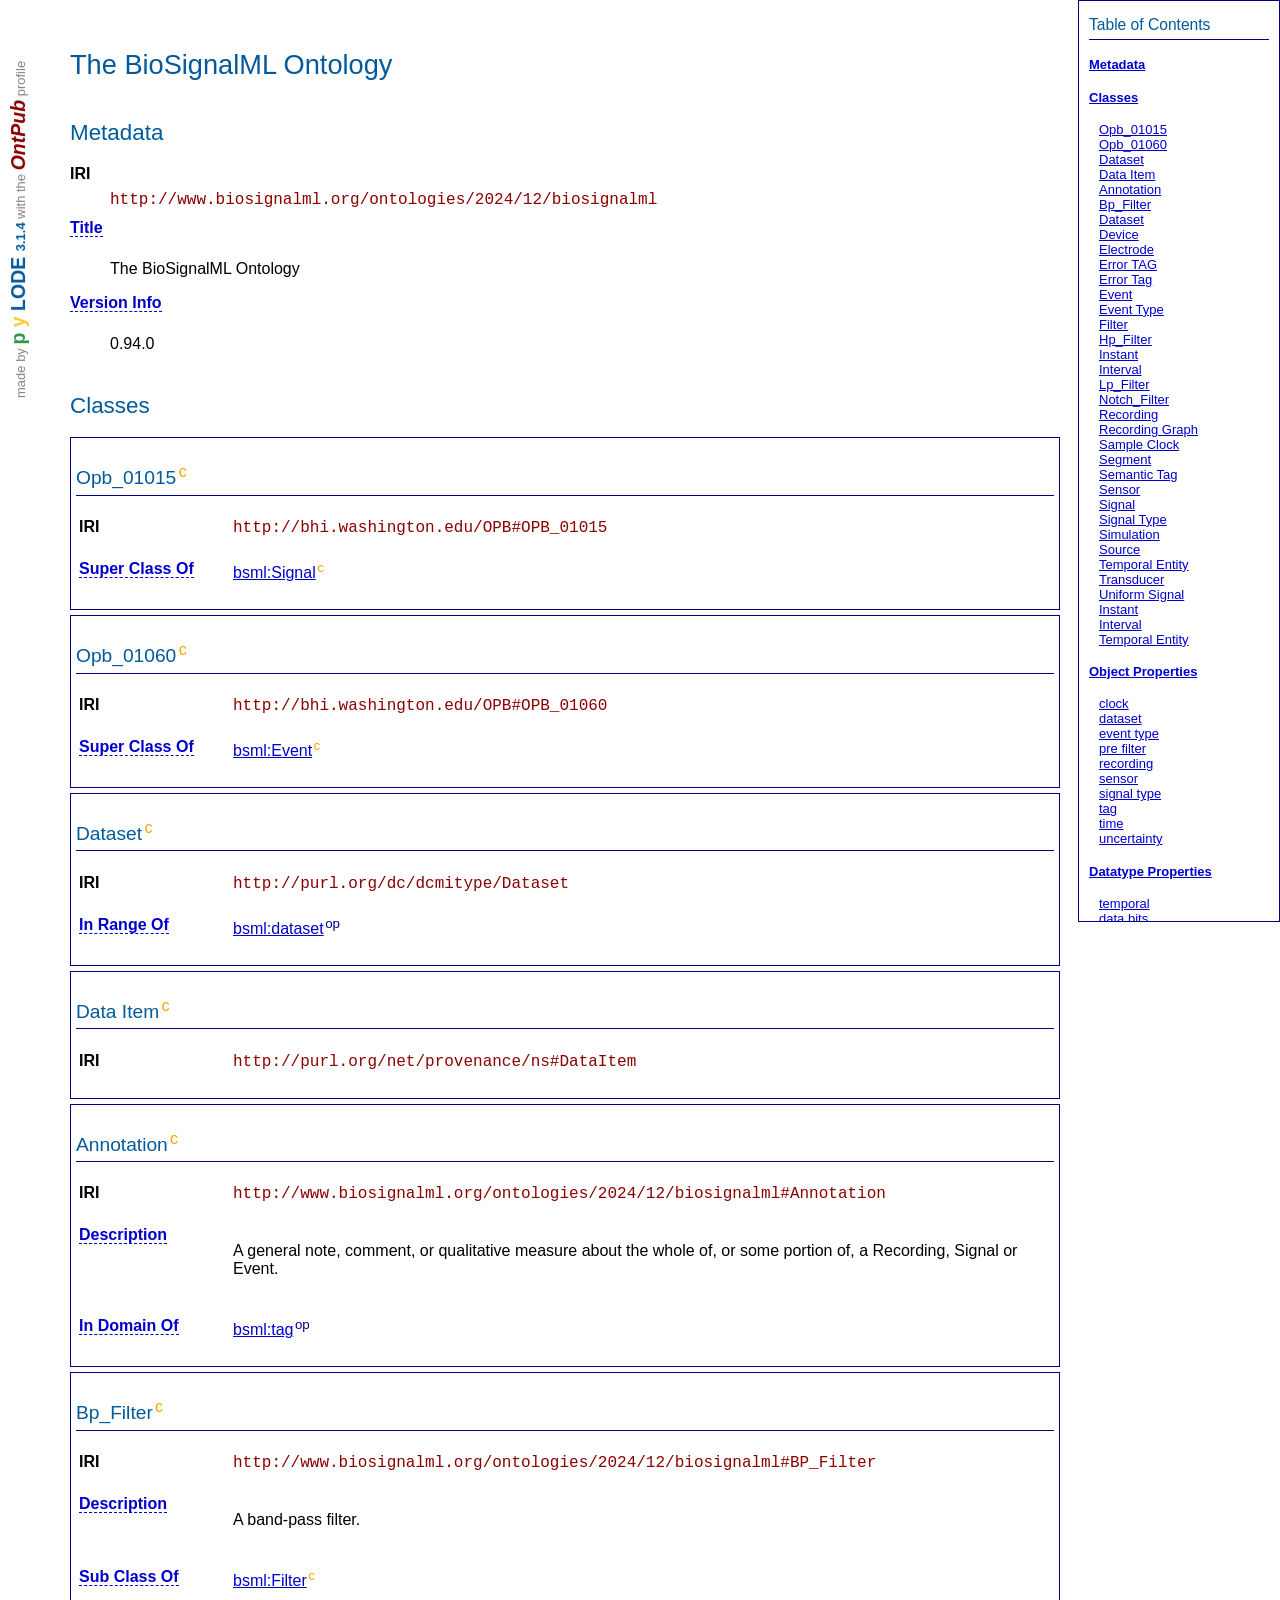
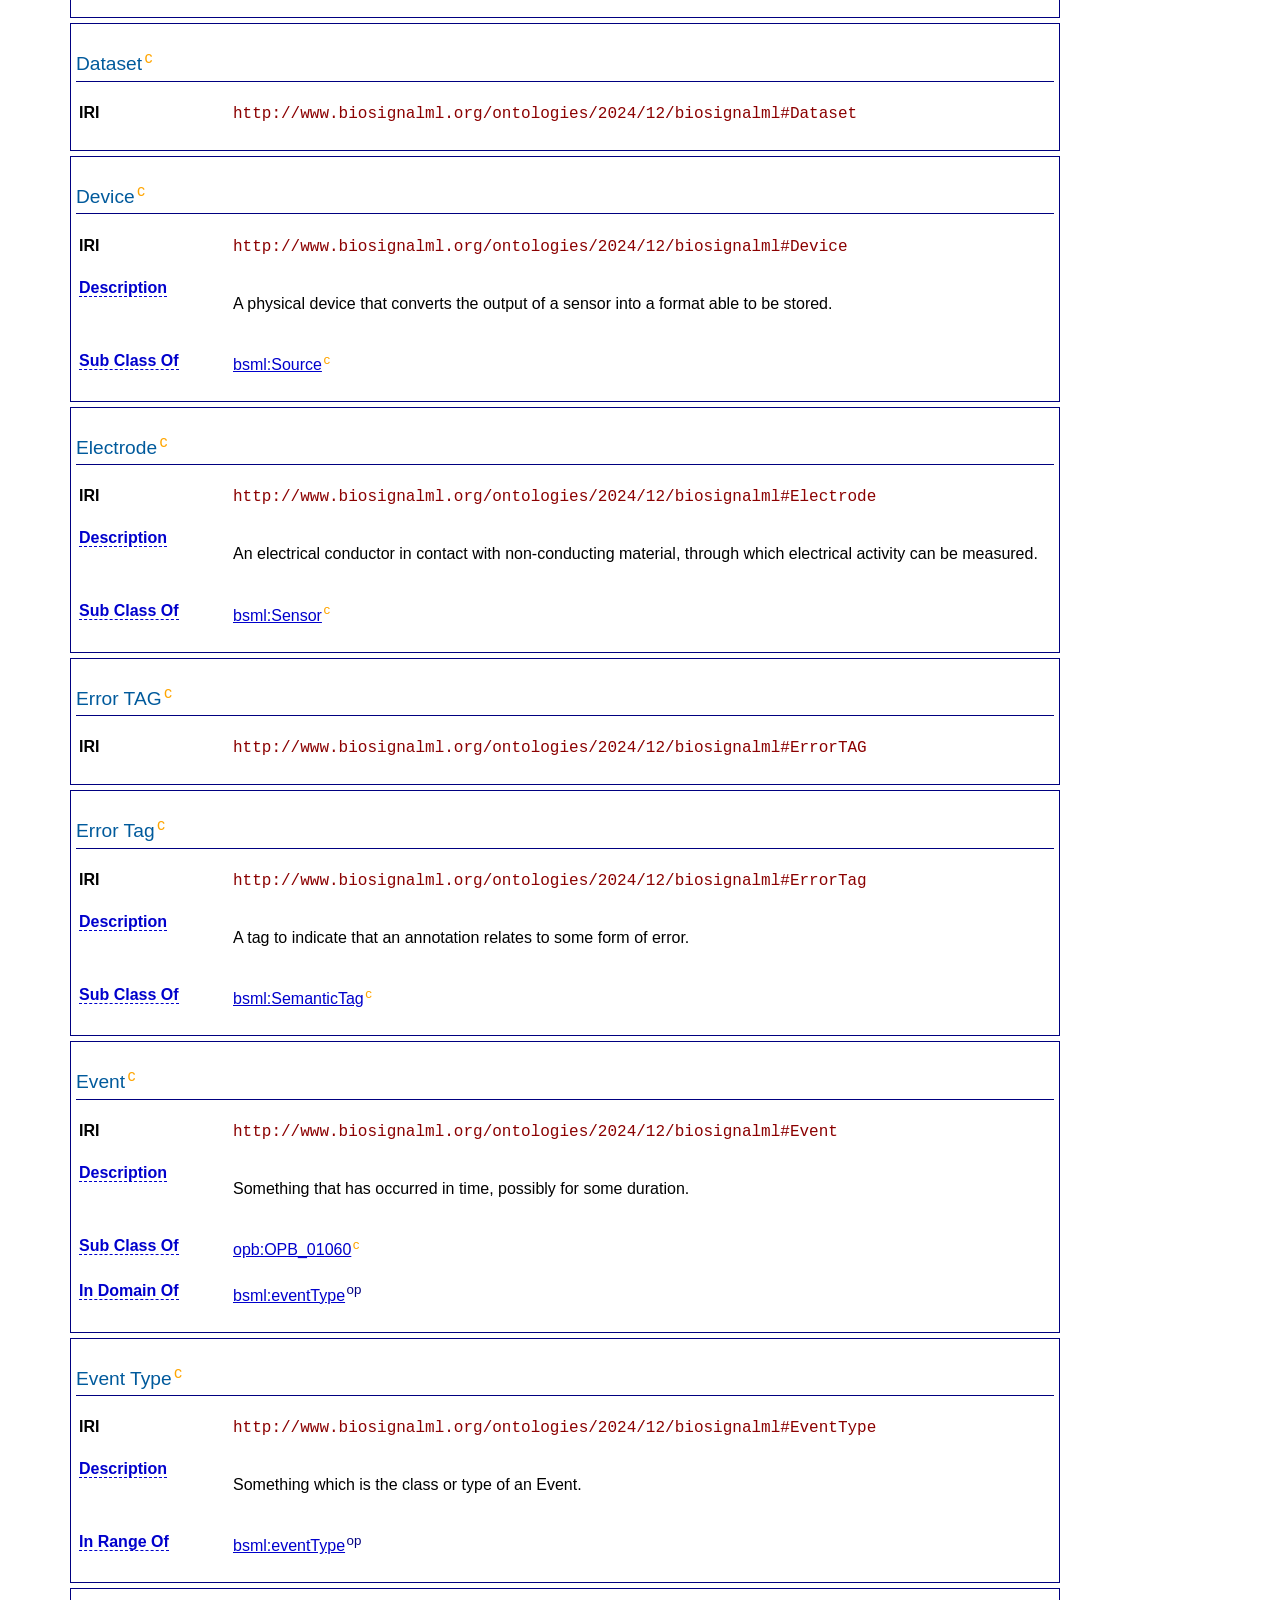
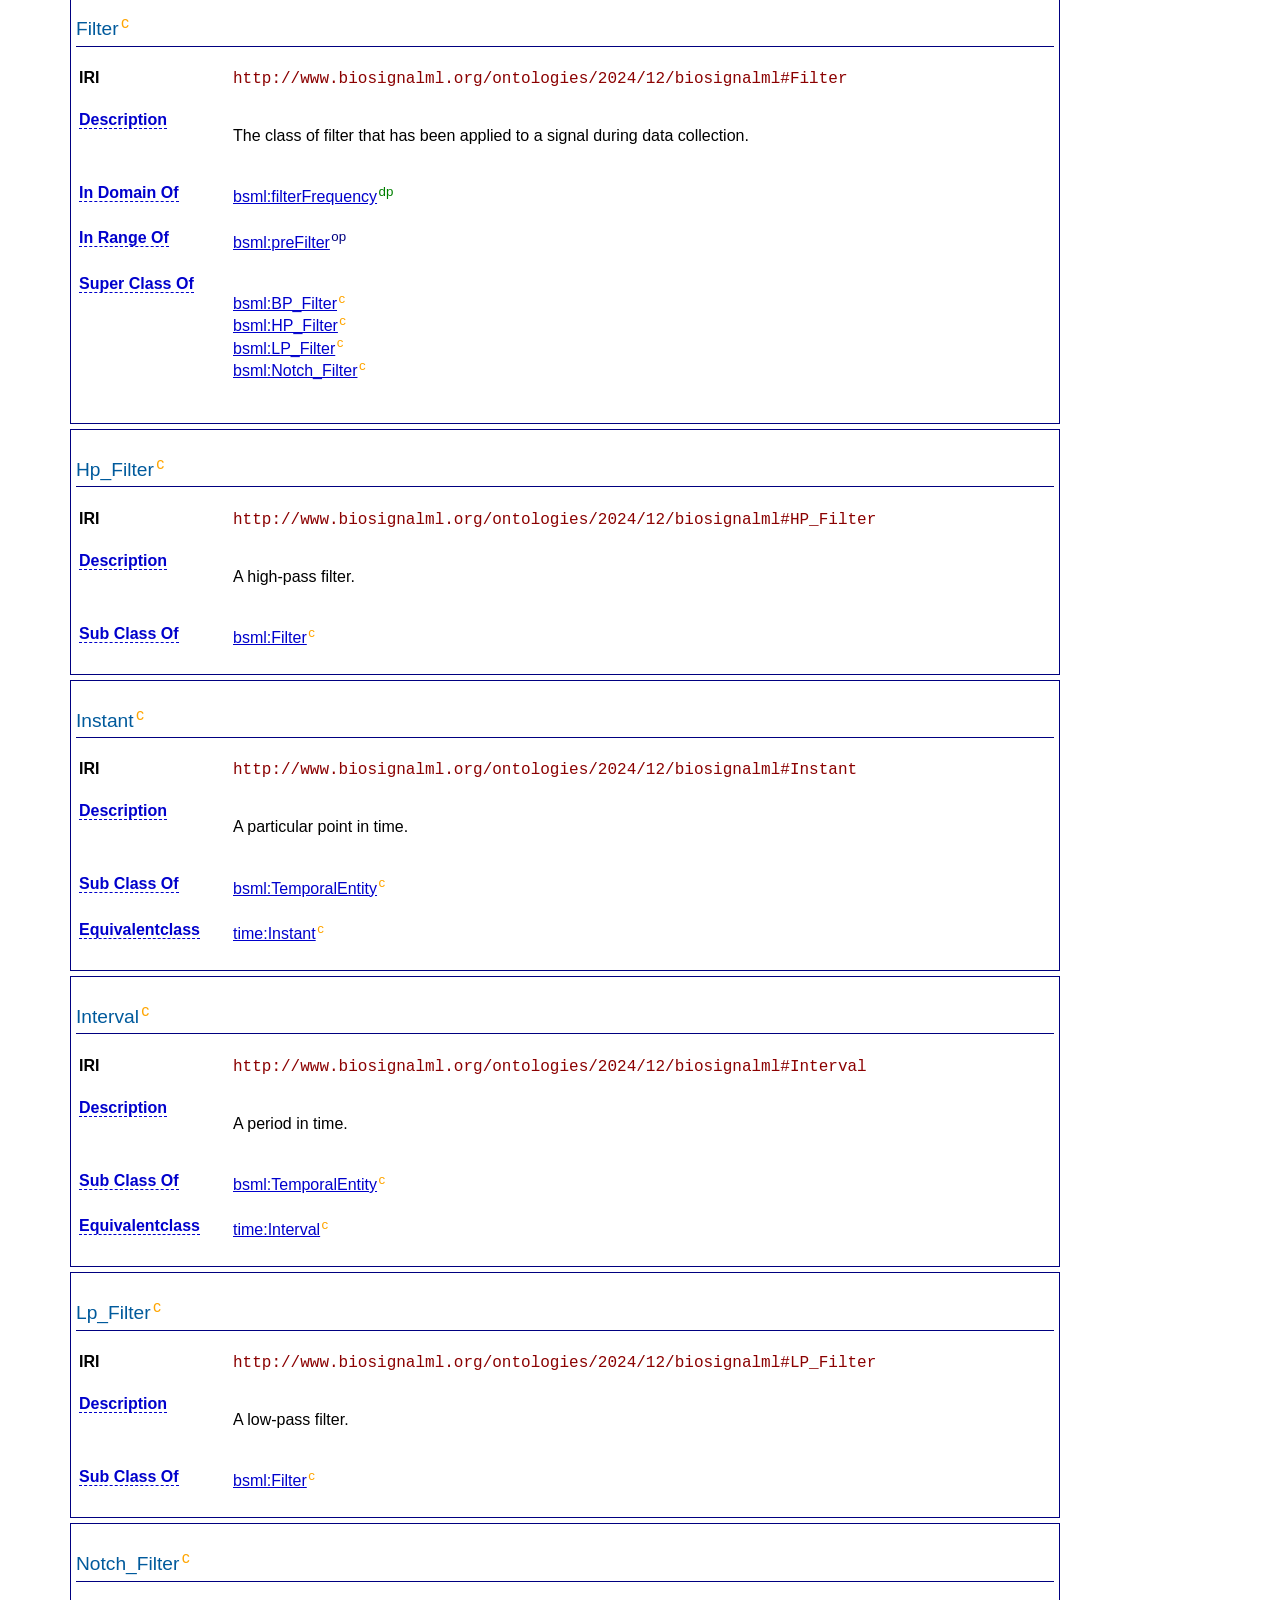
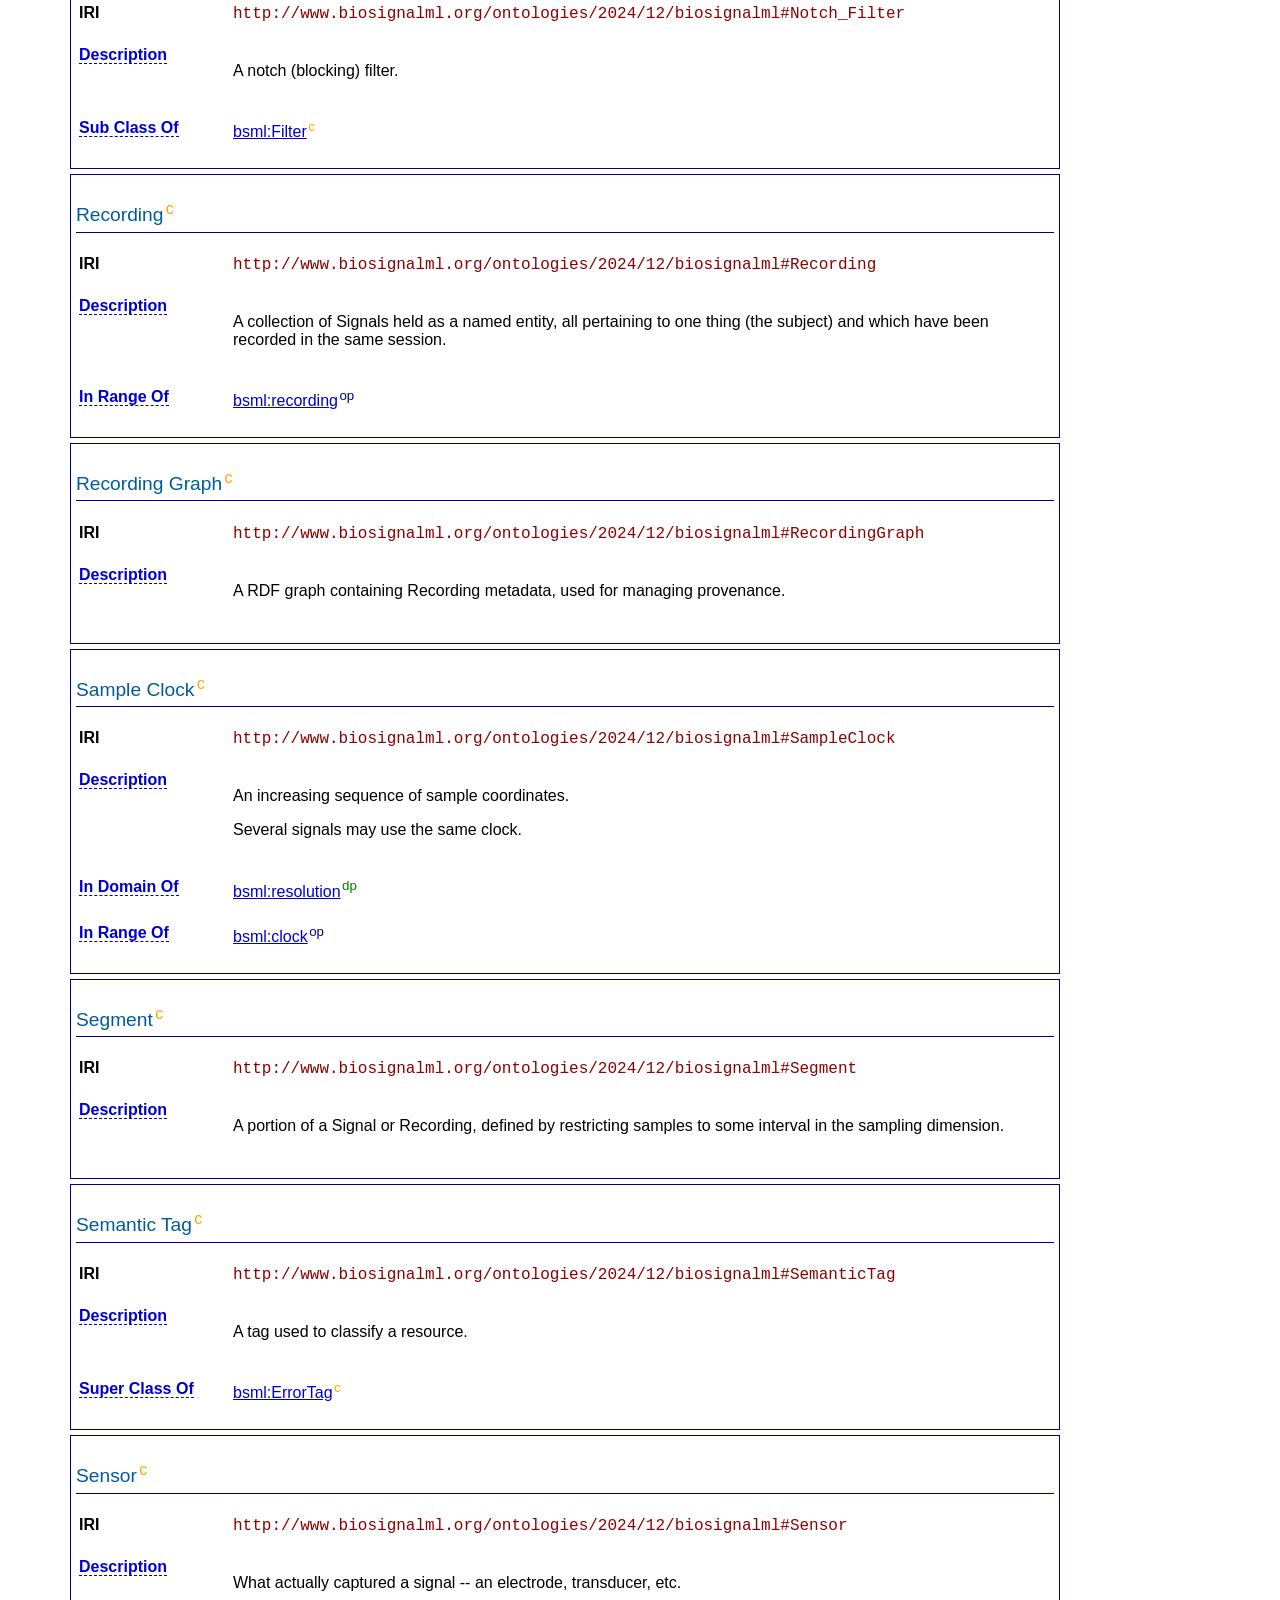
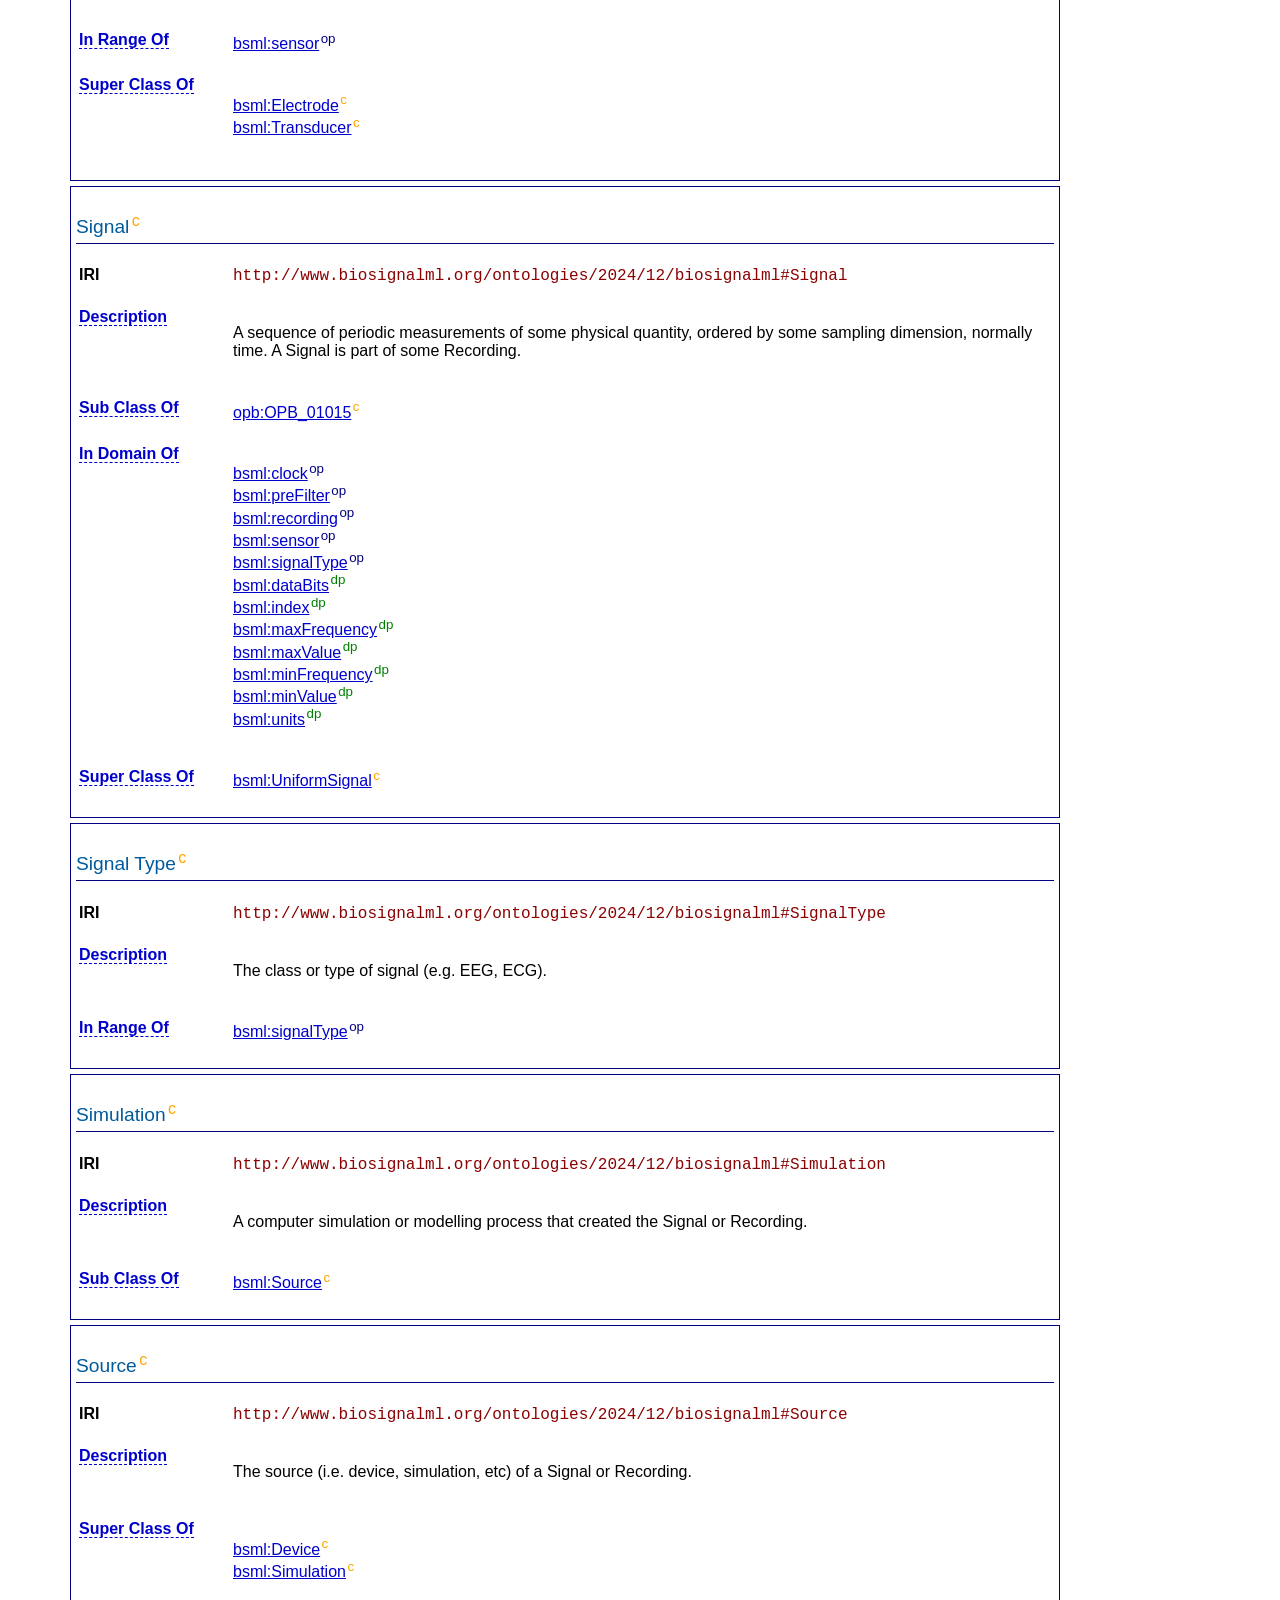
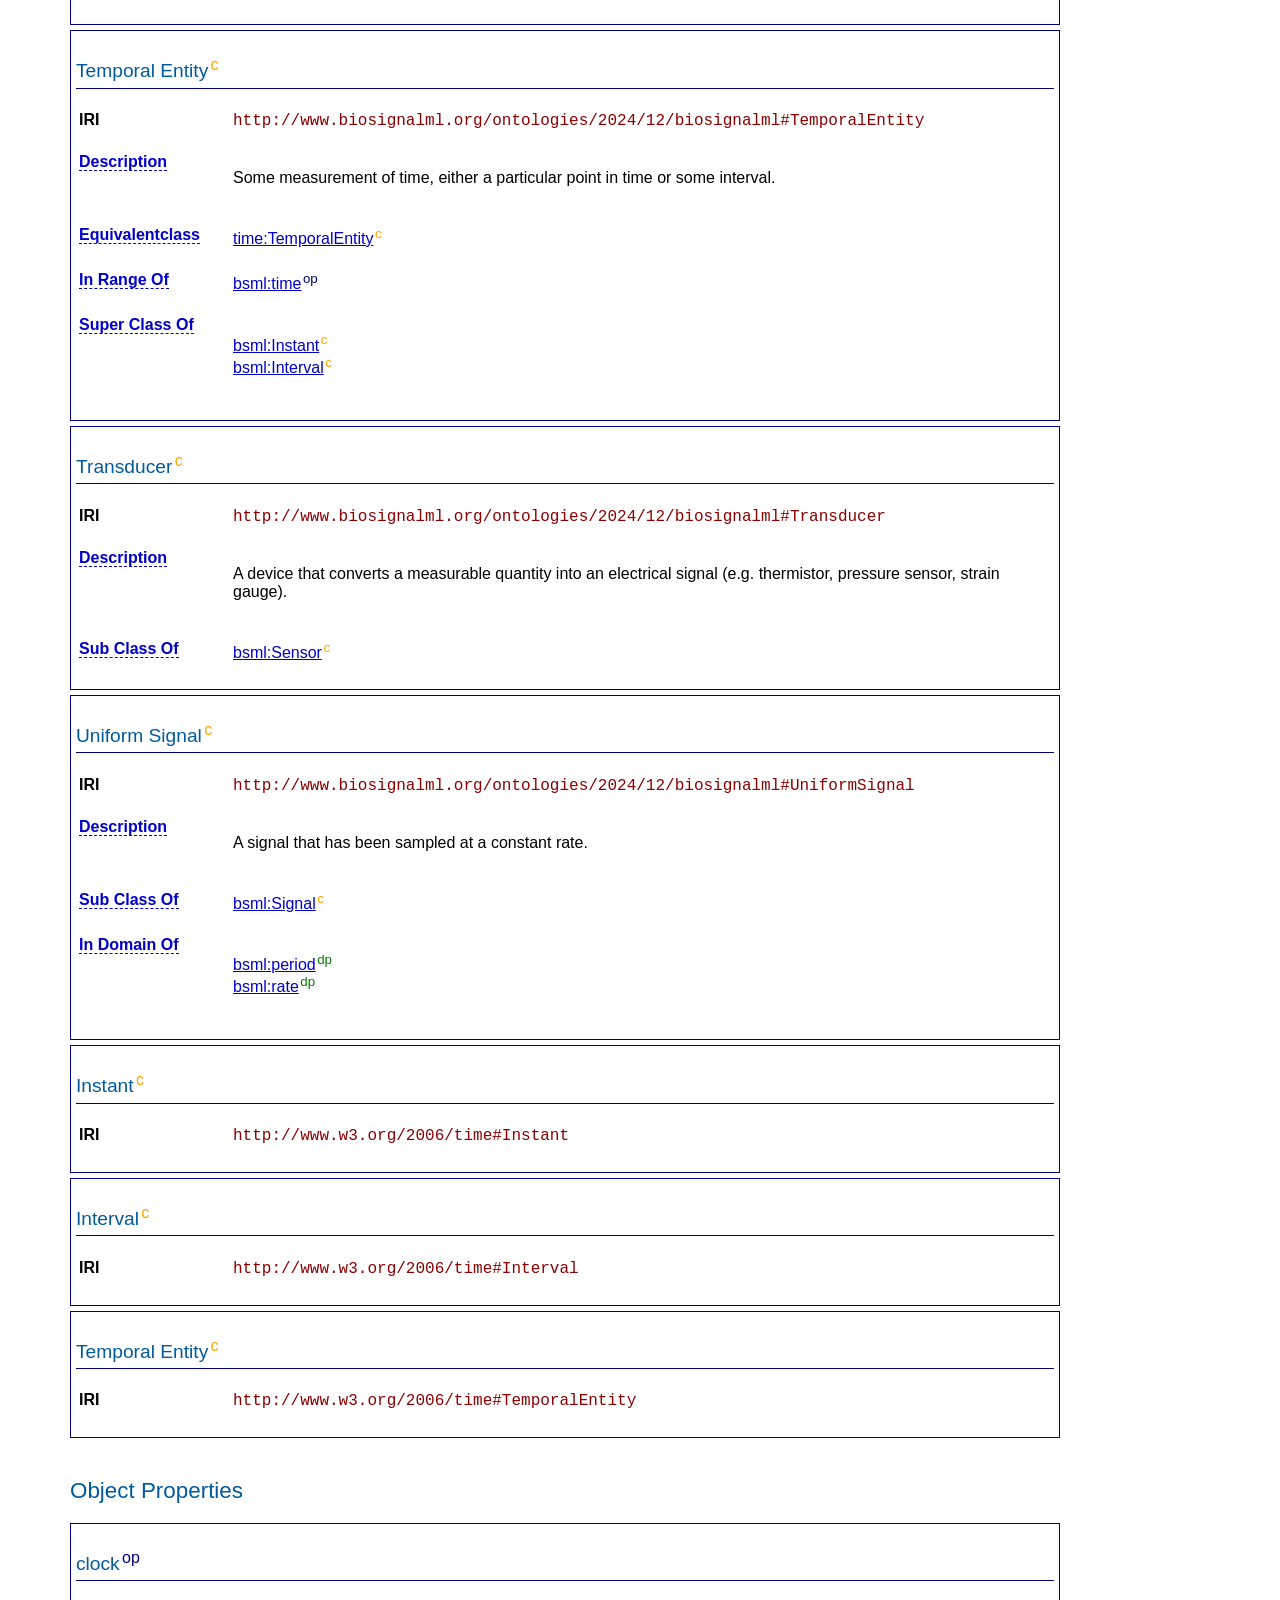
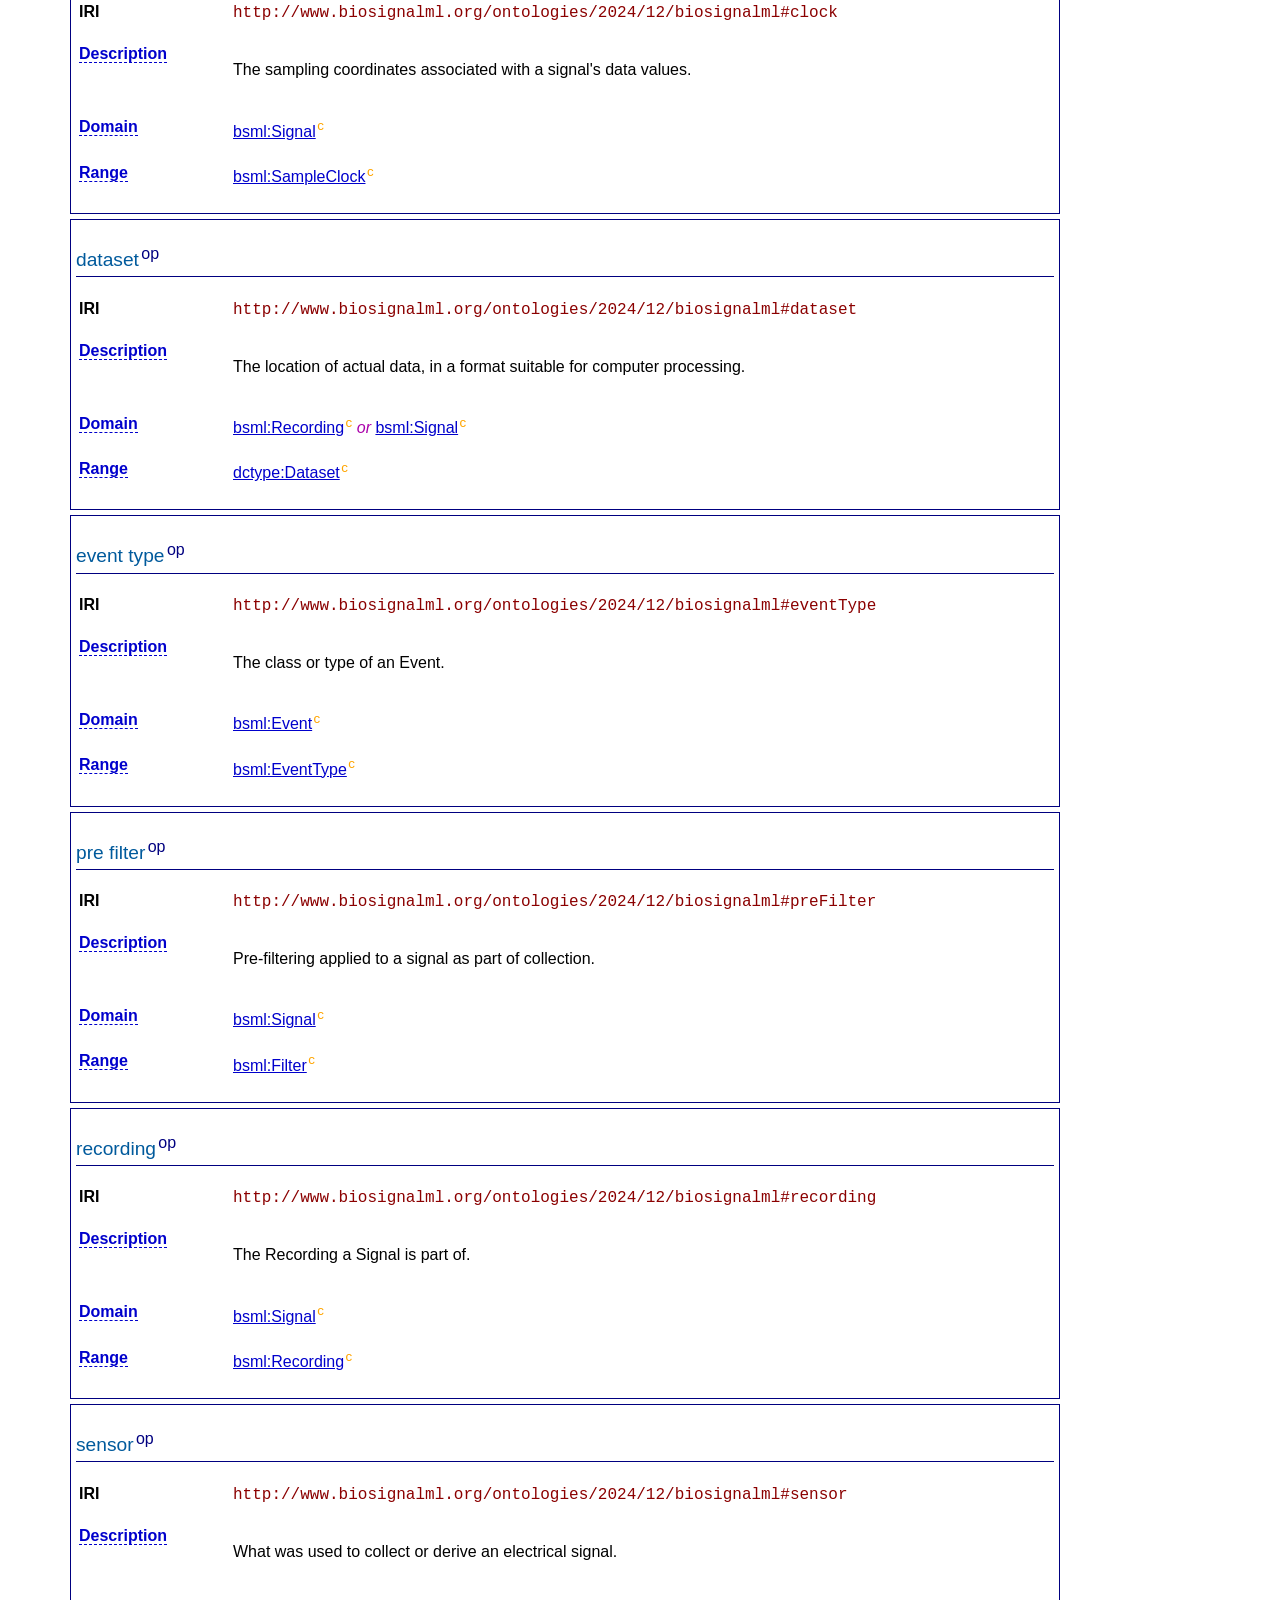
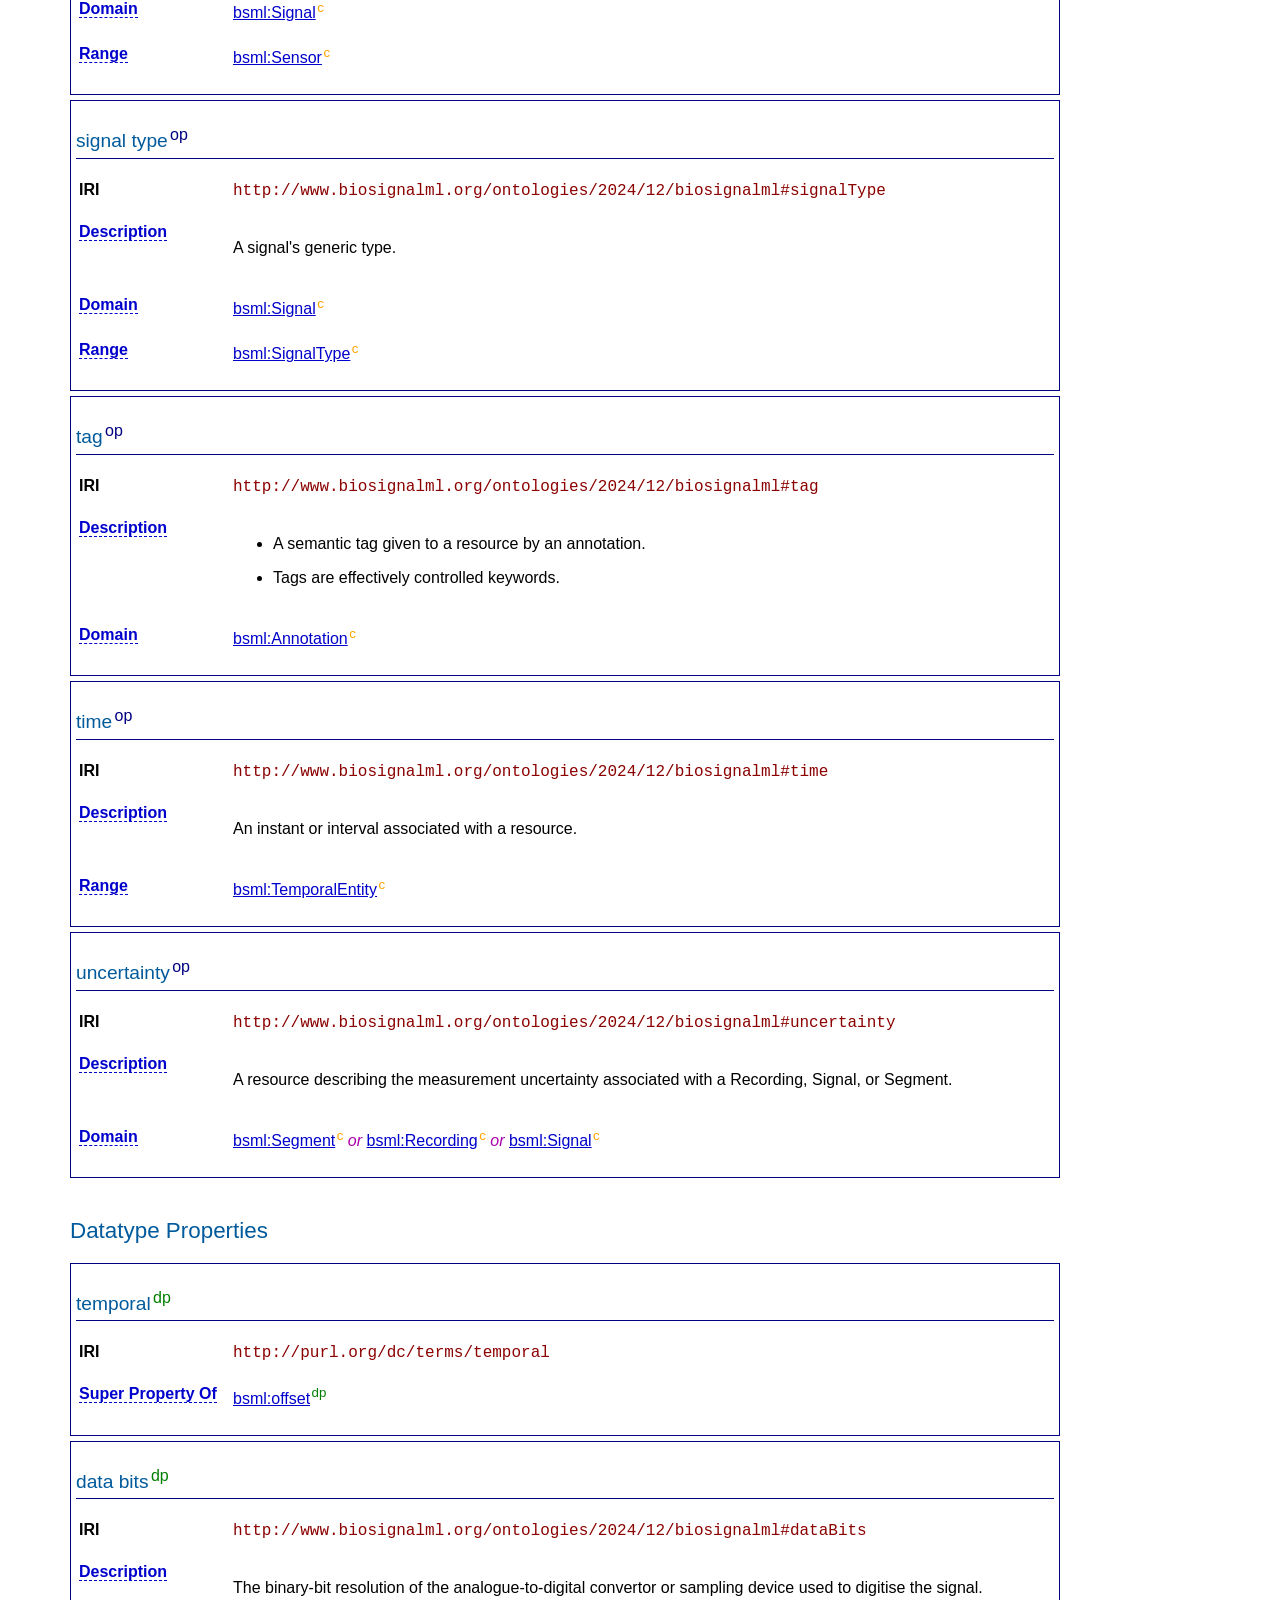
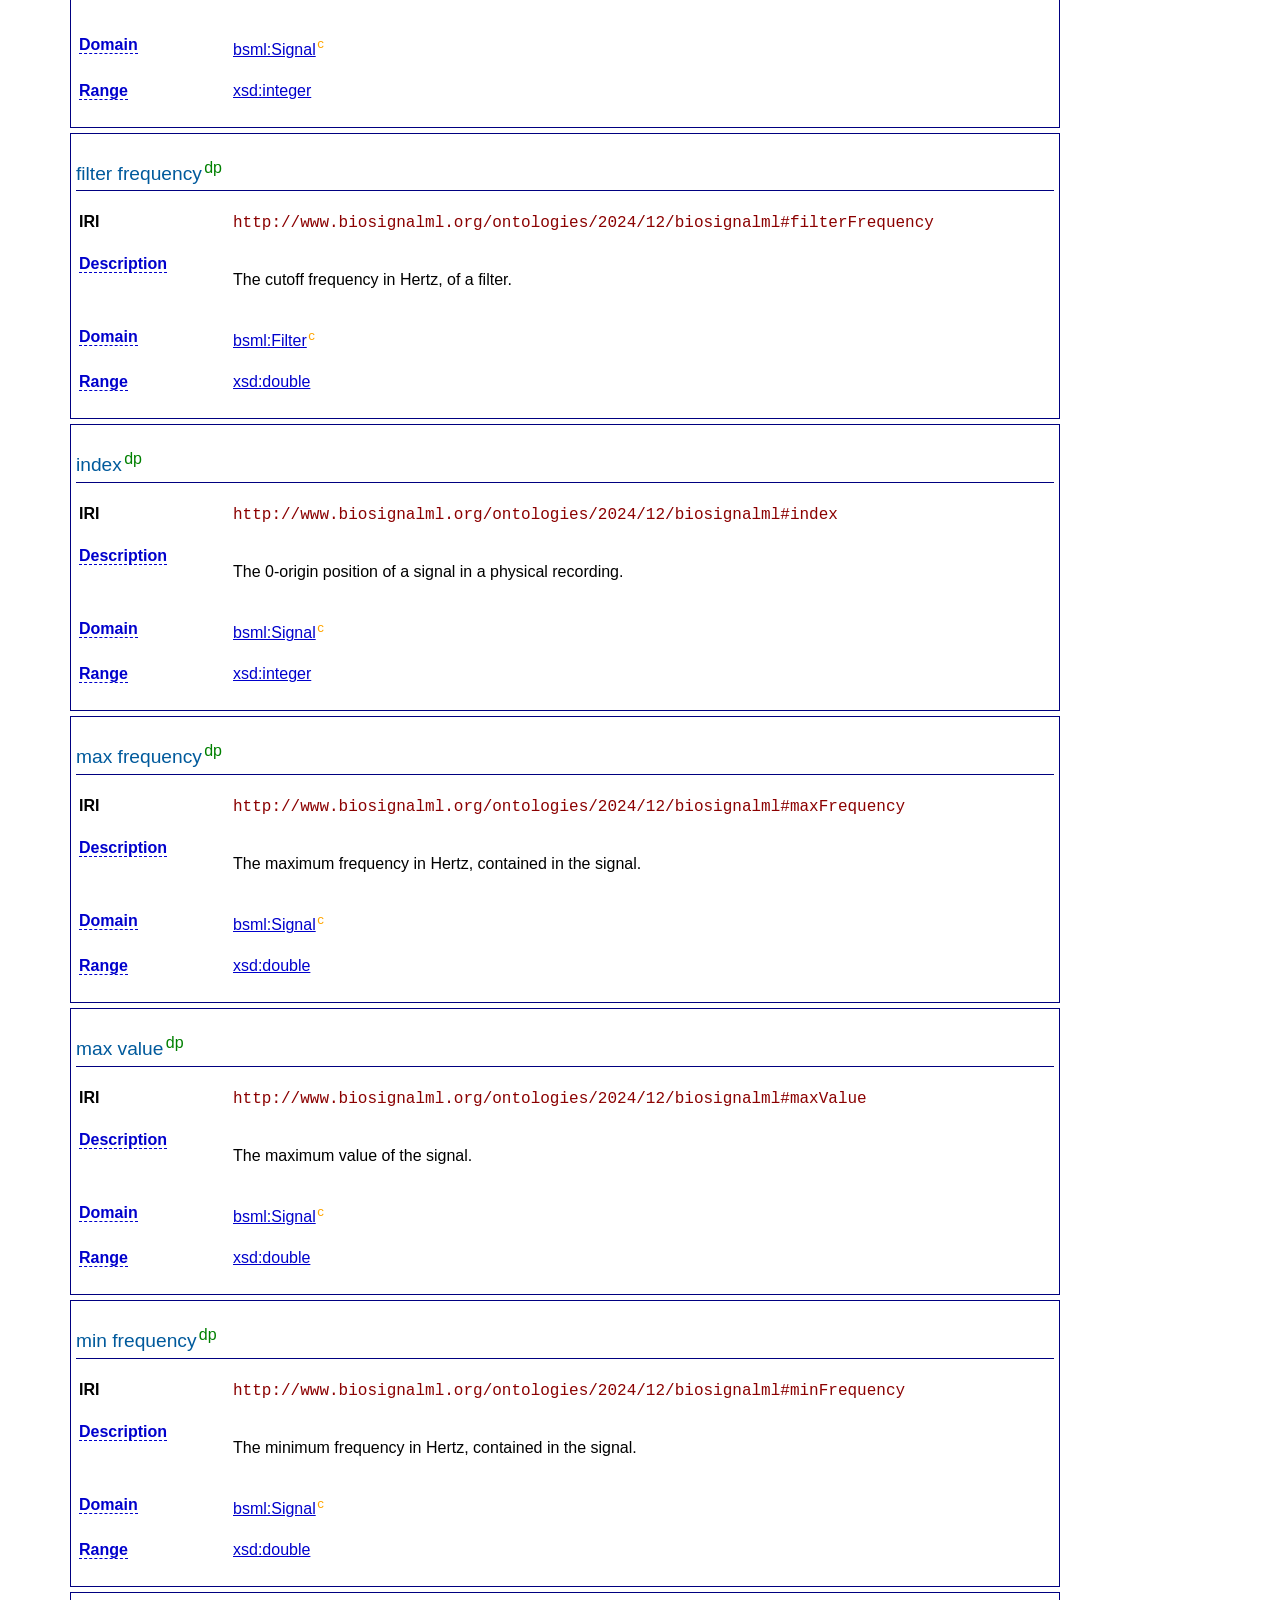
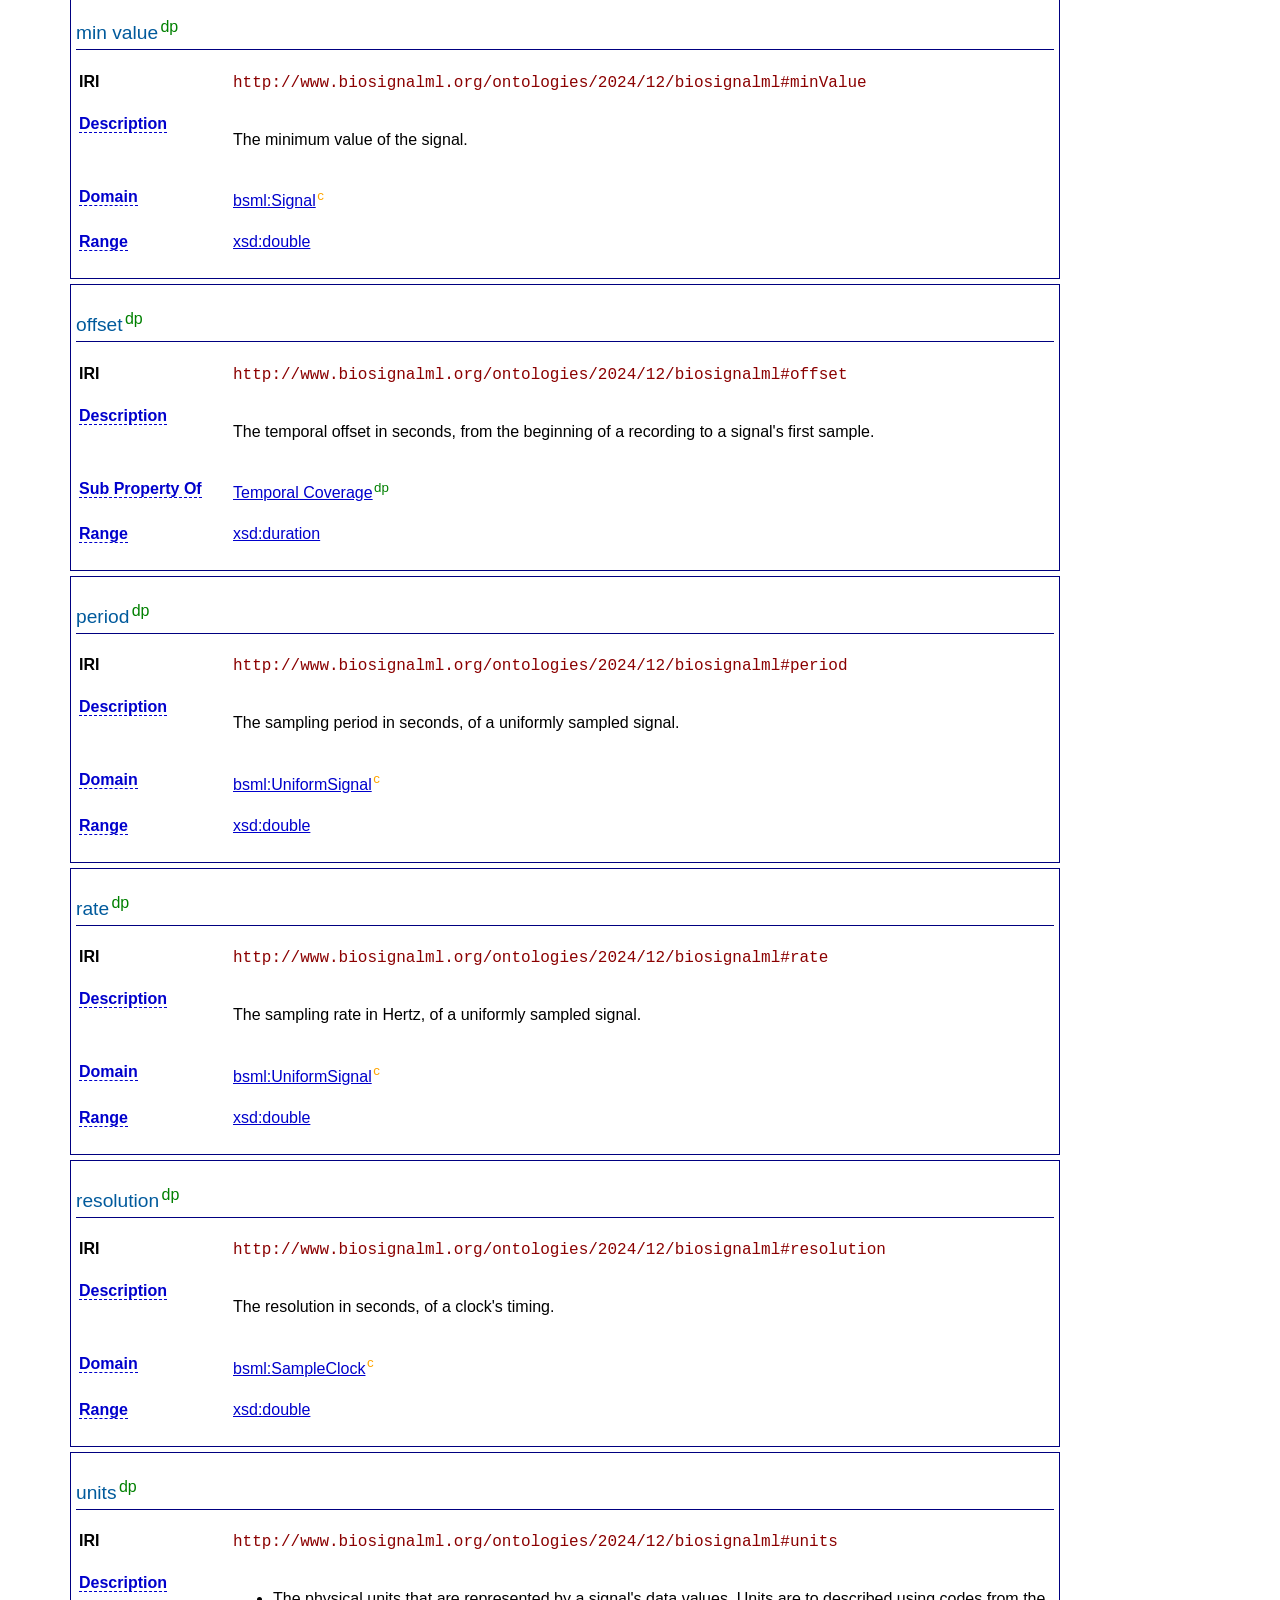
<file: docs/index.html>
<!DOCTYPE html>
<html>
  <head>
    <title>The BioSignalML Ontology</title>
    <style>
        #pylode {
            position: fixed;
            top: 205px;
            left: -150px;
            font-size: small;
            transform: rotate(-90deg);
            color: grey;
        }
        #pylode a {
            font-size: 1.5em;
            font-weight: bold;
            text-decoration: none;
            color: #005A9C;
        }
        #pylode a:hover {
            color: #333;
        }
        #pylode #p {
            color: #329545;
        }
        #pylode #y {
            color: #f9cb33;
        }
        #pylode #version {
            font-size: 1.0em;
        }

        #profile {
            font-style: italic;
            font-size: 1.25em;
            color: darkred!important;
        }

        .cardinality {
            font-style: italic;
            color: #aa00aa;
        }

        dl {
            /*border: 1px solid navy;*/
            /*padding:5px;*/
        }

        dt {
            font-weight: bold;
            padding: 0;
        }

        dd {
            margin-bottom: 10px;
            padding-top: 7px;
        }

        #metadata ul,
        #classes ul {
            list-style-type: none;
        }

        #metadata ul li,
        #classes ul li {
            margin-left: -40px;
        }

        ul.hlist {
            list-style-type: none;
            border: 1px solid navy;
            padding:5px;
            background-color: #F4FFFF;
        }

        ul.hierarchy {
            border: 1px solid navy;
            padding: 5px 25px 5px 25px;
            background-color: #F4FFFF;
        }


        ul.hlist li {
            display: inline;
            margin-right: 10px;
        }

        .entity {
            border: 1px solid navy;
            margin:5px 0 5px 0;
            padding: 5px;
        }

        .entity th {
            width: 150px;
            vertical-align: top;
        }

        .entity th,
        .entity td {
            padding-bottom: 20px;
        }

        .entity table th {
            text-align: left;
        }

        section#overview img {
            max-width: 1000px;
        }

        h1, h2, h3, h4, h5, h6 {
            text-align: left
        }
        h1, h2, h3 {
            color: #005A9C; background: white
        }
        h1 {
            font: 170% sans-serif;
            line-height: 110%;
        }
        h2 {
            font: 140% sans-serif;
            margin-top:40px;
        }
        h3 {
            font: 120% sans-serif;
            margin-top: 20px;
            padding-bottom: 5px;
            border-bottom: 1px solid navy;
        }
        h4 { font: bold 100% sans-serif }
        h5 { font: italic 100% sans-serif }
        h6 { font: small-caps 100% sans-serif }

        body {
            padding: 2em 70px 2em 70px;
            margin: 0;
            font-family: sans-serif;
            color: black;
            background: white;
            background-position: top left;
            background-attachment: fixed;
            background-repeat: no-repeat;
            text-align: left;
        }

        section {
            max-width: 1500px;
        }

        .figure {
            margin-bottom: 20px;
        }

        :link { color: #00C; background: transparent }
        :visited { color: #609; background: transparent }
        a:active { color: #C00; background: transparent }

        .sup-c,
        .sup-op,
        .sup-fp,
        .sup-dp,
        .sup-ap,
        .sup-p,
        .sup-ni,
        .sup-con,
        .sup-col {
            cursor:help;
        }

        .sup-c {
            color:orange;
        }

        .sup-op {
            color:navy;
        }

        .sup-fp {
            color:lightskyblue;
        }

        .sup-dp {
            color:green;
        }

        .sup-ap {
            color:darkred;
        }

        .sup-p {
            color:black;
        }

        .sup-ni {
            color:brown;
        }

        .sup-con {
            color:orange;
        }

        .sup-col {
            color:darkred;
        }

        sup {
            margin-left: -3px;
        }
        code {
            font-size: large;
            color: darkred;
        }

        /* less prominent links for properties */
        .proplink {
            color: #336;
            text-decoration: none;
        }

#toc {
    position: fixed;
    top: 0;
    right: 0;
    z-index: 2;
    height: 100%;
    overflow-y: auto;
    padding: 10px;
    border: solid 1px navy;
    font-size: small;
    width: 180px;
}
#toc h3 {
    margin-top: 5px;
}

#toc ul {
    list-style: none;
    padding-left: 0;
}

#toc .first > li {
    margin-top: 5px;
}

#toc .second,
#toc .third {
    padding-left: 10px;
}

#content {
    width: calc(100% - 150px);
}

.hover_property {
    cursor: help;
    text-decoration: none;
    border-bottom: dashed 1px;
}

.setclass {
    list-style-type: none;
}

code{
    word-wrap: break-word;
  }
table {
    table-layout: fixed;
    width: 100%;
}
td {
    word-wrap: break-word;
}
#legend table.entity {
    width: 25%;
}
	</style>
    <link href="[data-uri]" rel="icon" sizes="16x16" type="image/png">
    <link href="[data-uri]" rel="icon" sizes="32x32" type="image/png">
    <meta content="text/html; charset=utf-8" http-equiv="Content-Type">
    <script id="schema.org" type="application/ld+json">
[
  {
    "@id": "http://www.biosignalml.org/ontologies/2024/12/biosignalml",
    "@type": [
      "https://schema.org/DefinedTermSet"
    ],
    "https://schema.org/name": [
      {
        "@value": "The BioSignalML Ontology"
      }
    ]
  }
]
	</script>
  </head>
  <body>
    <div id="content">
      <div class="section" id="metadata">
        <h1>The BioSignalML Ontology</h1>
        <h2>Metadata</h2>
        <dl>
          <div>
            <dt>
              <strong>IRI</strong>
            </dt>
            <dd>
              <code>http://www.biosignalml.org/ontologies/2024/12/biosignalml</code>
            </dd>
          </div>
          <div>
            <dt>
              <a class="hover_property" href="http://purl.org/dc/terms/title" title="A name given to the resource. Defined in DCMI Metadata Terms">Title</a>
            </dt>
            <dd><p>The BioSignalML Ontology</p></dd>
          </div>
          <div>
            <dt>
              <a class="hover_property" href="http://www.w3.org/2002/07/owl#versionInfo" title="The annotation property that provides version information for an ontology or another OWL construct. Defined in The OWL 2 Schema vocabulary (OWL 2)">Version Info</a>
            </dt>
            <dd><p>0.94.0</p></dd>
          </div>
        </dl>
      </div>
      <div class="section" id="classes">
        <h2>Classes</h2>
        <div class="property entity" id="OPB_01015">
          <h3>Opb_01015
            <sup class="sup-c" title="OWL/RDFS Class">c</sup>
          </h3>
          <table>
            <tr>
              <th>IRI</th>
              <td>
                <code>http://bhi.washington.edu/OPB#OPB_01015</code>
              </td>
            </tr>
            <tr>
              <th>
                <a class="hover_property" href="https://w3id.org/profile/ontdoc/superClassOf" title="Inverse of RDFS' subClassOf. Defined in Ontology Documentation Profile">Super Class Of</a>
              </th>
              <td>
                <span>
                  <a href="#Signal">bsml:Signal</a>
                  <sup class="sup-c" title="OWL/RDFS Class">c</sup>
                </span>
              </td>
            </tr>
          </table>
        </div>
        <div class="property entity" id="OPB_01060">
          <h3>Opb_01060
            <sup class="sup-c" title="OWL/RDFS Class">c</sup>
          </h3>
          <table>
            <tr>
              <th>IRI</th>
              <td>
                <code>http://bhi.washington.edu/OPB#OPB_01060</code>
              </td>
            </tr>
            <tr>
              <th>
                <a class="hover_property" href="https://w3id.org/profile/ontdoc/superClassOf" title="Inverse of RDFS' subClassOf. Defined in Ontology Documentation Profile">Super Class Of</a>
              </th>
              <td>
                <span>
                  <a href="#Event">bsml:Event</a>
                  <sup class="sup-c" title="OWL/RDFS Class">c</sup>
                </span>
              </td>
            </tr>
          </table>
        </div>
        <div class="property entity" id="Dataset">
          <h3>Dataset
            <sup class="sup-c" title="OWL/RDFS Class">c</sup>
          </h3>
          <table>
            <tr>
              <th>IRI</th>
              <td>
                <code>http://purl.org/dc/dcmitype/Dataset</code>
              </td>
            </tr>
            <tr>
              <th>
                <a class="hover_property" href="https://w3id.org/profile/ontdoc/inRangeOf" title="Inverse of rdfs:range. Defined in Ontology Documentation Profile">In Range Of</a>
              </th>
              <td>
                <span>
                  <a href="#dataset">bsml:dataset</a>
                  <sup class="sup-op" title="OWL Object Property">op</sup>
                </span>
              </td>
            </tr>
          </table>
        </div>
        <div class="property entity" id="DataItem">
          <h3>Data Item
            <sup class="sup-c" title="OWL/RDFS Class">c</sup>
          </h3>
          <table>
            <tr>
              <th>IRI</th>
              <td>
                <code>http://purl.org/net/provenance/ns#DataItem</code>
              </td>
            </tr>
          </table>
        </div>
        <div class="property entity" id="Annotation">
          <h3>Annotation
            <sup class="sup-c" title="OWL/RDFS Class">c</sup>
          </h3>
          <table>
            <tr>
              <th>IRI</th>
              <td>
                <code>http://www.biosignalml.org/ontologies/2024/12/biosignalml#Annotation</code>
              </td>
            </tr>
            <tr>
              <th>
                <a class="hover_property" href="http://purl.org/dc/terms/description" title="An account of the resource. Defined in DCMI Metadata Terms">Description</a>
              </th>
              <td><p>A general note, comment, or qualitative measure about the whole of, or some portion of, a Recording, Signal or Event.</p></td>
            </tr>
            <tr>
              <th>
                <a class="hover_property" href="https://w3id.org/profile/ontdoc/inDomainOf" title="Inverse of rdfs:domain. Defined in Ontology Documentation Profile">In Domain Of</a>
              </th>
              <td>
                <span>
                  <a href="#tag">bsml:tag</a>
                  <sup class="sup-op" title="OWL Object Property">op</sup>
                </span>
              </td>
            </tr>
          </table>
        </div>
        <div class="property entity" id="BP_Filter">
          <h3>Bp_Filter
            <sup class="sup-c" title="OWL/RDFS Class">c</sup>
          </h3>
          <table>
            <tr>
              <th>IRI</th>
              <td>
                <code>http://www.biosignalml.org/ontologies/2024/12/biosignalml#BP_Filter</code>
              </td>
            </tr>
            <tr>
              <th>
                <a class="hover_property" href="http://purl.org/dc/terms/description" title="An account of the resource. Defined in DCMI Metadata Terms">Description</a>
              </th>
              <td><p>A band-pass filter.</p></td>
            </tr>
            <tr>
              <th>
                <a class="hover_property" href="http://www.w3.org/2000/01/rdf-schema#subClassOf" title="The subject is a subclass of a class. Defined in The RDF Schema vocabulary (RDFS)">Sub Class Of</a>
              </th>
              <td>
                <span>
                  <a href="#Filter">bsml:Filter</a>
                  <sup class="sup-c" title="OWL/RDFS Class">c</sup>
                </span>
              </td>
            </tr>
          </table>
        </div>
        <div class="property entity" id="Dataset1">
          <h3>Dataset
            <sup class="sup-c" title="OWL/RDFS Class">c</sup>
          </h3>
          <table>
            <tr>
              <th>IRI</th>
              <td>
                <code>http://www.biosignalml.org/ontologies/2024/12/biosignalml#Dataset</code>
              </td>
            </tr>
          </table>
        </div>
        <div class="property entity" id="Device">
          <h3>Device
            <sup class="sup-c" title="OWL/RDFS Class">c</sup>
          </h3>
          <table>
            <tr>
              <th>IRI</th>
              <td>
                <code>http://www.biosignalml.org/ontologies/2024/12/biosignalml#Device</code>
              </td>
            </tr>
            <tr>
              <th>
                <a class="hover_property" href="http://purl.org/dc/terms/description" title="An account of the resource. Defined in DCMI Metadata Terms">Description</a>
              </th>
              <td><p>A physical device that converts the output of a sensor into a format able to be stored.</p></td>
            </tr>
            <tr>
              <th>
                <a class="hover_property" href="http://www.w3.org/2000/01/rdf-schema#subClassOf" title="The subject is a subclass of a class. Defined in The RDF Schema vocabulary (RDFS)">Sub Class Of</a>
              </th>
              <td>
                <span>
                  <a href="#Source">bsml:Source</a>
                  <sup class="sup-c" title="OWL/RDFS Class">c</sup>
                </span>
              </td>
            </tr>
          </table>
        </div>
        <div class="property entity" id="Electrode">
          <h3>Electrode
            <sup class="sup-c" title="OWL/RDFS Class">c</sup>
          </h3>
          <table>
            <tr>
              <th>IRI</th>
              <td>
                <code>http://www.biosignalml.org/ontologies/2024/12/biosignalml#Electrode</code>
              </td>
            </tr>
            <tr>
              <th>
                <a class="hover_property" href="http://purl.org/dc/terms/description" title="An account of the resource. Defined in DCMI Metadata Terms">Description</a>
              </th>
              <td><p>An electrical conductor in contact with non-conducting material, through which electrical activity can be measured.</p></td>
            </tr>
            <tr>
              <th>
                <a class="hover_property" href="http://www.w3.org/2000/01/rdf-schema#subClassOf" title="The subject is a subclass of a class. Defined in The RDF Schema vocabulary (RDFS)">Sub Class Of</a>
              </th>
              <td>
                <span>
                  <a href="#Sensor">bsml:Sensor</a>
                  <sup class="sup-c" title="OWL/RDFS Class">c</sup>
                </span>
              </td>
            </tr>
          </table>
        </div>
        <div class="property entity" id="ErrorTAG">
          <h3>Error TAG
            <sup class="sup-c" title="OWL/RDFS Class">c</sup>
          </h3>
          <table>
            <tr>
              <th>IRI</th>
              <td>
                <code>http://www.biosignalml.org/ontologies/2024/12/biosignalml#ErrorTAG</code>
              </td>
            </tr>
          </table>
        </div>
        <div class="property entity" id="ErrorTag">
          <h3>Error Tag
            <sup class="sup-c" title="OWL/RDFS Class">c</sup>
          </h3>
          <table>
            <tr>
              <th>IRI</th>
              <td>
                <code>http://www.biosignalml.org/ontologies/2024/12/biosignalml#ErrorTag</code>
              </td>
            </tr>
            <tr>
              <th>
                <a class="hover_property" href="http://purl.org/dc/terms/description" title="An account of the resource. Defined in DCMI Metadata Terms">Description</a>
              </th>
              <td><p>A tag to indicate that an annotation relates to some form of error.</p></td>
            </tr>
            <tr>
              <th>
                <a class="hover_property" href="http://www.w3.org/2000/01/rdf-schema#subClassOf" title="The subject is a subclass of a class. Defined in The RDF Schema vocabulary (RDFS)">Sub Class Of</a>
              </th>
              <td>
                <span>
                  <a href="#SemanticTag">bsml:SemanticTag</a>
                  <sup class="sup-c" title="OWL/RDFS Class">c</sup>
                </span>
              </td>
            </tr>
          </table>
        </div>
        <div class="property entity" id="Event">
          <h3>Event
            <sup class="sup-c" title="OWL/RDFS Class">c</sup>
          </h3>
          <table>
            <tr>
              <th>IRI</th>
              <td>
                <code>http://www.biosignalml.org/ontologies/2024/12/biosignalml#Event</code>
              </td>
            </tr>
            <tr>
              <th>
                <a class="hover_property" href="http://purl.org/dc/terms/description" title="An account of the resource. Defined in DCMI Metadata Terms">Description</a>
              </th>
              <td><p>Something that has occurred in time, possibly for some duration.</p></td>
            </tr>
            <tr>
              <th>
                <a class="hover_property" href="http://www.w3.org/2000/01/rdf-schema#subClassOf" title="The subject is a subclass of a class. Defined in The RDF Schema vocabulary (RDFS)">Sub Class Of</a>
              </th>
              <td>
                <span>
                  <a href="http://bhi.washington.edu/OPB#OPB_01060">opb:OPB_01060</a>
                  <sup class="sup-c" title="OWL/RDFS Class">c</sup>
                </span>
              </td>
            </tr>
            <tr>
              <th>
                <a class="hover_property" href="https://w3id.org/profile/ontdoc/inDomainOf" title="Inverse of rdfs:domain. Defined in Ontology Documentation Profile">In Domain Of</a>
              </th>
              <td>
                <span>
                  <a href="#eventType">bsml:eventType</a>
                  <sup class="sup-op" title="OWL Object Property">op</sup>
                </span>
              </td>
            </tr>
          </table>
        </div>
        <div class="property entity" id="EventType">
          <h3>Event Type
            <sup class="sup-c" title="OWL/RDFS Class">c</sup>
          </h3>
          <table>
            <tr>
              <th>IRI</th>
              <td>
                <code>http://www.biosignalml.org/ontologies/2024/12/biosignalml#EventType</code>
              </td>
            </tr>
            <tr>
              <th>
                <a class="hover_property" href="http://purl.org/dc/terms/description" title="An account of the resource. Defined in DCMI Metadata Terms">Description</a>
              </th>
              <td><p>Something which is the class or type of an Event.</p></td>
            </tr>
            <tr>
              <th>
                <a class="hover_property" href="https://w3id.org/profile/ontdoc/inRangeOf" title="Inverse of rdfs:range. Defined in Ontology Documentation Profile">In Range Of</a>
              </th>
              <td>
                <span>
                  <a href="#eventType">bsml:eventType</a>
                  <sup class="sup-op" title="OWL Object Property">op</sup>
                </span>
              </td>
            </tr>
          </table>
        </div>
        <div class="property entity" id="Filter">
          <h3>Filter
            <sup class="sup-c" title="OWL/RDFS Class">c</sup>
          </h3>
          <table>
            <tr>
              <th>IRI</th>
              <td>
                <code>http://www.biosignalml.org/ontologies/2024/12/biosignalml#Filter</code>
              </td>
            </tr>
            <tr>
              <th>
                <a class="hover_property" href="http://purl.org/dc/terms/description" title="An account of the resource. Defined in DCMI Metadata Terms">Description</a>
              </th>
              <td><p>The class of filter that has been applied to a signal during data collection.</p></td>
            </tr>
            <tr>
              <th>
                <a class="hover_property" href="https://w3id.org/profile/ontdoc/inDomainOf" title="Inverse of rdfs:domain. Defined in Ontology Documentation Profile">In Domain Of</a>
              </th>
              <td>
                <span>
                  <a href="#filterFrequency">bsml:filterFrequency</a>
                  <sup class="sup-dp" title="OWL Datatype Property">dp</sup>
                </span>
              </td>
            </tr>
            <tr>
              <th>
                <a class="hover_property" href="https://w3id.org/profile/ontdoc/inRangeOf" title="Inverse of rdfs:range. Defined in Ontology Documentation Profile">In Range Of</a>
              </th>
              <td>
                <span>
                  <a href="#preFilter">bsml:preFilter</a>
                  <sup class="sup-op" title="OWL Object Property">op</sup>
                </span>
              </td>
            </tr>
            <tr>
              <th>
                <a class="hover_property" href="https://w3id.org/profile/ontdoc/superClassOf" title="Inverse of RDFS' subClassOf. Defined in Ontology Documentation Profile">Super Class Of</a>
              </th>
              <td>
                <ul>
                  <li>
                    <span>
                      <a href="#BP_Filter">bsml:BP_Filter</a>
                      <sup class="sup-c" title="OWL/RDFS Class">c</sup>
                    </span>
                  </li>
                  <li>
                    <span>
                      <a href="#HP_Filter">bsml:HP_Filter</a>
                      <sup class="sup-c" title="OWL/RDFS Class">c</sup>
                    </span>
                  </li>
                  <li>
                    <span>
                      <a href="#LP_Filter">bsml:LP_Filter</a>
                      <sup class="sup-c" title="OWL/RDFS Class">c</sup>
                    </span>
                  </li>
                  <li>
                    <span>
                      <a href="#Notch_Filter">bsml:Notch_Filter</a>
                      <sup class="sup-c" title="OWL/RDFS Class">c</sup>
                    </span>
                  </li>
                </ul>
              </td>
            </tr>
          </table>
        </div>
        <div class="property entity" id="HP_Filter">
          <h3>Hp_Filter
            <sup class="sup-c" title="OWL/RDFS Class">c</sup>
          </h3>
          <table>
            <tr>
              <th>IRI</th>
              <td>
                <code>http://www.biosignalml.org/ontologies/2024/12/biosignalml#HP_Filter</code>
              </td>
            </tr>
            <tr>
              <th>
                <a class="hover_property" href="http://purl.org/dc/terms/description" title="An account of the resource. Defined in DCMI Metadata Terms">Description</a>
              </th>
              <td><p>A high-pass filter.</p></td>
            </tr>
            <tr>
              <th>
                <a class="hover_property" href="http://www.w3.org/2000/01/rdf-schema#subClassOf" title="The subject is a subclass of a class. Defined in The RDF Schema vocabulary (RDFS)">Sub Class Of</a>
              </th>
              <td>
                <span>
                  <a href="#Filter">bsml:Filter</a>
                  <sup class="sup-c" title="OWL/RDFS Class">c</sup>
                </span>
              </td>
            </tr>
          </table>
        </div>
        <div class="property entity" id="Instant">
          <h3>Instant
            <sup class="sup-c" title="OWL/RDFS Class">c</sup>
          </h3>
          <table>
            <tr>
              <th>IRI</th>
              <td>
                <code>http://www.biosignalml.org/ontologies/2024/12/biosignalml#Instant</code>
              </td>
            </tr>
            <tr>
              <th>
                <a class="hover_property" href="http://purl.org/dc/terms/description" title="An account of the resource. Defined in DCMI Metadata Terms">Description</a>
              </th>
              <td><p>A particular point in time.</p></td>
            </tr>
            <tr>
              <th>
                <a class="hover_property" href="http://www.w3.org/2000/01/rdf-schema#subClassOf" title="The subject is a subclass of a class. Defined in The RDF Schema vocabulary (RDFS)">Sub Class Of</a>
              </th>
              <td>
                <span>
                  <a href="#TemporalEntity">bsml:TemporalEntity</a>
                  <sup class="sup-c" title="OWL/RDFS Class">c</sup>
                </span>
              </td>
            </tr>
            <tr>
              <th>
                <a class="hover_property" href="http://www.w3.org/2002/07/owl#equivalentClass" title="The property that determines that two given classes are equivalent, and that is used to specify datatype definitions. Defined in The OWL 2 Schema vocabulary (OWL 2)">Equivalentclass</a>
              </th>
              <td>
                <span>
                  <a href="http://www.w3.org/2006/time#Instant">time:Instant</a>
                  <sup class="sup-c" title="OWL/RDFS Class">c</sup>
                </span>
              </td>
            </tr>
          </table>
        </div>
        <div class="property entity" id="Interval">
          <h3>Interval
            <sup class="sup-c" title="OWL/RDFS Class">c</sup>
          </h3>
          <table>
            <tr>
              <th>IRI</th>
              <td>
                <code>http://www.biosignalml.org/ontologies/2024/12/biosignalml#Interval</code>
              </td>
            </tr>
            <tr>
              <th>
                <a class="hover_property" href="http://purl.org/dc/terms/description" title="An account of the resource. Defined in DCMI Metadata Terms">Description</a>
              </th>
              <td><p>A period in time.</p></td>
            </tr>
            <tr>
              <th>
                <a class="hover_property" href="http://www.w3.org/2000/01/rdf-schema#subClassOf" title="The subject is a subclass of a class. Defined in The RDF Schema vocabulary (RDFS)">Sub Class Of</a>
              </th>
              <td>
                <span>
                  <a href="#TemporalEntity">bsml:TemporalEntity</a>
                  <sup class="sup-c" title="OWL/RDFS Class">c</sup>
                </span>
              </td>
            </tr>
            <tr>
              <th>
                <a class="hover_property" href="http://www.w3.org/2002/07/owl#equivalentClass" title="The property that determines that two given classes are equivalent, and that is used to specify datatype definitions. Defined in The OWL 2 Schema vocabulary (OWL 2)">Equivalentclass</a>
              </th>
              <td>
                <span>
                  <a href="http://www.w3.org/2006/time#Interval">time:Interval</a>
                  <sup class="sup-c" title="OWL/RDFS Class">c</sup>
                </span>
              </td>
            </tr>
          </table>
        </div>
        <div class="property entity" id="LP_Filter">
          <h3>Lp_Filter
            <sup class="sup-c" title="OWL/RDFS Class">c</sup>
          </h3>
          <table>
            <tr>
              <th>IRI</th>
              <td>
                <code>http://www.biosignalml.org/ontologies/2024/12/biosignalml#LP_Filter</code>
              </td>
            </tr>
            <tr>
              <th>
                <a class="hover_property" href="http://purl.org/dc/terms/description" title="An account of the resource. Defined in DCMI Metadata Terms">Description</a>
              </th>
              <td><p>A low-pass filter.</p></td>
            </tr>
            <tr>
              <th>
                <a class="hover_property" href="http://www.w3.org/2000/01/rdf-schema#subClassOf" title="The subject is a subclass of a class. Defined in The RDF Schema vocabulary (RDFS)">Sub Class Of</a>
              </th>
              <td>
                <span>
                  <a href="#Filter">bsml:Filter</a>
                  <sup class="sup-c" title="OWL/RDFS Class">c</sup>
                </span>
              </td>
            </tr>
          </table>
        </div>
        <div class="property entity" id="Notch_Filter">
          <h3>Notch_Filter
            <sup class="sup-c" title="OWL/RDFS Class">c</sup>
          </h3>
          <table>
            <tr>
              <th>IRI</th>
              <td>
                <code>http://www.biosignalml.org/ontologies/2024/12/biosignalml#Notch_Filter</code>
              </td>
            </tr>
            <tr>
              <th>
                <a class="hover_property" href="http://purl.org/dc/terms/description" title="An account of the resource. Defined in DCMI Metadata Terms">Description</a>
              </th>
              <td><p>A notch (blocking) filter.</p></td>
            </tr>
            <tr>
              <th>
                <a class="hover_property" href="http://www.w3.org/2000/01/rdf-schema#subClassOf" title="The subject is a subclass of a class. Defined in The RDF Schema vocabulary (RDFS)">Sub Class Of</a>
              </th>
              <td>
                <span>
                  <a href="#Filter">bsml:Filter</a>
                  <sup class="sup-c" title="OWL/RDFS Class">c</sup>
                </span>
              </td>
            </tr>
          </table>
        </div>
        <div class="property entity" id="Recording">
          <h3>Recording
            <sup class="sup-c" title="OWL/RDFS Class">c</sup>
          </h3>
          <table>
            <tr>
              <th>IRI</th>
              <td>
                <code>http://www.biosignalml.org/ontologies/2024/12/biosignalml#Recording</code>
              </td>
            </tr>
            <tr>
              <th>
                <a class="hover_property" href="http://purl.org/dc/terms/description" title="An account of the resource. Defined in DCMI Metadata Terms">Description</a>
              </th>
              <td><p>A collection of Signals held as a named entity, all pertaining to one thing (the subject) and which have been recorded in the same session.</p></td>
            </tr>
            <tr>
              <th>
                <a class="hover_property" href="https://w3id.org/profile/ontdoc/inRangeOf" title="Inverse of rdfs:range. Defined in Ontology Documentation Profile">In Range Of</a>
              </th>
              <td>
                <span>
                  <a href="#recording">bsml:recording</a>
                  <sup class="sup-op" title="OWL Object Property">op</sup>
                </span>
              </td>
            </tr>
          </table>
        </div>
        <div class="property entity" id="RecordingGraph">
          <h3>Recording Graph
            <sup class="sup-c" title="OWL/RDFS Class">c</sup>
          </h3>
          <table>
            <tr>
              <th>IRI</th>
              <td>
                <code>http://www.biosignalml.org/ontologies/2024/12/biosignalml#RecordingGraph</code>
              </td>
            </tr>
            <tr>
              <th>
                <a class="hover_property" href="http://purl.org/dc/terms/description" title="An account of the resource. Defined in DCMI Metadata Terms">Description</a>
              </th>
              <td><p>A RDF graph containing Recording metadata, used for managing provenance.</p></td>
            </tr>
          </table>
        </div>
        <div class="property entity" id="SampleClock">
          <h3>Sample Clock
            <sup class="sup-c" title="OWL/RDFS Class">c</sup>
          </h3>
          <table>
            <tr>
              <th>IRI</th>
              <td>
                <code>http://www.biosignalml.org/ontologies/2024/12/biosignalml#SampleClock</code>
              </td>
            </tr>
            <tr>
              <th>
                <a class="hover_property" href="http://purl.org/dc/terms/description" title="An account of the resource. Defined in DCMI Metadata Terms">Description</a>
              </th>
              <td>
                <ul>
                  <li><p>An increasing sequence of sample coordinates.</p></li>
                  <li><p>Several signals may use the same clock.</p></li>
                </ul>
              </td>
            </tr>
            <tr>
              <th>
                <a class="hover_property" href="https://w3id.org/profile/ontdoc/inDomainOf" title="Inverse of rdfs:domain. Defined in Ontology Documentation Profile">In Domain Of</a>
              </th>
              <td>
                <span>
                  <a href="#resolution">bsml:resolution</a>
                  <sup class="sup-dp" title="OWL Datatype Property">dp</sup>
                </span>
              </td>
            </tr>
            <tr>
              <th>
                <a class="hover_property" href="https://w3id.org/profile/ontdoc/inRangeOf" title="Inverse of rdfs:range. Defined in Ontology Documentation Profile">In Range Of</a>
              </th>
              <td>
                <span>
                  <a href="#clock">bsml:clock</a>
                  <sup class="sup-op" title="OWL Object Property">op</sup>
                </span>
              </td>
            </tr>
          </table>
        </div>
        <div class="property entity" id="Segment">
          <h3>Segment
            <sup class="sup-c" title="OWL/RDFS Class">c</sup>
          </h3>
          <table>
            <tr>
              <th>IRI</th>
              <td>
                <code>http://www.biosignalml.org/ontologies/2024/12/biosignalml#Segment</code>
              </td>
            </tr>
            <tr>
              <th>
                <a class="hover_property" href="http://purl.org/dc/terms/description" title="An account of the resource. Defined in DCMI Metadata Terms">Description</a>
              </th>
              <td><p>A portion of a Signal or Recording, defined by restricting samples to some interval in the sampling dimension.</p></td>
            </tr>
          </table>
        </div>
        <div class="property entity" id="SemanticTag">
          <h3>Semantic Tag
            <sup class="sup-c" title="OWL/RDFS Class">c</sup>
          </h3>
          <table>
            <tr>
              <th>IRI</th>
              <td>
                <code>http://www.biosignalml.org/ontologies/2024/12/biosignalml#SemanticTag</code>
              </td>
            </tr>
            <tr>
              <th>
                <a class="hover_property" href="http://purl.org/dc/terms/description" title="An account of the resource. Defined in DCMI Metadata Terms">Description</a>
              </th>
              <td><p>A tag used to classify a resource.</p></td>
            </tr>
            <tr>
              <th>
                <a class="hover_property" href="https://w3id.org/profile/ontdoc/superClassOf" title="Inverse of RDFS' subClassOf. Defined in Ontology Documentation Profile">Super Class Of</a>
              </th>
              <td>
                <span>
                  <a href="#ErrorTag">bsml:ErrorTag</a>
                  <sup class="sup-c" title="OWL/RDFS Class">c</sup>
                </span>
              </td>
            </tr>
          </table>
        </div>
        <div class="property entity" id="Sensor">
          <h3>Sensor
            <sup class="sup-c" title="OWL/RDFS Class">c</sup>
          </h3>
          <table>
            <tr>
              <th>IRI</th>
              <td>
                <code>http://www.biosignalml.org/ontologies/2024/12/biosignalml#Sensor</code>
              </td>
            </tr>
            <tr>
              <th>
                <a class="hover_property" href="http://purl.org/dc/terms/description" title="An account of the resource. Defined in DCMI Metadata Terms">Description</a>
              </th>
              <td><p>What actually captured a signal -- an electrode, transducer, etc.</p></td>
            </tr>
            <tr>
              <th>
                <a class="hover_property" href="https://w3id.org/profile/ontdoc/inRangeOf" title="Inverse of rdfs:range. Defined in Ontology Documentation Profile">In Range Of</a>
              </th>
              <td>
                <span>
                  <a href="#sensor">bsml:sensor</a>
                  <sup class="sup-op" title="OWL Object Property">op</sup>
                </span>
              </td>
            </tr>
            <tr>
              <th>
                <a class="hover_property" href="https://w3id.org/profile/ontdoc/superClassOf" title="Inverse of RDFS' subClassOf. Defined in Ontology Documentation Profile">Super Class Of</a>
              </th>
              <td>
                <ul>
                  <li>
                    <span>
                      <a href="#Electrode">bsml:Electrode</a>
                      <sup class="sup-c" title="OWL/RDFS Class">c</sup>
                    </span>
                  </li>
                  <li>
                    <span>
                      <a href="#Transducer">bsml:Transducer</a>
                      <sup class="sup-c" title="OWL/RDFS Class">c</sup>
                    </span>
                  </li>
                </ul>
              </td>
            </tr>
          </table>
        </div>
        <div class="property entity" id="Signal">
          <h3>Signal
            <sup class="sup-c" title="OWL/RDFS Class">c</sup>
          </h3>
          <table>
            <tr>
              <th>IRI</th>
              <td>
                <code>http://www.biosignalml.org/ontologies/2024/12/biosignalml#Signal</code>
              </td>
            </tr>
            <tr>
              <th>
                <a class="hover_property" href="http://purl.org/dc/terms/description" title="An account of the resource. Defined in DCMI Metadata Terms">Description</a>
              </th>
              <td><p>A sequence of periodic measurements of some physical quantity, ordered by some sampling dimension, normally time. A Signal is part of some Recording.</p></td>
            </tr>
            <tr>
              <th>
                <a class="hover_property" href="http://www.w3.org/2000/01/rdf-schema#subClassOf" title="The subject is a subclass of a class. Defined in The RDF Schema vocabulary (RDFS)">Sub Class Of</a>
              </th>
              <td>
                <span>
                  <a href="http://bhi.washington.edu/OPB#OPB_01015">opb:OPB_01015</a>
                  <sup class="sup-c" title="OWL/RDFS Class">c</sup>
                </span>
              </td>
            </tr>
            <tr>
              <th>
                <a class="hover_property" href="https://w3id.org/profile/ontdoc/inDomainOf" title="Inverse of rdfs:domain. Defined in Ontology Documentation Profile">In Domain Of</a>
              </th>
              <td>
                <ul>
                  <li>
                    <span>
                      <a href="#clock">bsml:clock</a>
                      <sup class="sup-op" title="OWL Object Property">op</sup>
                    </span>
                  </li>
                  <li>
                    <span>
                      <a href="#preFilter">bsml:preFilter</a>
                      <sup class="sup-op" title="OWL Object Property">op</sup>
                    </span>
                  </li>
                  <li>
                    <span>
                      <a href="#recording">bsml:recording</a>
                      <sup class="sup-op" title="OWL Object Property">op</sup>
                    </span>
                  </li>
                  <li>
                    <span>
                      <a href="#sensor">bsml:sensor</a>
                      <sup class="sup-op" title="OWL Object Property">op</sup>
                    </span>
                  </li>
                  <li>
                    <span>
                      <a href="#signalType">bsml:signalType</a>
                      <sup class="sup-op" title="OWL Object Property">op</sup>
                    </span>
                  </li>
                  <li>
                    <span>
                      <a href="#dataBits">bsml:dataBits</a>
                      <sup class="sup-dp" title="OWL Datatype Property">dp</sup>
                    </span>
                  </li>
                  <li>
                    <span>
                      <a href="#index">bsml:index</a>
                      <sup class="sup-dp" title="OWL Datatype Property">dp</sup>
                    </span>
                  </li>
                  <li>
                    <span>
                      <a href="#maxFrequency">bsml:maxFrequency</a>
                      <sup class="sup-dp" title="OWL Datatype Property">dp</sup>
                    </span>
                  </li>
                  <li>
                    <span>
                      <a href="#maxValue">bsml:maxValue</a>
                      <sup class="sup-dp" title="OWL Datatype Property">dp</sup>
                    </span>
                  </li>
                  <li>
                    <span>
                      <a href="#minFrequency">bsml:minFrequency</a>
                      <sup class="sup-dp" title="OWL Datatype Property">dp</sup>
                    </span>
                  </li>
                  <li>
                    <span>
                      <a href="#minValue">bsml:minValue</a>
                      <sup class="sup-dp" title="OWL Datatype Property">dp</sup>
                    </span>
                  </li>
                  <li>
                    <span>
                      <a href="#units">bsml:units</a>
                      <sup class="sup-dp" title="OWL Datatype Property">dp</sup>
                    </span>
                  </li>
                </ul>
              </td>
            </tr>
            <tr>
              <th>
                <a class="hover_property" href="https://w3id.org/profile/ontdoc/superClassOf" title="Inverse of RDFS' subClassOf. Defined in Ontology Documentation Profile">Super Class Of</a>
              </th>
              <td>
                <span>
                  <a href="#UniformSignal">bsml:UniformSignal</a>
                  <sup class="sup-c" title="OWL/RDFS Class">c</sup>
                </span>
              </td>
            </tr>
          </table>
        </div>
        <div class="property entity" id="SignalType">
          <h3>Signal Type
            <sup class="sup-c" title="OWL/RDFS Class">c</sup>
          </h3>
          <table>
            <tr>
              <th>IRI</th>
              <td>
                <code>http://www.biosignalml.org/ontologies/2024/12/biosignalml#SignalType</code>
              </td>
            </tr>
            <tr>
              <th>
                <a class="hover_property" href="http://purl.org/dc/terms/description" title="An account of the resource. Defined in DCMI Metadata Terms">Description</a>
              </th>
              <td><p>The class or type of signal (e.g. EEG, ECG).</p></td>
            </tr>
            <tr>
              <th>
                <a class="hover_property" href="https://w3id.org/profile/ontdoc/inRangeOf" title="Inverse of rdfs:range. Defined in Ontology Documentation Profile">In Range Of</a>
              </th>
              <td>
                <span>
                  <a href="#signalType">bsml:signalType</a>
                  <sup class="sup-op" title="OWL Object Property">op</sup>
                </span>
              </td>
            </tr>
          </table>
        </div>
        <div class="property entity" id="Simulation">
          <h3>Simulation
            <sup class="sup-c" title="OWL/RDFS Class">c</sup>
          </h3>
          <table>
            <tr>
              <th>IRI</th>
              <td>
                <code>http://www.biosignalml.org/ontologies/2024/12/biosignalml#Simulation</code>
              </td>
            </tr>
            <tr>
              <th>
                <a class="hover_property" href="http://purl.org/dc/terms/description" title="An account of the resource. Defined in DCMI Metadata Terms">Description</a>
              </th>
              <td><p>A computer simulation or modelling process that created the Signal or Recording.</p></td>
            </tr>
            <tr>
              <th>
                <a class="hover_property" href="http://www.w3.org/2000/01/rdf-schema#subClassOf" title="The subject is a subclass of a class. Defined in The RDF Schema vocabulary (RDFS)">Sub Class Of</a>
              </th>
              <td>
                <span>
                  <a href="#Source">bsml:Source</a>
                  <sup class="sup-c" title="OWL/RDFS Class">c</sup>
                </span>
              </td>
            </tr>
          </table>
        </div>
        <div class="property entity" id="Source">
          <h3>Source
            <sup class="sup-c" title="OWL/RDFS Class">c</sup>
          </h3>
          <table>
            <tr>
              <th>IRI</th>
              <td>
                <code>http://www.biosignalml.org/ontologies/2024/12/biosignalml#Source</code>
              </td>
            </tr>
            <tr>
              <th>
                <a class="hover_property" href="http://purl.org/dc/terms/description" title="An account of the resource. Defined in DCMI Metadata Terms">Description</a>
              </th>
              <td><p>The source (i.e. device, simulation, etc) of a Signal or Recording.</p></td>
            </tr>
            <tr>
              <th>
                <a class="hover_property" href="https://w3id.org/profile/ontdoc/superClassOf" title="Inverse of RDFS' subClassOf. Defined in Ontology Documentation Profile">Super Class Of</a>
              </th>
              <td>
                <ul>
                  <li>
                    <span>
                      <a href="#Device">bsml:Device</a>
                      <sup class="sup-c" title="OWL/RDFS Class">c</sup>
                    </span>
                  </li>
                  <li>
                    <span>
                      <a href="#Simulation">bsml:Simulation</a>
                      <sup class="sup-c" title="OWL/RDFS Class">c</sup>
                    </span>
                  </li>
                </ul>
              </td>
            </tr>
          </table>
        </div>
        <div class="property entity" id="TemporalEntity">
          <h3>Temporal Entity
            <sup class="sup-c" title="OWL/RDFS Class">c</sup>
          </h3>
          <table>
            <tr>
              <th>IRI</th>
              <td>
                <code>http://www.biosignalml.org/ontologies/2024/12/biosignalml#TemporalEntity</code>
              </td>
            </tr>
            <tr>
              <th>
                <a class="hover_property" href="http://purl.org/dc/terms/description" title="An account of the resource. Defined in DCMI Metadata Terms">Description</a>
              </th>
              <td><p>Some measurement of time, either a particular point in time or some interval.</p></td>
            </tr>
            <tr>
              <th>
                <a class="hover_property" href="http://www.w3.org/2002/07/owl#equivalentClass" title="The property that determines that two given classes are equivalent, and that is used to specify datatype definitions. Defined in The OWL 2 Schema vocabulary (OWL 2)">Equivalentclass</a>
              </th>
              <td>
                <span>
                  <a href="http://www.w3.org/2006/time#TemporalEntity">time:TemporalEntity</a>
                  <sup class="sup-c" title="OWL/RDFS Class">c</sup>
                </span>
              </td>
            </tr>
            <tr>
              <th>
                <a class="hover_property" href="https://w3id.org/profile/ontdoc/inRangeOf" title="Inverse of rdfs:range. Defined in Ontology Documentation Profile">In Range Of</a>
              </th>
              <td>
                <span>
                  <a href="#time">bsml:time</a>
                  <sup class="sup-op" title="OWL Object Property">op</sup>
                </span>
              </td>
            </tr>
            <tr>
              <th>
                <a class="hover_property" href="https://w3id.org/profile/ontdoc/superClassOf" title="Inverse of RDFS' subClassOf. Defined in Ontology Documentation Profile">Super Class Of</a>
              </th>
              <td>
                <ul>
                  <li>
                    <span>
                      <a href="#Instant">bsml:Instant</a>
                      <sup class="sup-c" title="OWL/RDFS Class">c</sup>
                    </span>
                  </li>
                  <li>
                    <span>
                      <a href="#Interval">bsml:Interval</a>
                      <sup class="sup-c" title="OWL/RDFS Class">c</sup>
                    </span>
                  </li>
                </ul>
              </td>
            </tr>
          </table>
        </div>
        <div class="property entity" id="Transducer">
          <h3>Transducer
            <sup class="sup-c" title="OWL/RDFS Class">c</sup>
          </h3>
          <table>
            <tr>
              <th>IRI</th>
              <td>
                <code>http://www.biosignalml.org/ontologies/2024/12/biosignalml#Transducer</code>
              </td>
            </tr>
            <tr>
              <th>
                <a class="hover_property" href="http://purl.org/dc/terms/description" title="An account of the resource. Defined in DCMI Metadata Terms">Description</a>
              </th>
              <td><p>A device that converts a measurable quantity into an electrical signal (e.g. thermistor, pressure sensor, strain gauge).</p></td>
            </tr>
            <tr>
              <th>
                <a class="hover_property" href="http://www.w3.org/2000/01/rdf-schema#subClassOf" title="The subject is a subclass of a class. Defined in The RDF Schema vocabulary (RDFS)">Sub Class Of</a>
              </th>
              <td>
                <span>
                  <a href="#Sensor">bsml:Sensor</a>
                  <sup class="sup-c" title="OWL/RDFS Class">c</sup>
                </span>
              </td>
            </tr>
          </table>
        </div>
        <div class="property entity" id="UniformSignal">
          <h3>Uniform Signal
            <sup class="sup-c" title="OWL/RDFS Class">c</sup>
          </h3>
          <table>
            <tr>
              <th>IRI</th>
              <td>
                <code>http://www.biosignalml.org/ontologies/2024/12/biosignalml#UniformSignal</code>
              </td>
            </tr>
            <tr>
              <th>
                <a class="hover_property" href="http://purl.org/dc/terms/description" title="An account of the resource. Defined in DCMI Metadata Terms">Description</a>
              </th>
              <td><p>A signal that has been sampled at a constant rate.</p></td>
            </tr>
            <tr>
              <th>
                <a class="hover_property" href="http://www.w3.org/2000/01/rdf-schema#subClassOf" title="The subject is a subclass of a class. Defined in The RDF Schema vocabulary (RDFS)">Sub Class Of</a>
              </th>
              <td>
                <span>
                  <a href="#Signal">bsml:Signal</a>
                  <sup class="sup-c" title="OWL/RDFS Class">c</sup>
                </span>
              </td>
            </tr>
            <tr>
              <th>
                <a class="hover_property" href="https://w3id.org/profile/ontdoc/inDomainOf" title="Inverse of rdfs:domain. Defined in Ontology Documentation Profile">In Domain Of</a>
              </th>
              <td>
                <ul>
                  <li>
                    <span>
                      <a href="#period">bsml:period</a>
                      <sup class="sup-dp" title="OWL Datatype Property">dp</sup>
                    </span>
                  </li>
                  <li>
                    <span>
                      <a href="#rate">bsml:rate</a>
                      <sup class="sup-dp" title="OWL Datatype Property">dp</sup>
                    </span>
                  </li>
                </ul>
              </td>
            </tr>
          </table>
        </div>
        <div class="property entity" id="Instant1">
          <h3>Instant
            <sup class="sup-c" title="OWL/RDFS Class">c</sup>
          </h3>
          <table>
            <tr>
              <th>IRI</th>
              <td>
                <code>http://www.w3.org/2006/time#Instant</code>
              </td>
            </tr>
          </table>
        </div>
        <div class="property entity" id="Interval1">
          <h3>Interval
            <sup class="sup-c" title="OWL/RDFS Class">c</sup>
          </h3>
          <table>
            <tr>
              <th>IRI</th>
              <td>
                <code>http://www.w3.org/2006/time#Interval</code>
              </td>
            </tr>
          </table>
        </div>
        <div class="property entity" id="TemporalEntity1">
          <h3>Temporal Entity
            <sup class="sup-c" title="OWL/RDFS Class">c</sup>
          </h3>
          <table>
            <tr>
              <th>IRI</th>
              <td>
                <code>http://www.w3.org/2006/time#TemporalEntity</code>
              </td>
            </tr>
          </table>
        </div>
      </div>
      <div class="section" id="objectproperties">
        <h2>Object Properties</h2>
        <div class="property entity" id="clock">
          <h3>clock
            <sup class="sup-op" title="OWL Object Property">op</sup>
          </h3>
          <table>
            <tr>
              <th>IRI</th>
              <td>
                <code>http://www.biosignalml.org/ontologies/2024/12/biosignalml#clock</code>
              </td>
            </tr>
            <tr>
              <th>
                <a class="hover_property" href="http://purl.org/dc/terms/description" title="An account of the resource. Defined in DCMI Metadata Terms">Description</a>
              </th>
              <td><p>The sampling coordinates associated with a signal's data values.</p></td>
            </tr>
            <tr>
              <th>
                <a class="hover_property" href="http://www.w3.org/2000/01/rdf-schema#domain" title="A domain of the subject property. Defined in The RDF Schema vocabulary (RDFS)">Domain</a>
              </th>
              <td>
                <span>
                  <a href="#Signal">bsml:Signal</a>
                  <sup class="sup-c" title="OWL/RDFS Class">c</sup>
                </span>
              </td>
            </tr>
            <tr>
              <th>
                <a class="hover_property" href="http://www.w3.org/2000/01/rdf-schema#range" title="A range of the subject property. Defined in The RDF Schema vocabulary (RDFS)">Range</a>
              </th>
              <td>
                <span>
                  <a href="#SampleClock">bsml:SampleClock</a>
                  <sup class="sup-c" title="OWL/RDFS Class">c</sup>
                </span>
              </td>
            </tr>
          </table>
        </div>
        <div class="property entity" id="dataset">
          <h3>dataset
            <sup class="sup-op" title="OWL Object Property">op</sup>
          </h3>
          <table>
            <tr>
              <th>IRI</th>
              <td>
                <code>http://www.biosignalml.org/ontologies/2024/12/biosignalml#dataset</code>
              </td>
            </tr>
            <tr>
              <th>
                <a class="hover_property" href="http://purl.org/dc/terms/description" title="An account of the resource. Defined in DCMI Metadata Terms">Description</a>
              </th>
              <td><p>The location of actual data, in a format suitable for computer processing.</p></td>
            </tr>
            <tr>
              <th>
                <a class="hover_property" href="http://www.w3.org/2000/01/rdf-schema#domain" title="A domain of the subject property. Defined in The RDF Schema vocabulary (RDFS)">Domain</a>
              </th>
              <td>
                <span>
                  <a href="#Recording">bsml:Recording</a>
                  <sup class="sup-c" title="OWL/RDFS Class">c</sup>
                </span>
                <span class="cardinality">or</span>
                <span>
                  <a href="#Signal">bsml:Signal</a>
                  <sup class="sup-c" title="OWL/RDFS Class">c</sup>
                </span>
              </td>
            </tr>
            <tr>
              <th>
                <a class="hover_property" href="http://www.w3.org/2000/01/rdf-schema#range" title="A range of the subject property. Defined in The RDF Schema vocabulary (RDFS)">Range</a>
              </th>
              <td>
                <span>
                  <a href="http://purl.org/dc/dcmitype/Dataset">dctype:Dataset</a>
                  <sup class="sup-c" title="OWL/RDFS Class">c</sup>
                </span>
              </td>
            </tr>
          </table>
        </div>
        <div class="property entity" id="eventType">
          <h3>event type
            <sup class="sup-op" title="OWL Object Property">op</sup>
          </h3>
          <table>
            <tr>
              <th>IRI</th>
              <td>
                <code>http://www.biosignalml.org/ontologies/2024/12/biosignalml#eventType</code>
              </td>
            </tr>
            <tr>
              <th>
                <a class="hover_property" href="http://purl.org/dc/terms/description" title="An account of the resource. Defined in DCMI Metadata Terms">Description</a>
              </th>
              <td><p>The class or type of an Event.</p></td>
            </tr>
            <tr>
              <th>
                <a class="hover_property" href="http://www.w3.org/2000/01/rdf-schema#domain" title="A domain of the subject property. Defined in The RDF Schema vocabulary (RDFS)">Domain</a>
              </th>
              <td>
                <span>
                  <a href="#Event">bsml:Event</a>
                  <sup class="sup-c" title="OWL/RDFS Class">c</sup>
                </span>
              </td>
            </tr>
            <tr>
              <th>
                <a class="hover_property" href="http://www.w3.org/2000/01/rdf-schema#range" title="A range of the subject property. Defined in The RDF Schema vocabulary (RDFS)">Range</a>
              </th>
              <td>
                <span>
                  <a href="#EventType">bsml:EventType</a>
                  <sup class="sup-c" title="OWL/RDFS Class">c</sup>
                </span>
              </td>
            </tr>
          </table>
        </div>
        <div class="property entity" id="preFilter">
          <h3>pre filter
            <sup class="sup-op" title="OWL Object Property">op</sup>
          </h3>
          <table>
            <tr>
              <th>IRI</th>
              <td>
                <code>http://www.biosignalml.org/ontologies/2024/12/biosignalml#preFilter</code>
              </td>
            </tr>
            <tr>
              <th>
                <a class="hover_property" href="http://purl.org/dc/terms/description" title="An account of the resource. Defined in DCMI Metadata Terms">Description</a>
              </th>
              <td><p>Pre-filtering applied to a signal as part of collection.</p></td>
            </tr>
            <tr>
              <th>
                <a class="hover_property" href="http://www.w3.org/2000/01/rdf-schema#domain" title="A domain of the subject property. Defined in The RDF Schema vocabulary (RDFS)">Domain</a>
              </th>
              <td>
                <span>
                  <a href="#Signal">bsml:Signal</a>
                  <sup class="sup-c" title="OWL/RDFS Class">c</sup>
                </span>
              </td>
            </tr>
            <tr>
              <th>
                <a class="hover_property" href="http://www.w3.org/2000/01/rdf-schema#range" title="A range of the subject property. Defined in The RDF Schema vocabulary (RDFS)">Range</a>
              </th>
              <td>
                <span>
                  <a href="#Filter">bsml:Filter</a>
                  <sup class="sup-c" title="OWL/RDFS Class">c</sup>
                </span>
              </td>
            </tr>
          </table>
        </div>
        <div class="property entity" id="recording">
          <h3>recording
            <sup class="sup-op" title="OWL Object Property">op</sup>
          </h3>
          <table>
            <tr>
              <th>IRI</th>
              <td>
                <code>http://www.biosignalml.org/ontologies/2024/12/biosignalml#recording</code>
              </td>
            </tr>
            <tr>
              <th>
                <a class="hover_property" href="http://purl.org/dc/terms/description" title="An account of the resource. Defined in DCMI Metadata Terms">Description</a>
              </th>
              <td><p>The Recording a Signal is part of.</p></td>
            </tr>
            <tr>
              <th>
                <a class="hover_property" href="http://www.w3.org/2000/01/rdf-schema#domain" title="A domain of the subject property. Defined in The RDF Schema vocabulary (RDFS)">Domain</a>
              </th>
              <td>
                <span>
                  <a href="#Signal">bsml:Signal</a>
                  <sup class="sup-c" title="OWL/RDFS Class">c</sup>
                </span>
              </td>
            </tr>
            <tr>
              <th>
                <a class="hover_property" href="http://www.w3.org/2000/01/rdf-schema#range" title="A range of the subject property. Defined in The RDF Schema vocabulary (RDFS)">Range</a>
              </th>
              <td>
                <span>
                  <a href="#Recording">bsml:Recording</a>
                  <sup class="sup-c" title="OWL/RDFS Class">c</sup>
                </span>
              </td>
            </tr>
          </table>
        </div>
        <div class="property entity" id="sensor">
          <h3>sensor
            <sup class="sup-op" title="OWL Object Property">op</sup>
          </h3>
          <table>
            <tr>
              <th>IRI</th>
              <td>
                <code>http://www.biosignalml.org/ontologies/2024/12/biosignalml#sensor</code>
              </td>
            </tr>
            <tr>
              <th>
                <a class="hover_property" href="http://purl.org/dc/terms/description" title="An account of the resource. Defined in DCMI Metadata Terms">Description</a>
              </th>
              <td><p>What was used to collect or derive an electrical signal.</p></td>
            </tr>
            <tr>
              <th>
                <a class="hover_property" href="http://www.w3.org/2000/01/rdf-schema#domain" title="A domain of the subject property. Defined in The RDF Schema vocabulary (RDFS)">Domain</a>
              </th>
              <td>
                <span>
                  <a href="#Signal">bsml:Signal</a>
                  <sup class="sup-c" title="OWL/RDFS Class">c</sup>
                </span>
              </td>
            </tr>
            <tr>
              <th>
                <a class="hover_property" href="http://www.w3.org/2000/01/rdf-schema#range" title="A range of the subject property. Defined in The RDF Schema vocabulary (RDFS)">Range</a>
              </th>
              <td>
                <span>
                  <a href="#Sensor">bsml:Sensor</a>
                  <sup class="sup-c" title="OWL/RDFS Class">c</sup>
                </span>
              </td>
            </tr>
          </table>
        </div>
        <div class="property entity" id="signalType">
          <h3>signal type
            <sup class="sup-op" title="OWL Object Property">op</sup>
          </h3>
          <table>
            <tr>
              <th>IRI</th>
              <td>
                <code>http://www.biosignalml.org/ontologies/2024/12/biosignalml#signalType</code>
              </td>
            </tr>
            <tr>
              <th>
                <a class="hover_property" href="http://purl.org/dc/terms/description" title="An account of the resource. Defined in DCMI Metadata Terms">Description</a>
              </th>
              <td><p>A signal's generic type.</p></td>
            </tr>
            <tr>
              <th>
                <a class="hover_property" href="http://www.w3.org/2000/01/rdf-schema#domain" title="A domain of the subject property. Defined in The RDF Schema vocabulary (RDFS)">Domain</a>
              </th>
              <td>
                <span>
                  <a href="#Signal">bsml:Signal</a>
                  <sup class="sup-c" title="OWL/RDFS Class">c</sup>
                </span>
              </td>
            </tr>
            <tr>
              <th>
                <a class="hover_property" href="http://www.w3.org/2000/01/rdf-schema#range" title="A range of the subject property. Defined in The RDF Schema vocabulary (RDFS)">Range</a>
              </th>
              <td>
                <span>
                  <a href="#SignalType">bsml:SignalType</a>
                  <sup class="sup-c" title="OWL/RDFS Class">c</sup>
                </span>
              </td>
            </tr>
          </table>
        </div>
        <div class="property entity" id="tag">
          <h3>tag
            <sup class="sup-op" title="OWL Object Property">op</sup>
          </h3>
          <table>
            <tr>
              <th>IRI</th>
              <td>
                <code>http://www.biosignalml.org/ontologies/2024/12/biosignalml#tag</code>
              </td>
            </tr>
            <tr>
              <th>
                <a class="hover_property" href="http://purl.org/dc/terms/description" title="An account of the resource. Defined in DCMI Metadata Terms">Description</a>
              </th>
              <td>
                <ul>
                  <li><p>A semantic tag given to a resource by an annotation.</p></li>
                  <li><p>Tags are effectively controlled keywords.</p></li>
                </ul>
              </td>
            </tr>
            <tr>
              <th>
                <a class="hover_property" href="http://www.w3.org/2000/01/rdf-schema#domain" title="A domain of the subject property. Defined in The RDF Schema vocabulary (RDFS)">Domain</a>
              </th>
              <td>
                <span>
                  <a href="#Annotation">bsml:Annotation</a>
                  <sup class="sup-c" title="OWL/RDFS Class">c</sup>
                </span>
              </td>
            </tr>
          </table>
        </div>
        <div class="property entity" id="time">
          <h3>time
            <sup class="sup-op" title="OWL Object Property">op</sup>
          </h3>
          <table>
            <tr>
              <th>IRI</th>
              <td>
                <code>http://www.biosignalml.org/ontologies/2024/12/biosignalml#time</code>
              </td>
            </tr>
            <tr>
              <th>
                <a class="hover_property" href="http://purl.org/dc/terms/description" title="An account of the resource. Defined in DCMI Metadata Terms">Description</a>
              </th>
              <td><p>An instant or interval associated with a resource.</p></td>
            </tr>
            <tr>
              <th>
                <a class="hover_property" href="http://www.w3.org/2000/01/rdf-schema#range" title="A range of the subject property. Defined in The RDF Schema vocabulary (RDFS)">Range</a>
              </th>
              <td>
                <span>
                  <a href="#TemporalEntity">bsml:TemporalEntity</a>
                  <sup class="sup-c" title="OWL/RDFS Class">c</sup>
                </span>
              </td>
            </tr>
          </table>
        </div>
        <div class="property entity" id="uncertainty">
          <h3>uncertainty
            <sup class="sup-op" title="OWL Object Property">op</sup>
          </h3>
          <table>
            <tr>
              <th>IRI</th>
              <td>
                <code>http://www.biosignalml.org/ontologies/2024/12/biosignalml#uncertainty</code>
              </td>
            </tr>
            <tr>
              <th>
                <a class="hover_property" href="http://purl.org/dc/terms/description" title="An account of the resource. Defined in DCMI Metadata Terms">Description</a>
              </th>
              <td><p>A resource describing the measurement uncertainty associated with a Recording, Signal, or Segment.</p></td>
            </tr>
            <tr>
              <th>
                <a class="hover_property" href="http://www.w3.org/2000/01/rdf-schema#domain" title="A domain of the subject property. Defined in The RDF Schema vocabulary (RDFS)">Domain</a>
              </th>
              <td>
                <span>
                  <a href="#Segment">bsml:Segment</a>
                  <sup class="sup-c" title="OWL/RDFS Class">c</sup>
                </span>
                <span class="cardinality">or</span>
                <span>
                  <a href="#Recording">bsml:Recording</a>
                  <sup class="sup-c" title="OWL/RDFS Class">c</sup>
                </span>
                <span class="cardinality">or</span>
                <span>
                  <a href="#Signal">bsml:Signal</a>
                  <sup class="sup-c" title="OWL/RDFS Class">c</sup>
                </span>
              </td>
            </tr>
          </table>
        </div>
      </div>
      <div class="section" id="datatypeproperties">
        <h2>Datatype Properties</h2>
        <div class="property entity" id="temporal">
          <h3>temporal
            <sup class="sup-dp" title="OWL Datatype Property">dp</sup>
          </h3>
          <table>
            <tr>
              <th>IRI</th>
              <td>
                <code>http://purl.org/dc/terms/temporal</code>
              </td>
            </tr>
            <tr>
              <th>
                <a class="hover_property" href="https://w3id.org/profile/ontdoc/superPropertyOf" title="Inverse of RDFS' subPropertyOf. Defined in Ontology Documentation Profile">Super Property Of</a>
              </th>
              <td>
                <span>
                  <a href="#offset">bsml:offset</a>
                  <sup class="sup-dp" title="OWL Datatype Property">dp</sup>
                </span>
              </td>
            </tr>
          </table>
        </div>
        <div class="property entity" id="dataBits">
          <h3>data bits
            <sup class="sup-dp" title="OWL Datatype Property">dp</sup>
          </h3>
          <table>
            <tr>
              <th>IRI</th>
              <td>
                <code>http://www.biosignalml.org/ontologies/2024/12/biosignalml#dataBits</code>
              </td>
            </tr>
            <tr>
              <th>
                <a class="hover_property" href="http://purl.org/dc/terms/description" title="An account of the resource. Defined in DCMI Metadata Terms">Description</a>
              </th>
              <td><p>The binary-bit resolution of the analogue-to-digital convertor or sampling device used to digitise the signal.</p></td>
            </tr>
            <tr>
              <th>
                <a class="hover_property" href="http://www.w3.org/2000/01/rdf-schema#domain" title="A domain of the subject property. Defined in The RDF Schema vocabulary (RDFS)">Domain</a>
              </th>
              <td>
                <span>
                  <a href="#Signal">bsml:Signal</a>
                  <sup class="sup-c" title="OWL/RDFS Class">c</sup>
                </span>
              </td>
            </tr>
            <tr>
              <th>
                <a class="hover_property" href="http://www.w3.org/2000/01/rdf-schema#range" title="A range of the subject property. Defined in The RDF Schema vocabulary (RDFS)">Range</a>
              </th>
              <td>
                <a href="http://www.w3.org/2001/XMLSchema#integer">xsd:integer</a>
              </td>
            </tr>
          </table>
        </div>
        <div class="property entity" id="filterFrequency">
          <h3>filter frequency
            <sup class="sup-dp" title="OWL Datatype Property">dp</sup>
          </h3>
          <table>
            <tr>
              <th>IRI</th>
              <td>
                <code>http://www.biosignalml.org/ontologies/2024/12/biosignalml#filterFrequency</code>
              </td>
            </tr>
            <tr>
              <th>
                <a class="hover_property" href="http://purl.org/dc/terms/description" title="An account of the resource. Defined in DCMI Metadata Terms">Description</a>
              </th>
              <td><p>The cutoff frequency in Hertz, of a filter.</p></td>
            </tr>
            <tr>
              <th>
                <a class="hover_property" href="http://www.w3.org/2000/01/rdf-schema#domain" title="A domain of the subject property. Defined in The RDF Schema vocabulary (RDFS)">Domain</a>
              </th>
              <td>
                <span>
                  <a href="#Filter">bsml:Filter</a>
                  <sup class="sup-c" title="OWL/RDFS Class">c</sup>
                </span>
              </td>
            </tr>
            <tr>
              <th>
                <a class="hover_property" href="http://www.w3.org/2000/01/rdf-schema#range" title="A range of the subject property. Defined in The RDF Schema vocabulary (RDFS)">Range</a>
              </th>
              <td>
                <a href="http://www.w3.org/2001/XMLSchema#double">xsd:double</a>
              </td>
            </tr>
          </table>
        </div>
        <div class="property entity" id="index">
          <h3>index
            <sup class="sup-dp" title="OWL Datatype Property">dp</sup>
          </h3>
          <table>
            <tr>
              <th>IRI</th>
              <td>
                <code>http://www.biosignalml.org/ontologies/2024/12/biosignalml#index</code>
              </td>
            </tr>
            <tr>
              <th>
                <a class="hover_property" href="http://purl.org/dc/terms/description" title="An account of the resource. Defined in DCMI Metadata Terms">Description</a>
              </th>
              <td><p>The 0-origin position of a signal in a physical recording.</p></td>
            </tr>
            <tr>
              <th>
                <a class="hover_property" href="http://www.w3.org/2000/01/rdf-schema#domain" title="A domain of the subject property. Defined in The RDF Schema vocabulary (RDFS)">Domain</a>
              </th>
              <td>
                <span>
                  <a href="#Signal">bsml:Signal</a>
                  <sup class="sup-c" title="OWL/RDFS Class">c</sup>
                </span>
              </td>
            </tr>
            <tr>
              <th>
                <a class="hover_property" href="http://www.w3.org/2000/01/rdf-schema#range" title="A range of the subject property. Defined in The RDF Schema vocabulary (RDFS)">Range</a>
              </th>
              <td>
                <a href="http://www.w3.org/2001/XMLSchema#integer">xsd:integer</a>
              </td>
            </tr>
          </table>
        </div>
        <div class="property entity" id="maxFrequency">
          <h3>max frequency
            <sup class="sup-dp" title="OWL Datatype Property">dp</sup>
          </h3>
          <table>
            <tr>
              <th>IRI</th>
              <td>
                <code>http://www.biosignalml.org/ontologies/2024/12/biosignalml#maxFrequency</code>
              </td>
            </tr>
            <tr>
              <th>
                <a class="hover_property" href="http://purl.org/dc/terms/description" title="An account of the resource. Defined in DCMI Metadata Terms">Description</a>
              </th>
              <td><p>The maximum frequency in Hertz, contained in the signal.</p></td>
            </tr>
            <tr>
              <th>
                <a class="hover_property" href="http://www.w3.org/2000/01/rdf-schema#domain" title="A domain of the subject property. Defined in The RDF Schema vocabulary (RDFS)">Domain</a>
              </th>
              <td>
                <span>
                  <a href="#Signal">bsml:Signal</a>
                  <sup class="sup-c" title="OWL/RDFS Class">c</sup>
                </span>
              </td>
            </tr>
            <tr>
              <th>
                <a class="hover_property" href="http://www.w3.org/2000/01/rdf-schema#range" title="A range of the subject property. Defined in The RDF Schema vocabulary (RDFS)">Range</a>
              </th>
              <td>
                <a href="http://www.w3.org/2001/XMLSchema#double">xsd:double</a>
              </td>
            </tr>
          </table>
        </div>
        <div class="property entity" id="maxValue">
          <h3>max value
            <sup class="sup-dp" title="OWL Datatype Property">dp</sup>
          </h3>
          <table>
            <tr>
              <th>IRI</th>
              <td>
                <code>http://www.biosignalml.org/ontologies/2024/12/biosignalml#maxValue</code>
              </td>
            </tr>
            <tr>
              <th>
                <a class="hover_property" href="http://purl.org/dc/terms/description" title="An account of the resource. Defined in DCMI Metadata Terms">Description</a>
              </th>
              <td><p>The maximum value of the signal.</p></td>
            </tr>
            <tr>
              <th>
                <a class="hover_property" href="http://www.w3.org/2000/01/rdf-schema#domain" title="A domain of the subject property. Defined in The RDF Schema vocabulary (RDFS)">Domain</a>
              </th>
              <td>
                <span>
                  <a href="#Signal">bsml:Signal</a>
                  <sup class="sup-c" title="OWL/RDFS Class">c</sup>
                </span>
              </td>
            </tr>
            <tr>
              <th>
                <a class="hover_property" href="http://www.w3.org/2000/01/rdf-schema#range" title="A range of the subject property. Defined in The RDF Schema vocabulary (RDFS)">Range</a>
              </th>
              <td>
                <a href="http://www.w3.org/2001/XMLSchema#double">xsd:double</a>
              </td>
            </tr>
          </table>
        </div>
        <div class="property entity" id="minFrequency">
          <h3>min frequency
            <sup class="sup-dp" title="OWL Datatype Property">dp</sup>
          </h3>
          <table>
            <tr>
              <th>IRI</th>
              <td>
                <code>http://www.biosignalml.org/ontologies/2024/12/biosignalml#minFrequency</code>
              </td>
            </tr>
            <tr>
              <th>
                <a class="hover_property" href="http://purl.org/dc/terms/description" title="An account of the resource. Defined in DCMI Metadata Terms">Description</a>
              </th>
              <td><p>The minimum frequency in Hertz, contained in the signal.</p></td>
            </tr>
            <tr>
              <th>
                <a class="hover_property" href="http://www.w3.org/2000/01/rdf-schema#domain" title="A domain of the subject property. Defined in The RDF Schema vocabulary (RDFS)">Domain</a>
              </th>
              <td>
                <span>
                  <a href="#Signal">bsml:Signal</a>
                  <sup class="sup-c" title="OWL/RDFS Class">c</sup>
                </span>
              </td>
            </tr>
            <tr>
              <th>
                <a class="hover_property" href="http://www.w3.org/2000/01/rdf-schema#range" title="A range of the subject property. Defined in The RDF Schema vocabulary (RDFS)">Range</a>
              </th>
              <td>
                <a href="http://www.w3.org/2001/XMLSchema#double">xsd:double</a>
              </td>
            </tr>
          </table>
        </div>
        <div class="property entity" id="minValue">
          <h3>min value
            <sup class="sup-dp" title="OWL Datatype Property">dp</sup>
          </h3>
          <table>
            <tr>
              <th>IRI</th>
              <td>
                <code>http://www.biosignalml.org/ontologies/2024/12/biosignalml#minValue</code>
              </td>
            </tr>
            <tr>
              <th>
                <a class="hover_property" href="http://purl.org/dc/terms/description" title="An account of the resource. Defined in DCMI Metadata Terms">Description</a>
              </th>
              <td><p>The minimum value of the signal.</p></td>
            </tr>
            <tr>
              <th>
                <a class="hover_property" href="http://www.w3.org/2000/01/rdf-schema#domain" title="A domain of the subject property. Defined in The RDF Schema vocabulary (RDFS)">Domain</a>
              </th>
              <td>
                <span>
                  <a href="#Signal">bsml:Signal</a>
                  <sup class="sup-c" title="OWL/RDFS Class">c</sup>
                </span>
              </td>
            </tr>
            <tr>
              <th>
                <a class="hover_property" href="http://www.w3.org/2000/01/rdf-schema#range" title="A range of the subject property. Defined in The RDF Schema vocabulary (RDFS)">Range</a>
              </th>
              <td>
                <a href="http://www.w3.org/2001/XMLSchema#double">xsd:double</a>
              </td>
            </tr>
          </table>
        </div>
        <div class="property entity" id="offset">
          <h3>offset
            <sup class="sup-dp" title="OWL Datatype Property">dp</sup>
          </h3>
          <table>
            <tr>
              <th>IRI</th>
              <td>
                <code>http://www.biosignalml.org/ontologies/2024/12/biosignalml#offset</code>
              </td>
            </tr>
            <tr>
              <th>
                <a class="hover_property" href="http://purl.org/dc/terms/description" title="An account of the resource. Defined in DCMI Metadata Terms">Description</a>
              </th>
              <td><p>The temporal offset in seconds, from the beginning of a recording to a signal's first sample.</p></td>
            </tr>
            <tr>
              <th>
                <a class="hover_property" href="http://www.w3.org/2000/01/rdf-schema#subPropertyOf" title="The subject is a subproperty of a property. Defined in The RDF Schema vocabulary (RDFS)">Sub Property Of</a>
              </th>
              <td>
                <span>
                  <a href="http://purl.org/dc/terms/temporal">Temporal Coverage</a>
                  <sup class="sup-dp" title="OWL Datatype Property">dp</sup>
                </span>
              </td>
            </tr>
            <tr>
              <th>
                <a class="hover_property" href="http://www.w3.org/2000/01/rdf-schema#range" title="A range of the subject property. Defined in The RDF Schema vocabulary (RDFS)">Range</a>
              </th>
              <td>
                <a href="http://www.w3.org/2001/XMLSchema#duration">xsd:duration</a>
              </td>
            </tr>
          </table>
        </div>
        <div class="property entity" id="period">
          <h3>period
            <sup class="sup-dp" title="OWL Datatype Property">dp</sup>
          </h3>
          <table>
            <tr>
              <th>IRI</th>
              <td>
                <code>http://www.biosignalml.org/ontologies/2024/12/biosignalml#period</code>
              </td>
            </tr>
            <tr>
              <th>
                <a class="hover_property" href="http://purl.org/dc/terms/description" title="An account of the resource. Defined in DCMI Metadata Terms">Description</a>
              </th>
              <td><p>The sampling period in seconds, of a uniformly sampled signal.</p></td>
            </tr>
            <tr>
              <th>
                <a class="hover_property" href="http://www.w3.org/2000/01/rdf-schema#domain" title="A domain of the subject property. Defined in The RDF Schema vocabulary (RDFS)">Domain</a>
              </th>
              <td>
                <span>
                  <a href="#UniformSignal">bsml:UniformSignal</a>
                  <sup class="sup-c" title="OWL/RDFS Class">c</sup>
                </span>
              </td>
            </tr>
            <tr>
              <th>
                <a class="hover_property" href="http://www.w3.org/2000/01/rdf-schema#range" title="A range of the subject property. Defined in The RDF Schema vocabulary (RDFS)">Range</a>
              </th>
              <td>
                <a href="http://www.w3.org/2001/XMLSchema#double">xsd:double</a>
              </td>
            </tr>
          </table>
        </div>
        <div class="property entity" id="rate">
          <h3>rate
            <sup class="sup-dp" title="OWL Datatype Property">dp</sup>
          </h3>
          <table>
            <tr>
              <th>IRI</th>
              <td>
                <code>http://www.biosignalml.org/ontologies/2024/12/biosignalml#rate</code>
              </td>
            </tr>
            <tr>
              <th>
                <a class="hover_property" href="http://purl.org/dc/terms/description" title="An account of the resource. Defined in DCMI Metadata Terms">Description</a>
              </th>
              <td><p>The sampling rate in Hertz, of a uniformly sampled signal.</p></td>
            </tr>
            <tr>
              <th>
                <a class="hover_property" href="http://www.w3.org/2000/01/rdf-schema#domain" title="A domain of the subject property. Defined in The RDF Schema vocabulary (RDFS)">Domain</a>
              </th>
              <td>
                <span>
                  <a href="#UniformSignal">bsml:UniformSignal</a>
                  <sup class="sup-c" title="OWL/RDFS Class">c</sup>
                </span>
              </td>
            </tr>
            <tr>
              <th>
                <a class="hover_property" href="http://www.w3.org/2000/01/rdf-schema#range" title="A range of the subject property. Defined in The RDF Schema vocabulary (RDFS)">Range</a>
              </th>
              <td>
                <a href="http://www.w3.org/2001/XMLSchema#double">xsd:double</a>
              </td>
            </tr>
          </table>
        </div>
        <div class="property entity" id="resolution">
          <h3>resolution
            <sup class="sup-dp" title="OWL Datatype Property">dp</sup>
          </h3>
          <table>
            <tr>
              <th>IRI</th>
              <td>
                <code>http://www.biosignalml.org/ontologies/2024/12/biosignalml#resolution</code>
              </td>
            </tr>
            <tr>
              <th>
                <a class="hover_property" href="http://purl.org/dc/terms/description" title="An account of the resource. Defined in DCMI Metadata Terms">Description</a>
              </th>
              <td><p>The resolution in seconds, of a clock's timing.</p></td>
            </tr>
            <tr>
              <th>
                <a class="hover_property" href="http://www.w3.org/2000/01/rdf-schema#domain" title="A domain of the subject property. Defined in The RDF Schema vocabulary (RDFS)">Domain</a>
              </th>
              <td>
                <span>
                  <a href="#SampleClock">bsml:SampleClock</a>
                  <sup class="sup-c" title="OWL/RDFS Class">c</sup>
                </span>
              </td>
            </tr>
            <tr>
              <th>
                <a class="hover_property" href="http://www.w3.org/2000/01/rdf-schema#range" title="A range of the subject property. Defined in The RDF Schema vocabulary (RDFS)">Range</a>
              </th>
              <td>
                <a href="http://www.w3.org/2001/XMLSchema#double">xsd:double</a>
              </td>
            </tr>
          </table>
        </div>
        <div class="property entity" id="units">
          <h3>units
            <sup class="sup-dp" title="OWL Datatype Property">dp</sup>
          </h3>
          <table>
            <tr>
              <th>IRI</th>
              <td>
                <code>http://www.biosignalml.org/ontologies/2024/12/biosignalml#units</code>
              </td>
            </tr>
            <tr>
              <th>
                <a class="hover_property" href="http://purl.org/dc/terms/description" title="An account of the resource. Defined in DCMI Metadata Terms">Description</a>
              </th>
              <td>
                <ul>
                  <li><p>The physical units that are represented by a signal's data values. Units are to described using codes from the Unified Code for Units of Measurement (UCUM) code system.</p></li>
                  <li><p>Specification of units allows for consistency checking and automatic conversion.</p></li>
                </ul>
              </td>
            </tr>
            <tr>
              <th>
                <a class="hover_property" href="http://www.w3.org/2000/01/rdf-schema#domain" title="A domain of the subject property. Defined in The RDF Schema vocabulary (RDFS)">Domain</a>
              </th>
              <td>
                <span>
                  <a href="#Signal">bsml:Signal</a>
                  <sup class="sup-c" title="OWL/RDFS Class">c</sup>
                </span>
              </td>
            </tr>
            <tr>
              <th>
                <a class="hover_property" href="http://www.w3.org/2000/01/rdf-schema#range" title="A range of the subject property. Defined in The RDF Schema vocabulary (RDFS)">Range</a>
              </th>
              <td>
                <ul>
                  <li>
                    <a href="http://www.w3.org/2001/XMLSchema#string">xsd:string</a>
                  </li>
                  <li>
                    <a href="https://w3id.org/cdt/ucumunit">cdt:ucumunit</a>
                  </li>
                </ul>
              </td>
            </tr>
          </table>
        </div>
      </div>
      <div class="section" id="annotationproperties">
        <h2>Annotation Properties</h2>
        <div class="property entity" id="description">
          <h3>description
            <sup class="sup-ap" title="OWL Annotation Property">ap</sup>
          </h3>
          <table>
            <tr>
              <th>IRI</th>
              <td>
                <code>http://purl.org/dc/terms/description</code>
              </td>
            </tr>
          </table>
        </div>
        <div class="property entity" id="subject">
          <h3>subject
            <sup class="sup-ap" title="OWL Annotation Property">ap</sup>
          </h3>
          <table>
            <tr>
              <th>IRI</th>
              <td>
                <code>http://purl.org/dc/terms/subject</code>
              </td>
            </tr>
          </table>
        </div>
        <div class="property entity" id="title">
          <h3>title
            <sup class="sup-ap" title="OWL Annotation Property">ap</sup>
          </h3>
          <table>
            <tr>
              <th>IRI</th>
              <td>
                <code>http://purl.org/dc/terms/title</code>
              </td>
            </tr>
          </table>
        </div>
      </div>
      <div class="section" id="functionalproperties">
        <h2>Functional Properties</h2>
        <div class="property entity" id="clock">
          <h3>clock
            <sup class="sup-fp" title="OWL Functional Property">fp</sup>
          </h3>
          <table>
            <tr>
              <th>IRI</th>
              <td>
                <code>http://www.biosignalml.org/ontologies/2024/12/biosignalml#clock</code>
              </td>
            </tr>
            <tr>
              <th>
                <a class="hover_property" href="http://purl.org/dc/terms/description" title="An account of the resource. Defined in DCMI Metadata Terms">Description</a>
              </th>
              <td><p>The sampling coordinates associated with a signal's data values.</p></td>
            </tr>
            <tr>
              <th>
                <a class="hover_property" href="http://www.w3.org/2000/01/rdf-schema#domain" title="A domain of the subject property. Defined in The RDF Schema vocabulary (RDFS)">Domain</a>
              </th>
              <td>
                <span>
                  <a href="#Signal">bsml:Signal</a>
                  <sup class="sup-c" title="OWL/RDFS Class">c</sup>
                </span>
              </td>
            </tr>
            <tr>
              <th>
                <a class="hover_property" href="http://www.w3.org/2000/01/rdf-schema#range" title="A range of the subject property. Defined in The RDF Schema vocabulary (RDFS)">Range</a>
              </th>
              <td>
                <span>
                  <a href="#SampleClock">bsml:SampleClock</a>
                  <sup class="sup-c" title="OWL/RDFS Class">c</sup>
                </span>
              </td>
            </tr>
          </table>
        </div>
        <div class="property entity" id="dataset">
          <h3>dataset
            <sup class="sup-fp" title="OWL Functional Property">fp</sup>
          </h3>
          <table>
            <tr>
              <th>IRI</th>
              <td>
                <code>http://www.biosignalml.org/ontologies/2024/12/biosignalml#dataset</code>
              </td>
            </tr>
            <tr>
              <th>
                <a class="hover_property" href="http://purl.org/dc/terms/description" title="An account of the resource. Defined in DCMI Metadata Terms">Description</a>
              </th>
              <td><p>The location of actual data, in a format suitable for computer processing.</p></td>
            </tr>
            <tr>
              <th>
                <a class="hover_property" href="http://www.w3.org/2000/01/rdf-schema#domain" title="A domain of the subject property. Defined in The RDF Schema vocabulary (RDFS)">Domain</a>
              </th>
              <td>
                <span>
                  <a href="#Signal">bsml:Signal</a>
                  <sup class="sup-c" title="OWL/RDFS Class">c</sup>
                </span>
                <span class="cardinality">or</span>
                <span>
                  <a href="#Recording">bsml:Recording</a>
                  <sup class="sup-c" title="OWL/RDFS Class">c</sup>
                </span>
              </td>
            </tr>
            <tr>
              <th>
                <a class="hover_property" href="http://www.w3.org/2000/01/rdf-schema#range" title="A range of the subject property. Defined in The RDF Schema vocabulary (RDFS)">Range</a>
              </th>
              <td>
                <span>
                  <a href="http://purl.org/dc/dcmitype/Dataset">dctype:Dataset</a>
                  <sup class="sup-c" title="OWL/RDFS Class">c</sup>
                </span>
              </td>
            </tr>
          </table>
        </div>
        <div class="property entity" id="eventType">
          <h3>event type
            <sup class="sup-fp" title="OWL Functional Property">fp</sup>
          </h3>
          <table>
            <tr>
              <th>IRI</th>
              <td>
                <code>http://www.biosignalml.org/ontologies/2024/12/biosignalml#eventType</code>
              </td>
            </tr>
            <tr>
              <th>
                <a class="hover_property" href="http://purl.org/dc/terms/description" title="An account of the resource. Defined in DCMI Metadata Terms">Description</a>
              </th>
              <td><p>The class or type of an Event.</p></td>
            </tr>
            <tr>
              <th>
                <a class="hover_property" href="http://www.w3.org/2000/01/rdf-schema#domain" title="A domain of the subject property. Defined in The RDF Schema vocabulary (RDFS)">Domain</a>
              </th>
              <td>
                <span>
                  <a href="#Event">bsml:Event</a>
                  <sup class="sup-c" title="OWL/RDFS Class">c</sup>
                </span>
              </td>
            </tr>
            <tr>
              <th>
                <a class="hover_property" href="http://www.w3.org/2000/01/rdf-schema#range" title="A range of the subject property. Defined in The RDF Schema vocabulary (RDFS)">Range</a>
              </th>
              <td>
                <span>
                  <a href="#EventType">bsml:EventType</a>
                  <sup class="sup-c" title="OWL/RDFS Class">c</sup>
                </span>
              </td>
            </tr>
          </table>
        </div>
        <div class="property entity" id="preFilter">
          <h3>pre filter
            <sup class="sup-fp" title="OWL Functional Property">fp</sup>
          </h3>
          <table>
            <tr>
              <th>IRI</th>
              <td>
                <code>http://www.biosignalml.org/ontologies/2024/12/biosignalml#preFilter</code>
              </td>
            </tr>
            <tr>
              <th>
                <a class="hover_property" href="http://purl.org/dc/terms/description" title="An account of the resource. Defined in DCMI Metadata Terms">Description</a>
              </th>
              <td><p>Pre-filtering applied to a signal as part of collection.</p></td>
            </tr>
            <tr>
              <th>
                <a class="hover_property" href="http://www.w3.org/2000/01/rdf-schema#domain" title="A domain of the subject property. Defined in The RDF Schema vocabulary (RDFS)">Domain</a>
              </th>
              <td>
                <span>
                  <a href="#Signal">bsml:Signal</a>
                  <sup class="sup-c" title="OWL/RDFS Class">c</sup>
                </span>
              </td>
            </tr>
            <tr>
              <th>
                <a class="hover_property" href="http://www.w3.org/2000/01/rdf-schema#range" title="A range of the subject property. Defined in The RDF Schema vocabulary (RDFS)">Range</a>
              </th>
              <td>
                <span>
                  <a href="#Filter">bsml:Filter</a>
                  <sup class="sup-c" title="OWL/RDFS Class">c</sup>
                </span>
              </td>
            </tr>
          </table>
        </div>
        <div class="property entity" id="recording">
          <h3>recording
            <sup class="sup-fp" title="OWL Functional Property">fp</sup>
          </h3>
          <table>
            <tr>
              <th>IRI</th>
              <td>
                <code>http://www.biosignalml.org/ontologies/2024/12/biosignalml#recording</code>
              </td>
            </tr>
            <tr>
              <th>
                <a class="hover_property" href="http://purl.org/dc/terms/description" title="An account of the resource. Defined in DCMI Metadata Terms">Description</a>
              </th>
              <td><p>The Recording a Signal is part of.</p></td>
            </tr>
            <tr>
              <th>
                <a class="hover_property" href="http://www.w3.org/2000/01/rdf-schema#domain" title="A domain of the subject property. Defined in The RDF Schema vocabulary (RDFS)">Domain</a>
              </th>
              <td>
                <span>
                  <a href="#Signal">bsml:Signal</a>
                  <sup class="sup-c" title="OWL/RDFS Class">c</sup>
                </span>
              </td>
            </tr>
            <tr>
              <th>
                <a class="hover_property" href="http://www.w3.org/2000/01/rdf-schema#range" title="A range of the subject property. Defined in The RDF Schema vocabulary (RDFS)">Range</a>
              </th>
              <td>
                <span>
                  <a href="#Recording">bsml:Recording</a>
                  <sup class="sup-c" title="OWL/RDFS Class">c</sup>
                </span>
              </td>
            </tr>
          </table>
        </div>
        <div class="property entity" id="signalType">
          <h3>signal type
            <sup class="sup-fp" title="OWL Functional Property">fp</sup>
          </h3>
          <table>
            <tr>
              <th>IRI</th>
              <td>
                <code>http://www.biosignalml.org/ontologies/2024/12/biosignalml#signalType</code>
              </td>
            </tr>
            <tr>
              <th>
                <a class="hover_property" href="http://purl.org/dc/terms/description" title="An account of the resource. Defined in DCMI Metadata Terms">Description</a>
              </th>
              <td><p>A signal's generic type.</p></td>
            </tr>
            <tr>
              <th>
                <a class="hover_property" href="http://www.w3.org/2000/01/rdf-schema#domain" title="A domain of the subject property. Defined in The RDF Schema vocabulary (RDFS)">Domain</a>
              </th>
              <td>
                <span>
                  <a href="#Signal">bsml:Signal</a>
                  <sup class="sup-c" title="OWL/RDFS Class">c</sup>
                </span>
              </td>
            </tr>
            <tr>
              <th>
                <a class="hover_property" href="http://www.w3.org/2000/01/rdf-schema#range" title="A range of the subject property. Defined in The RDF Schema vocabulary (RDFS)">Range</a>
              </th>
              <td>
                <span>
                  <a href="#SignalType">bsml:SignalType</a>
                  <sup class="sup-c" title="OWL/RDFS Class">c</sup>
                </span>
              </td>
            </tr>
          </table>
        </div>
        <div class="property entity" id="time">
          <h3>time
            <sup class="sup-fp" title="OWL Functional Property">fp</sup>
          </h3>
          <table>
            <tr>
              <th>IRI</th>
              <td>
                <code>http://www.biosignalml.org/ontologies/2024/12/biosignalml#time</code>
              </td>
            </tr>
            <tr>
              <th>
                <a class="hover_property" href="http://purl.org/dc/terms/description" title="An account of the resource. Defined in DCMI Metadata Terms">Description</a>
              </th>
              <td><p>An instant or interval associated with a resource.</p></td>
            </tr>
            <tr>
              <th>
                <a class="hover_property" href="http://www.w3.org/2000/01/rdf-schema#range" title="A range of the subject property. Defined in The RDF Schema vocabulary (RDFS)">Range</a>
              </th>
              <td>
                <span>
                  <a href="#TemporalEntity">bsml:TemporalEntity</a>
                  <sup class="sup-c" title="OWL/RDFS Class">c</sup>
                </span>
              </td>
            </tr>
          </table>
        </div>
        <div class="property entity" id="dataBits">
          <h3>data bits
            <sup class="sup-fp" title="OWL Functional Property">fp</sup>
          </h3>
          <table>
            <tr>
              <th>IRI</th>
              <td>
                <code>http://www.biosignalml.org/ontologies/2024/12/biosignalml#dataBits</code>
              </td>
            </tr>
            <tr>
              <th>
                <a class="hover_property" href="http://purl.org/dc/terms/description" title="An account of the resource. Defined in DCMI Metadata Terms">Description</a>
              </th>
              <td><p>The binary-bit resolution of the analogue-to-digital convertor or sampling device used to digitise the signal.</p></td>
            </tr>
            <tr>
              <th>
                <a class="hover_property" href="http://www.w3.org/2000/01/rdf-schema#domain" title="A domain of the subject property. Defined in The RDF Schema vocabulary (RDFS)">Domain</a>
              </th>
              <td>
                <span>
                  <a href="#Signal">bsml:Signal</a>
                  <sup class="sup-c" title="OWL/RDFS Class">c</sup>
                </span>
              </td>
            </tr>
            <tr>
              <th>
                <a class="hover_property" href="http://www.w3.org/2000/01/rdf-schema#range" title="A range of the subject property. Defined in The RDF Schema vocabulary (RDFS)">Range</a>
              </th>
              <td>
                <a href="http://www.w3.org/2001/XMLSchema#integer">xsd:integer</a>
              </td>
            </tr>
          </table>
        </div>
        <div class="property entity" id="filterFrequency">
          <h3>filter frequency
            <sup class="sup-fp" title="OWL Functional Property">fp</sup>
          </h3>
          <table>
            <tr>
              <th>IRI</th>
              <td>
                <code>http://www.biosignalml.org/ontologies/2024/12/biosignalml#filterFrequency</code>
              </td>
            </tr>
            <tr>
              <th>
                <a class="hover_property" href="http://purl.org/dc/terms/description" title="An account of the resource. Defined in DCMI Metadata Terms">Description</a>
              </th>
              <td><p>The cutoff frequency in Hertz, of a filter.</p></td>
            </tr>
            <tr>
              <th>
                <a class="hover_property" href="http://www.w3.org/2000/01/rdf-schema#domain" title="A domain of the subject property. Defined in The RDF Schema vocabulary (RDFS)">Domain</a>
              </th>
              <td>
                <span>
                  <a href="#Filter">bsml:Filter</a>
                  <sup class="sup-c" title="OWL/RDFS Class">c</sup>
                </span>
              </td>
            </tr>
            <tr>
              <th>
                <a class="hover_property" href="http://www.w3.org/2000/01/rdf-schema#range" title="A range of the subject property. Defined in The RDF Schema vocabulary (RDFS)">Range</a>
              </th>
              <td>
                <a href="http://www.w3.org/2001/XMLSchema#double">xsd:double</a>
              </td>
            </tr>
          </table>
        </div>
        <div class="property entity" id="index">
          <h3>index
            <sup class="sup-fp" title="OWL Functional Property">fp</sup>
          </h3>
          <table>
            <tr>
              <th>IRI</th>
              <td>
                <code>http://www.biosignalml.org/ontologies/2024/12/biosignalml#index</code>
              </td>
            </tr>
            <tr>
              <th>
                <a class="hover_property" href="http://purl.org/dc/terms/description" title="An account of the resource. Defined in DCMI Metadata Terms">Description</a>
              </th>
              <td><p>The 0-origin position of a signal in a physical recording.</p></td>
            </tr>
            <tr>
              <th>
                <a class="hover_property" href="http://www.w3.org/2000/01/rdf-schema#domain" title="A domain of the subject property. Defined in The RDF Schema vocabulary (RDFS)">Domain</a>
              </th>
              <td>
                <span>
                  <a href="#Signal">bsml:Signal</a>
                  <sup class="sup-c" title="OWL/RDFS Class">c</sup>
                </span>
              </td>
            </tr>
            <tr>
              <th>
                <a class="hover_property" href="http://www.w3.org/2000/01/rdf-schema#range" title="A range of the subject property. Defined in The RDF Schema vocabulary (RDFS)">Range</a>
              </th>
              <td>
                <a href="http://www.w3.org/2001/XMLSchema#integer">xsd:integer</a>
              </td>
            </tr>
          </table>
        </div>
        <div class="property entity" id="maxFrequency">
          <h3>max frequency
            <sup class="sup-fp" title="OWL Functional Property">fp</sup>
          </h3>
          <table>
            <tr>
              <th>IRI</th>
              <td>
                <code>http://www.biosignalml.org/ontologies/2024/12/biosignalml#maxFrequency</code>
              </td>
            </tr>
            <tr>
              <th>
                <a class="hover_property" href="http://purl.org/dc/terms/description" title="An account of the resource. Defined in DCMI Metadata Terms">Description</a>
              </th>
              <td><p>The maximum frequency in Hertz, contained in the signal.</p></td>
            </tr>
            <tr>
              <th>
                <a class="hover_property" href="http://www.w3.org/2000/01/rdf-schema#domain" title="A domain of the subject property. Defined in The RDF Schema vocabulary (RDFS)">Domain</a>
              </th>
              <td>
                <span>
                  <a href="#Signal">bsml:Signal</a>
                  <sup class="sup-c" title="OWL/RDFS Class">c</sup>
                </span>
              </td>
            </tr>
            <tr>
              <th>
                <a class="hover_property" href="http://www.w3.org/2000/01/rdf-schema#range" title="A range of the subject property. Defined in The RDF Schema vocabulary (RDFS)">Range</a>
              </th>
              <td>
                <a href="http://www.w3.org/2001/XMLSchema#double">xsd:double</a>
              </td>
            </tr>
          </table>
        </div>
        <div class="property entity" id="maxValue">
          <h3>max value
            <sup class="sup-fp" title="OWL Functional Property">fp</sup>
          </h3>
          <table>
            <tr>
              <th>IRI</th>
              <td>
                <code>http://www.biosignalml.org/ontologies/2024/12/biosignalml#maxValue</code>
              </td>
            </tr>
            <tr>
              <th>
                <a class="hover_property" href="http://purl.org/dc/terms/description" title="An account of the resource. Defined in DCMI Metadata Terms">Description</a>
              </th>
              <td><p>The maximum value of the signal.</p></td>
            </tr>
            <tr>
              <th>
                <a class="hover_property" href="http://www.w3.org/2000/01/rdf-schema#domain" title="A domain of the subject property. Defined in The RDF Schema vocabulary (RDFS)">Domain</a>
              </th>
              <td>
                <span>
                  <a href="#Signal">bsml:Signal</a>
                  <sup class="sup-c" title="OWL/RDFS Class">c</sup>
                </span>
              </td>
            </tr>
            <tr>
              <th>
                <a class="hover_property" href="http://www.w3.org/2000/01/rdf-schema#range" title="A range of the subject property. Defined in The RDF Schema vocabulary (RDFS)">Range</a>
              </th>
              <td>
                <a href="http://www.w3.org/2001/XMLSchema#double">xsd:double</a>
              </td>
            </tr>
          </table>
        </div>
        <div class="property entity" id="minFrequency">
          <h3>min frequency
            <sup class="sup-fp" title="OWL Functional Property">fp</sup>
          </h3>
          <table>
            <tr>
              <th>IRI</th>
              <td>
                <code>http://www.biosignalml.org/ontologies/2024/12/biosignalml#minFrequency</code>
              </td>
            </tr>
            <tr>
              <th>
                <a class="hover_property" href="http://purl.org/dc/terms/description" title="An account of the resource. Defined in DCMI Metadata Terms">Description</a>
              </th>
              <td><p>The minimum frequency in Hertz, contained in the signal.</p></td>
            </tr>
            <tr>
              <th>
                <a class="hover_property" href="http://www.w3.org/2000/01/rdf-schema#domain" title="A domain of the subject property. Defined in The RDF Schema vocabulary (RDFS)">Domain</a>
              </th>
              <td>
                <span>
                  <a href="#Signal">bsml:Signal</a>
                  <sup class="sup-c" title="OWL/RDFS Class">c</sup>
                </span>
              </td>
            </tr>
            <tr>
              <th>
                <a class="hover_property" href="http://www.w3.org/2000/01/rdf-schema#range" title="A range of the subject property. Defined in The RDF Schema vocabulary (RDFS)">Range</a>
              </th>
              <td>
                <a href="http://www.w3.org/2001/XMLSchema#double">xsd:double</a>
              </td>
            </tr>
          </table>
        </div>
        <div class="property entity" id="minValue">
          <h3>min value
            <sup class="sup-fp" title="OWL Functional Property">fp</sup>
          </h3>
          <table>
            <tr>
              <th>IRI</th>
              <td>
                <code>http://www.biosignalml.org/ontologies/2024/12/biosignalml#minValue</code>
              </td>
            </tr>
            <tr>
              <th>
                <a class="hover_property" href="http://purl.org/dc/terms/description" title="An account of the resource. Defined in DCMI Metadata Terms">Description</a>
              </th>
              <td><p>The minimum value of the signal.</p></td>
            </tr>
            <tr>
              <th>
                <a class="hover_property" href="http://www.w3.org/2000/01/rdf-schema#domain" title="A domain of the subject property. Defined in The RDF Schema vocabulary (RDFS)">Domain</a>
              </th>
              <td>
                <span>
                  <a href="#Signal">bsml:Signal</a>
                  <sup class="sup-c" title="OWL/RDFS Class">c</sup>
                </span>
              </td>
            </tr>
            <tr>
              <th>
                <a class="hover_property" href="http://www.w3.org/2000/01/rdf-schema#range" title="A range of the subject property. Defined in The RDF Schema vocabulary (RDFS)">Range</a>
              </th>
              <td>
                <a href="http://www.w3.org/2001/XMLSchema#double">xsd:double</a>
              </td>
            </tr>
          </table>
        </div>
        <div class="property entity" id="offset">
          <h3>offset
            <sup class="sup-fp" title="OWL Functional Property">fp</sup>
          </h3>
          <table>
            <tr>
              <th>IRI</th>
              <td>
                <code>http://www.biosignalml.org/ontologies/2024/12/biosignalml#offset</code>
              </td>
            </tr>
            <tr>
              <th>
                <a class="hover_property" href="http://purl.org/dc/terms/description" title="An account of the resource. Defined in DCMI Metadata Terms">Description</a>
              </th>
              <td><p>The temporal offset in seconds, from the beginning of a recording to a signal's first sample.</p></td>
            </tr>
            <tr>
              <th>
                <a class="hover_property" href="http://www.w3.org/2000/01/rdf-schema#subPropertyOf" title="The subject is a subproperty of a property. Defined in The RDF Schema vocabulary (RDFS)">Sub Property Of</a>
              </th>
              <td>
                <span>
                  <a href="http://purl.org/dc/terms/temporal">Temporal Coverage</a>
                  <sup class="sup-dp" title="OWL Datatype Property">dp</sup>
                </span>
              </td>
            </tr>
            <tr>
              <th>
                <a class="hover_property" href="http://www.w3.org/2000/01/rdf-schema#range" title="A range of the subject property. Defined in The RDF Schema vocabulary (RDFS)">Range</a>
              </th>
              <td>
                <a href="http://www.w3.org/2001/XMLSchema#duration">xsd:duration</a>
              </td>
            </tr>
          </table>
        </div>
        <div class="property entity" id="period">
          <h3>period
            <sup class="sup-fp" title="OWL Functional Property">fp</sup>
          </h3>
          <table>
            <tr>
              <th>IRI</th>
              <td>
                <code>http://www.biosignalml.org/ontologies/2024/12/biosignalml#period</code>
              </td>
            </tr>
            <tr>
              <th>
                <a class="hover_property" href="http://purl.org/dc/terms/description" title="An account of the resource. Defined in DCMI Metadata Terms">Description</a>
              </th>
              <td><p>The sampling period in seconds, of a uniformly sampled signal.</p></td>
            </tr>
            <tr>
              <th>
                <a class="hover_property" href="http://www.w3.org/2000/01/rdf-schema#domain" title="A domain of the subject property. Defined in The RDF Schema vocabulary (RDFS)">Domain</a>
              </th>
              <td>
                <span>
                  <a href="#UniformSignal">bsml:UniformSignal</a>
                  <sup class="sup-c" title="OWL/RDFS Class">c</sup>
                </span>
              </td>
            </tr>
            <tr>
              <th>
                <a class="hover_property" href="http://www.w3.org/2000/01/rdf-schema#range" title="A range of the subject property. Defined in The RDF Schema vocabulary (RDFS)">Range</a>
              </th>
              <td>
                <a href="http://www.w3.org/2001/XMLSchema#double">xsd:double</a>
              </td>
            </tr>
          </table>
        </div>
        <div class="property entity" id="rate">
          <h3>rate
            <sup class="sup-fp" title="OWL Functional Property">fp</sup>
          </h3>
          <table>
            <tr>
              <th>IRI</th>
              <td>
                <code>http://www.biosignalml.org/ontologies/2024/12/biosignalml#rate</code>
              </td>
            </tr>
            <tr>
              <th>
                <a class="hover_property" href="http://purl.org/dc/terms/description" title="An account of the resource. Defined in DCMI Metadata Terms">Description</a>
              </th>
              <td><p>The sampling rate in Hertz, of a uniformly sampled signal.</p></td>
            </tr>
            <tr>
              <th>
                <a class="hover_property" href="http://www.w3.org/2000/01/rdf-schema#domain" title="A domain of the subject property. Defined in The RDF Schema vocabulary (RDFS)">Domain</a>
              </th>
              <td>
                <span>
                  <a href="#UniformSignal">bsml:UniformSignal</a>
                  <sup class="sup-c" title="OWL/RDFS Class">c</sup>
                </span>
              </td>
            </tr>
            <tr>
              <th>
                <a class="hover_property" href="http://www.w3.org/2000/01/rdf-schema#range" title="A range of the subject property. Defined in The RDF Schema vocabulary (RDFS)">Range</a>
              </th>
              <td>
                <a href="http://www.w3.org/2001/XMLSchema#double">xsd:double</a>
              </td>
            </tr>
          </table>
        </div>
        <div class="property entity" id="resolution">
          <h3>resolution
            <sup class="sup-fp" title="OWL Functional Property">fp</sup>
          </h3>
          <table>
            <tr>
              <th>IRI</th>
              <td>
                <code>http://www.biosignalml.org/ontologies/2024/12/biosignalml#resolution</code>
              </td>
            </tr>
            <tr>
              <th>
                <a class="hover_property" href="http://purl.org/dc/terms/description" title="An account of the resource. Defined in DCMI Metadata Terms">Description</a>
              </th>
              <td><p>The resolution in seconds, of a clock's timing.</p></td>
            </tr>
            <tr>
              <th>
                <a class="hover_property" href="http://www.w3.org/2000/01/rdf-schema#domain" title="A domain of the subject property. Defined in The RDF Schema vocabulary (RDFS)">Domain</a>
              </th>
              <td>
                <span>
                  <a href="#SampleClock">bsml:SampleClock</a>
                  <sup class="sup-c" title="OWL/RDFS Class">c</sup>
                </span>
              </td>
            </tr>
            <tr>
              <th>
                <a class="hover_property" href="http://www.w3.org/2000/01/rdf-schema#range" title="A range of the subject property. Defined in The RDF Schema vocabulary (RDFS)">Range</a>
              </th>
              <td>
                <a href="http://www.w3.org/2001/XMLSchema#double">xsd:double</a>
              </td>
            </tr>
          </table>
        </div>
        <div class="property entity" id="units">
          <h3>units
            <sup class="sup-fp" title="OWL Functional Property">fp</sup>
          </h3>
          <table>
            <tr>
              <th>IRI</th>
              <td>
                <code>http://www.biosignalml.org/ontologies/2024/12/biosignalml#units</code>
              </td>
            </tr>
            <tr>
              <th>
                <a class="hover_property" href="http://purl.org/dc/terms/description" title="An account of the resource. Defined in DCMI Metadata Terms">Description</a>
              </th>
              <td>
                <ul>
                  <li><p>The physical units that are represented by a signal's data values. Units are to described using codes from the Unified Code for Units of Measurement (UCUM) code system.</p></li>
                  <li><p>Specification of units allows for consistency checking and automatic conversion.</p></li>
                </ul>
              </td>
            </tr>
            <tr>
              <th>
                <a class="hover_property" href="http://www.w3.org/2000/01/rdf-schema#domain" title="A domain of the subject property. Defined in The RDF Schema vocabulary (RDFS)">Domain</a>
              </th>
              <td>
                <span>
                  <a href="#Signal">bsml:Signal</a>
                  <sup class="sup-c" title="OWL/RDFS Class">c</sup>
                </span>
              </td>
            </tr>
            <tr>
              <th>
                <a class="hover_property" href="http://www.w3.org/2000/01/rdf-schema#range" title="A range of the subject property. Defined in The RDF Schema vocabulary (RDFS)">Range</a>
              </th>
              <td>
                <ul>
                  <li>
                    <a href="http://www.w3.org/2001/XMLSchema#string">xsd:string</a>
                  </li>
                  <li>
                    <a href="https://w3id.org/cdt/ucumunit">cdt:ucumunit</a>
                  </li>
                </ul>
              </td>
            </tr>
          </table>
        </div>
      </div>
      <div id="namespaces">
        <h2>Namespaces</h2>
        <dl>
          <dt id="bsml">bsml</dt>
          <dd>
            <code>http://www.biosignalml.org/ontologies/2024/12/biosignalml#</code>
          </dd>
          <dt id="cdt">cdt</dt>
          <dd>
            <code>https://w3id.org/cdt/</code>
          </dd>
          <dt id="dct">dct</dt>
          <dd>
            <code>http://purl.org/dc/terms/</code>
          </dd>
          <dt id="dctype">dctype</dt>
          <dd>
            <code>http://purl.org/dc/dcmitype/</code>
          </dd>
          <dt id="ns1">ns1</dt>
          <dd>
            <code>http://www.biosignalml.org/ontologies/2024/12/</code>
          </dd>
          <dt id="opb">opb</dt>
          <dd>
            <code>http://bhi.washington.edu/OPB#</code>
          </dd>
          <dt id="owl">owl</dt>
          <dd>
            <code>http://www.w3.org/2002/07/owl#</code>
          </dd>
          <dt id="prv">prv</dt>
          <dd>
            <code>http://purl.org/net/provenance/ns#</code>
          </dd>
          <dt id="rdf">rdf</dt>
          <dd>
            <code>http://www.w3.org/1999/02/22-rdf-syntax-ns#</code>
          </dd>
          <dt id="rdfs">rdfs</dt>
          <dd>
            <code>http://www.w3.org/2000/01/rdf-schema#</code>
          </dd>
          <dt id="time">time</dt>
          <dd>
            <code>http://www.w3.org/2006/time#</code>
          </dd>
          <dt id="xsd">xsd</dt>
          <dd>
            <code>http://www.w3.org/2001/XMLSchema#</code>
          </dd>
        </dl>
      </div>
      <div id="legend">
        <h2>Legend</h2>
        <table class="entity">
          <tr>
            <td>
              <sup class="sup-c" title="OWL/RDFS Class">c</sup>
            </td>
            <td>Classes</td>
          </tr>
          <tr>
            <td>
              <sup class="sup-op" title="OWL Object Property">op</sup>
            </td>
            <td>Object Properties</td>
          </tr>
          <tr>
            <td>
              <sup class="sup-dp" title="OWL Datatype Property">dp</sup>
            </td>
            <td>Datatype Properties</td>
          </tr>
          <tr>
            <td>
              <sup class="sup-ap" title="OWL Annotation Property">ap</sup>
            </td>
            <td>Annotation Properties</td>
          </tr>
          <tr>
            <td>
              <sup class="sup-fp" title="OWL Functional Property">fp</sup>
            </td>
            <td>Functional Properties</td>
          </tr>
        </table>
      </div>
    </div>
    <div id="pylode">
      <p>made by 
        <a href="https://github.com/rdflib/pyLODE">
          <span id="p">p</span>
          <span id="y">y</span>
          <span>LODE</span>
        </a>
        <a href="https://github.com/rdflib/pyLODE/release/3.1.4" id="version">3.1.4</a>
        <span> with the </span>
        <a href="https://w3id.org/profile/ontpub" id="profile">OntPub</a>
        <span>profile</span>
      </p>
    </div>
    <div id="toc">
      <h3>Table of Contents</h3>
      <ul class="first">
        <li>
          <h4>
            <a href="#metadata">Metadata</a>
          </h4>
        </li>
        <li>
          <h4>
            <a href="#classes">Classes</a>
          </h4>
          <ul class="second">
            <li>
              <a href="#OPB_01015">Opb_01015</a>
            </li>
            <li>
              <a href="#OPB_01060">Opb_01060</a>
            </li>
            <li>
              <a href="#Dataset">Dataset</a>
            </li>
            <li>
              <a href="#DataItem">Data Item</a>
            </li>
            <li>
              <a href="#Annotation">Annotation</a>
            </li>
            <li>
              <a href="#BP_Filter">Bp_Filter</a>
            </li>
            <li>
              <a href="#Dataset1">Dataset</a>
            </li>
            <li>
              <a href="#Device">Device</a>
            </li>
            <li>
              <a href="#Electrode">Electrode</a>
            </li>
            <li>
              <a href="#ErrorTAG">Error TAG</a>
            </li>
            <li>
              <a href="#ErrorTag">Error Tag</a>
            </li>
            <li>
              <a href="#Event">Event</a>
            </li>
            <li>
              <a href="#EventType">Event Type</a>
            </li>
            <li>
              <a href="#Filter">Filter</a>
            </li>
            <li>
              <a href="#HP_Filter">Hp_Filter</a>
            </li>
            <li>
              <a href="#Instant">Instant</a>
            </li>
            <li>
              <a href="#Interval">Interval</a>
            </li>
            <li>
              <a href="#LP_Filter">Lp_Filter</a>
            </li>
            <li>
              <a href="#Notch_Filter">Notch_Filter</a>
            </li>
            <li>
              <a href="#Recording">Recording</a>
            </li>
            <li>
              <a href="#RecordingGraph">Recording Graph</a>
            </li>
            <li>
              <a href="#SampleClock">Sample Clock</a>
            </li>
            <li>
              <a href="#Segment">Segment</a>
            </li>
            <li>
              <a href="#SemanticTag">Semantic Tag</a>
            </li>
            <li>
              <a href="#Sensor">Sensor</a>
            </li>
            <li>
              <a href="#Signal">Signal</a>
            </li>
            <li>
              <a href="#SignalType">Signal Type</a>
            </li>
            <li>
              <a href="#Simulation">Simulation</a>
            </li>
            <li>
              <a href="#Source">Source</a>
            </li>
            <li>
              <a href="#TemporalEntity">Temporal Entity</a>
            </li>
            <li>
              <a href="#Transducer">Transducer</a>
            </li>
            <li>
              <a href="#UniformSignal">Uniform Signal</a>
            </li>
            <li>
              <a href="#Instant1">Instant</a>
            </li>
            <li>
              <a href="#Interval1">Interval</a>
            </li>
            <li>
              <a href="#TemporalEntity1">Temporal Entity</a>
            </li>
          </ul>
        </li>
        <li>
          <h4>
            <a href="#objectproperties">Object Properties</a>
          </h4>
          <ul class="second">
            <li>
              <a href="#clock">clock</a>
            </li>
            <li>
              <a href="#dataset">dataset</a>
            </li>
            <li>
              <a href="#eventType">event type</a>
            </li>
            <li>
              <a href="#preFilter">pre filter</a>
            </li>
            <li>
              <a href="#recording">recording</a>
            </li>
            <li>
              <a href="#sensor">sensor</a>
            </li>
            <li>
              <a href="#signalType">signal type</a>
            </li>
            <li>
              <a href="#tag">tag</a>
            </li>
            <li>
              <a href="#time">time</a>
            </li>
            <li>
              <a href="#uncertainty">uncertainty</a>
            </li>
          </ul>
        </li>
        <li>
          <h4>
            <a href="#datatypeproperties">Datatype Properties</a>
          </h4>
          <ul class="second">
            <li>
              <a href="#temporal">temporal</a>
            </li>
            <li>
              <a href="#dataBits">data bits</a>
            </li>
            <li>
              <a href="#filterFrequency">filter frequency</a>
            </li>
            <li>
              <a href="#index">index</a>
            </li>
            <li>
              <a href="#maxFrequency">max frequency</a>
            </li>
            <li>
              <a href="#maxValue">max value</a>
            </li>
            <li>
              <a href="#minFrequency">min frequency</a>
            </li>
            <li>
              <a href="#minValue">min value</a>
            </li>
            <li>
              <a href="#offset">offset</a>
            </li>
            <li>
              <a href="#period">period</a>
            </li>
            <li>
              <a href="#rate">rate</a>
            </li>
            <li>
              <a href="#resolution">resolution</a>
            </li>
            <li>
              <a href="#units">units</a>
            </li>
          </ul>
        </li>
        <li>
          <h4>
            <a href="#annotationproperties">Annotation Properties</a>
          </h4>
          <ul class="second">
            <li>
              <a href="#description">description</a>
            </li>
            <li>
              <a href="#subject">subject</a>
            </li>
            <li>
              <a href="#title">title</a>
            </li>
          </ul>
        </li>
        <li>
          <h4>
            <a href="#functionalproperties">Functional Properties</a>
          </h4>
          <ul class="second">
            <li>
              <a href="#clock">clock</a>
            </li>
            <li>
              <a href="#dataset">dataset</a>
            </li>
            <li>
              <a href="#eventType">event type</a>
            </li>
            <li>
              <a href="#preFilter">pre filter</a>
            </li>
            <li>
              <a href="#recording">recording</a>
            </li>
            <li>
              <a href="#signalType">signal type</a>
            </li>
            <li>
              <a href="#time">time</a>
            </li>
            <li>
              <a href="#dataBits">data bits</a>
            </li>
            <li>
              <a href="#filterFrequency">filter frequency</a>
            </li>
            <li>
              <a href="#index">index</a>
            </li>
            <li>
              <a href="#maxFrequency">max frequency</a>
            </li>
            <li>
              <a href="#maxValue">max value</a>
            </li>
            <li>
              <a href="#minFrequency">min frequency</a>
            </li>
            <li>
              <a href="#minValue">min value</a>
            </li>
            <li>
              <a href="#offset">offset</a>
            </li>
            <li>
              <a href="#period">period</a>
            </li>
            <li>
              <a href="#rate">rate</a>
            </li>
            <li>
              <a href="#resolution">resolution</a>
            </li>
            <li>
              <a href="#units">units</a>
            </li>
          </ul>
        </li>
        <li>
          <h4>
            <a href="#namespaces">Namespaces</a>
          </h4>
          <ul class="second">
            <li>
              <a href="#bsml">bsml</a>
            </li>
            <li>
              <a href="#cdt">cdt</a>
            </li>
            <li>
              <a href="#dct">dct</a>
            </li>
            <li>
              <a href="#dctype">dctype</a>
            </li>
            <li>
              <a href="#ns1">ns1</a>
            </li>
            <li>
              <a href="#opb">opb</a>
            </li>
            <li>
              <a href="#owl">owl</a>
            </li>
            <li>
              <a href="#prv">prv</a>
            </li>
            <li>
              <a href="#rdf">rdf</a>
            </li>
            <li>
              <a href="#rdfs">rdfs</a>
            </li>
            <li>
              <a href="#time">time</a>
            </li>
            <li>
              <a href="#xsd">xsd</a>
            </li>
          </ul>
        </li>
        <li>
          <h4>
            <a href="#legend">Legend</a>
          </h4>
          <ul class="second"></ul>
        </li>
      </ul>
    </div>
  </body>
</html>
</file>
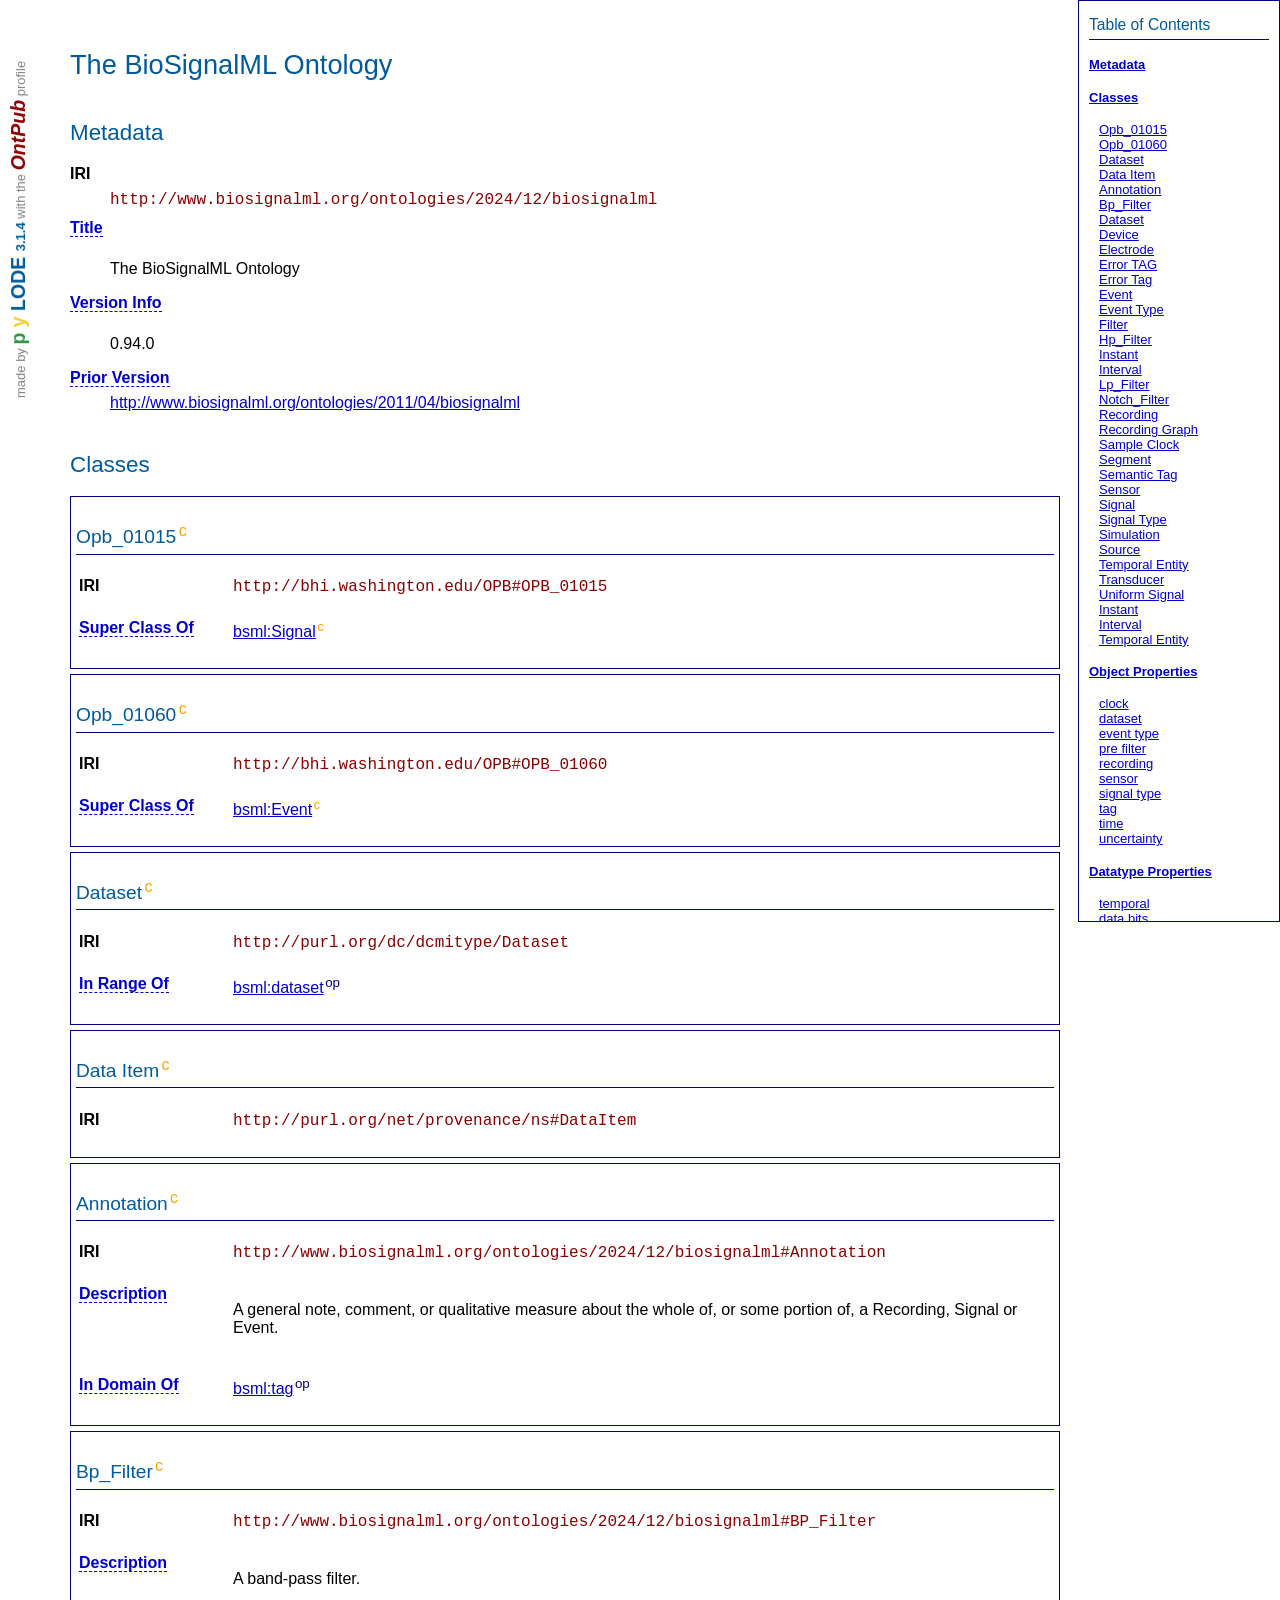
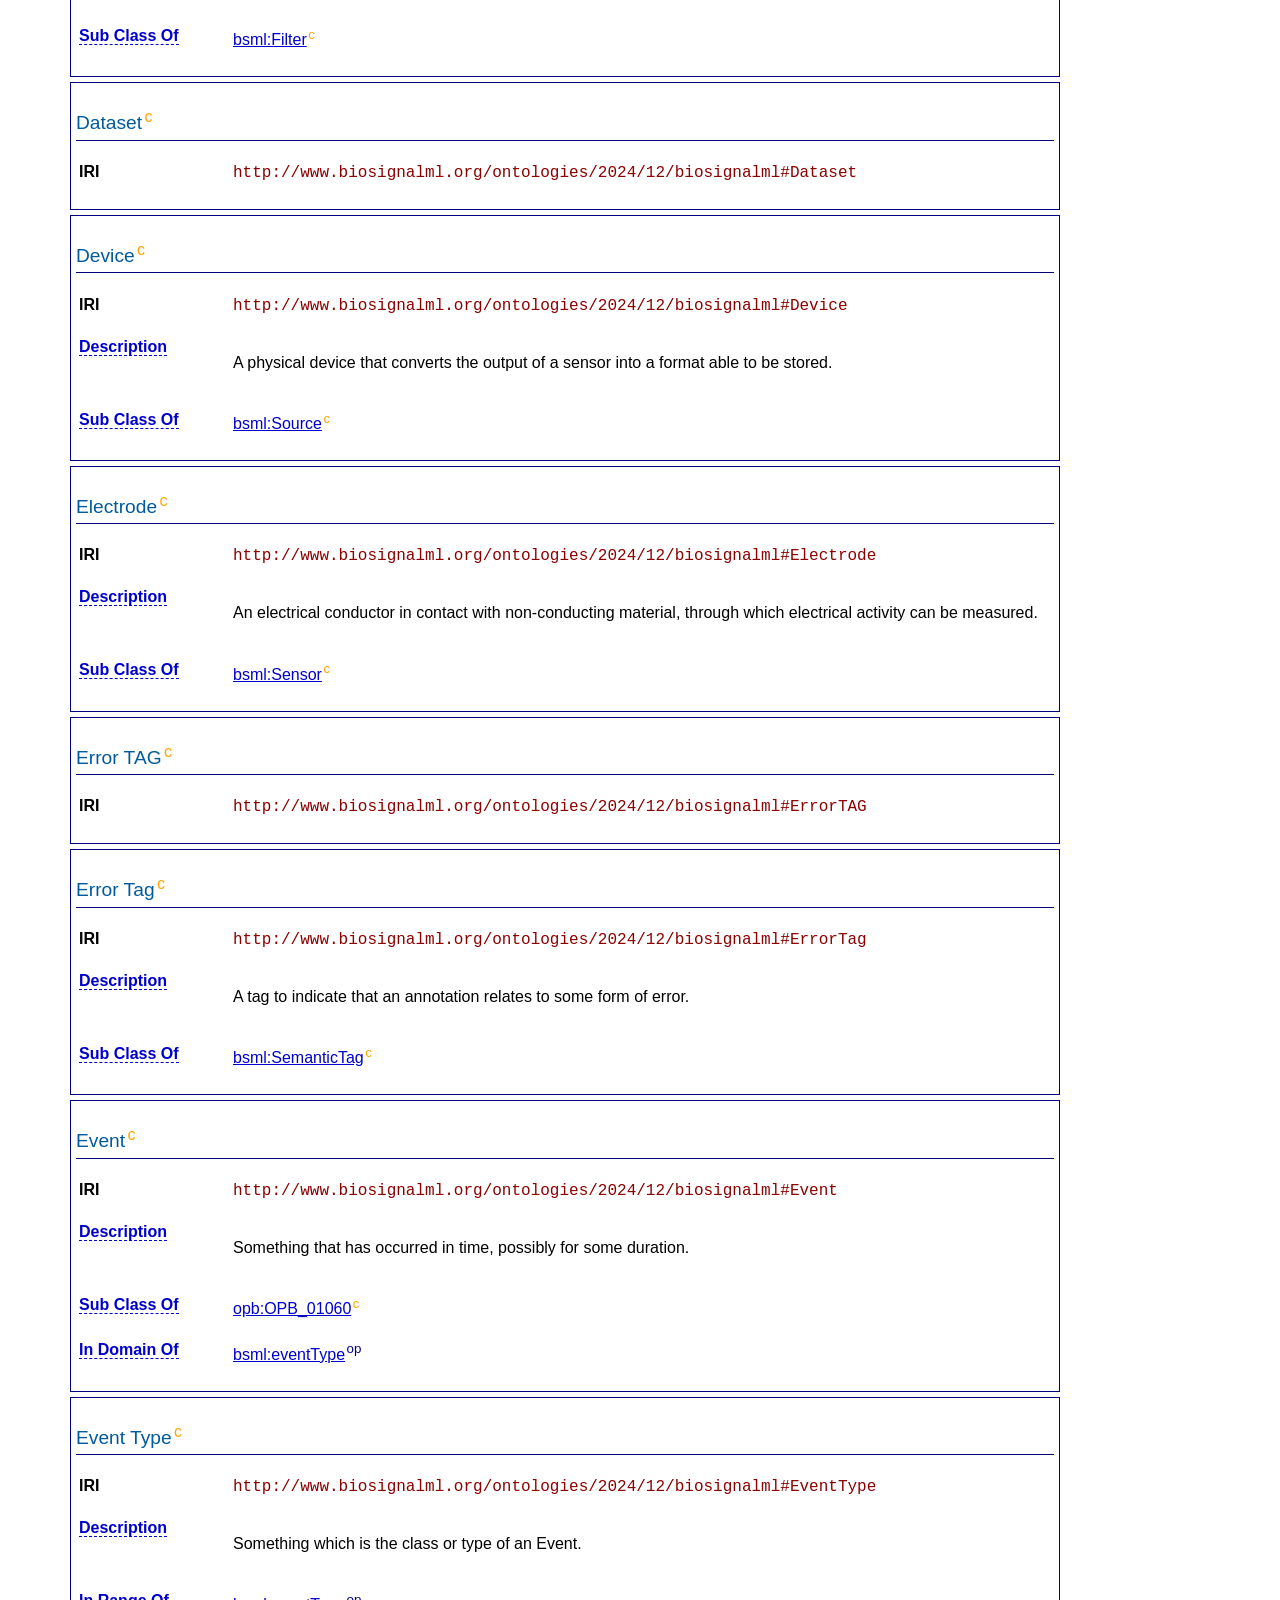
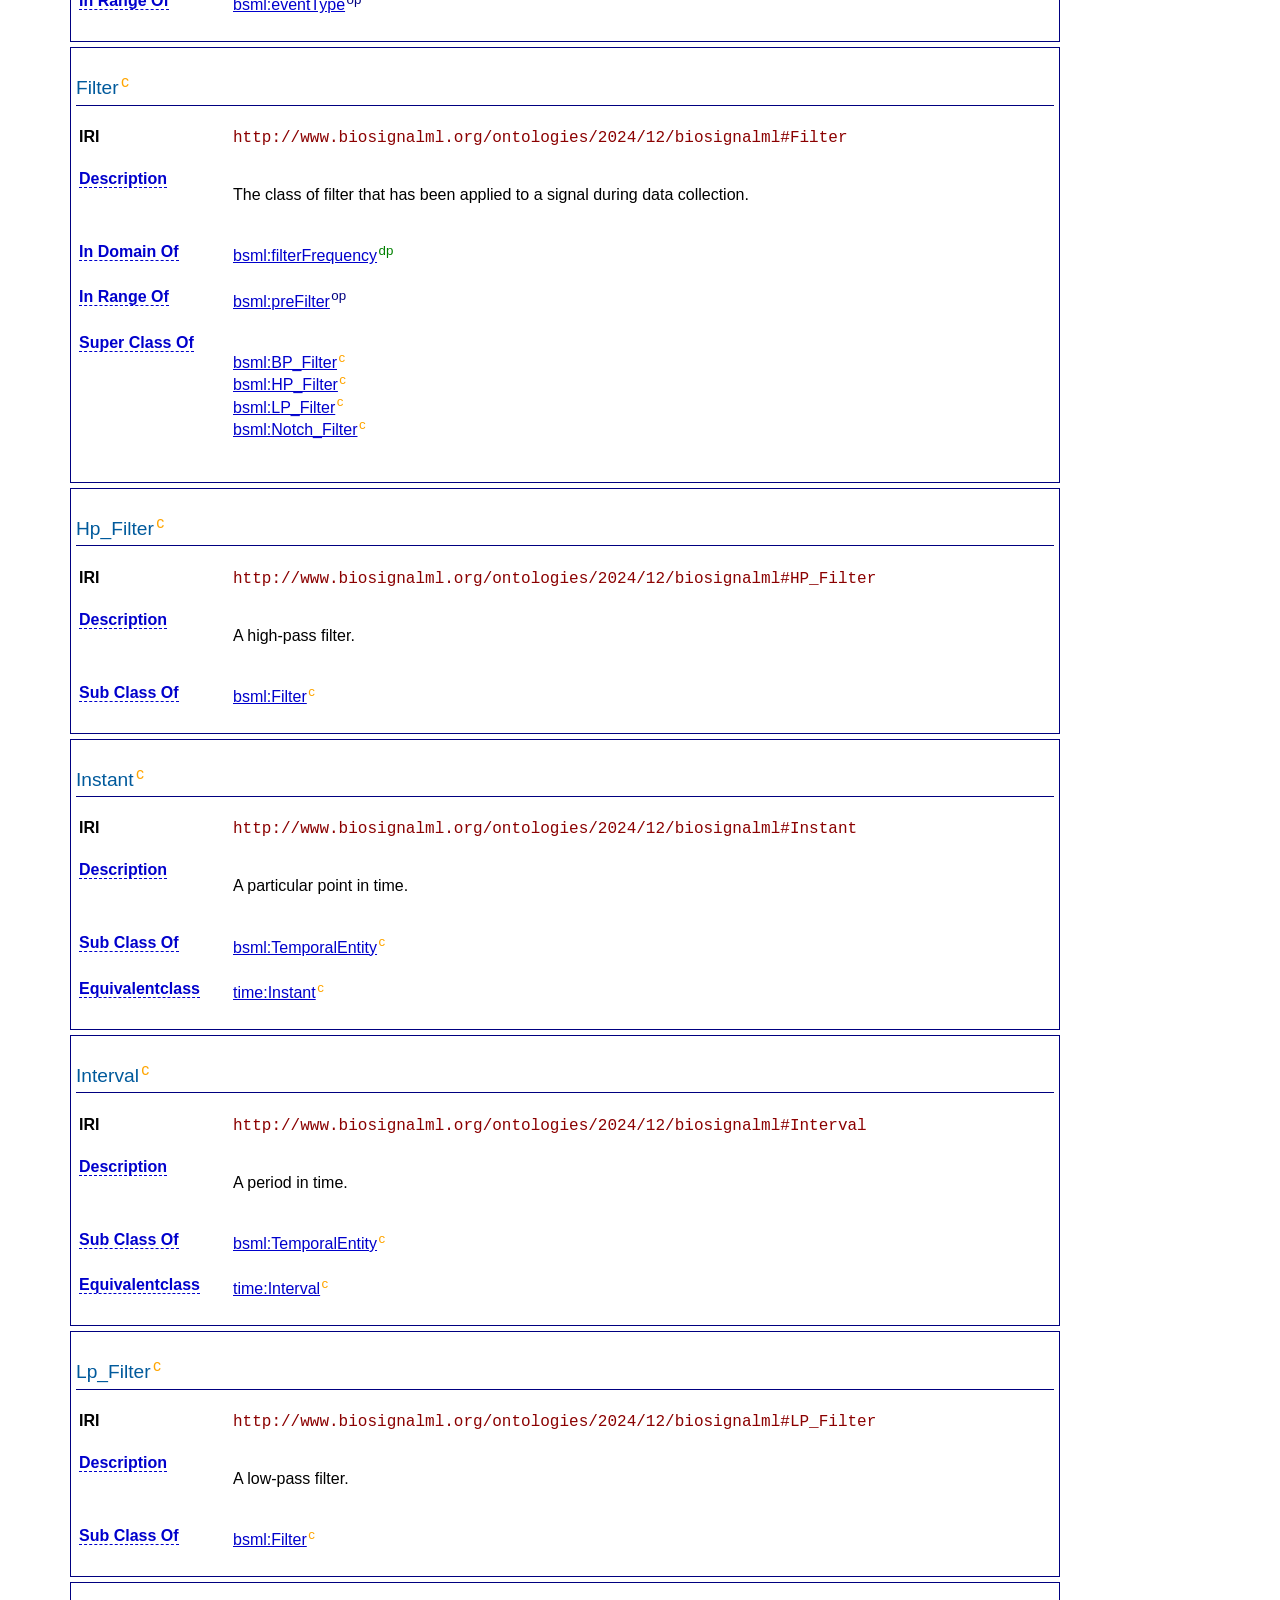
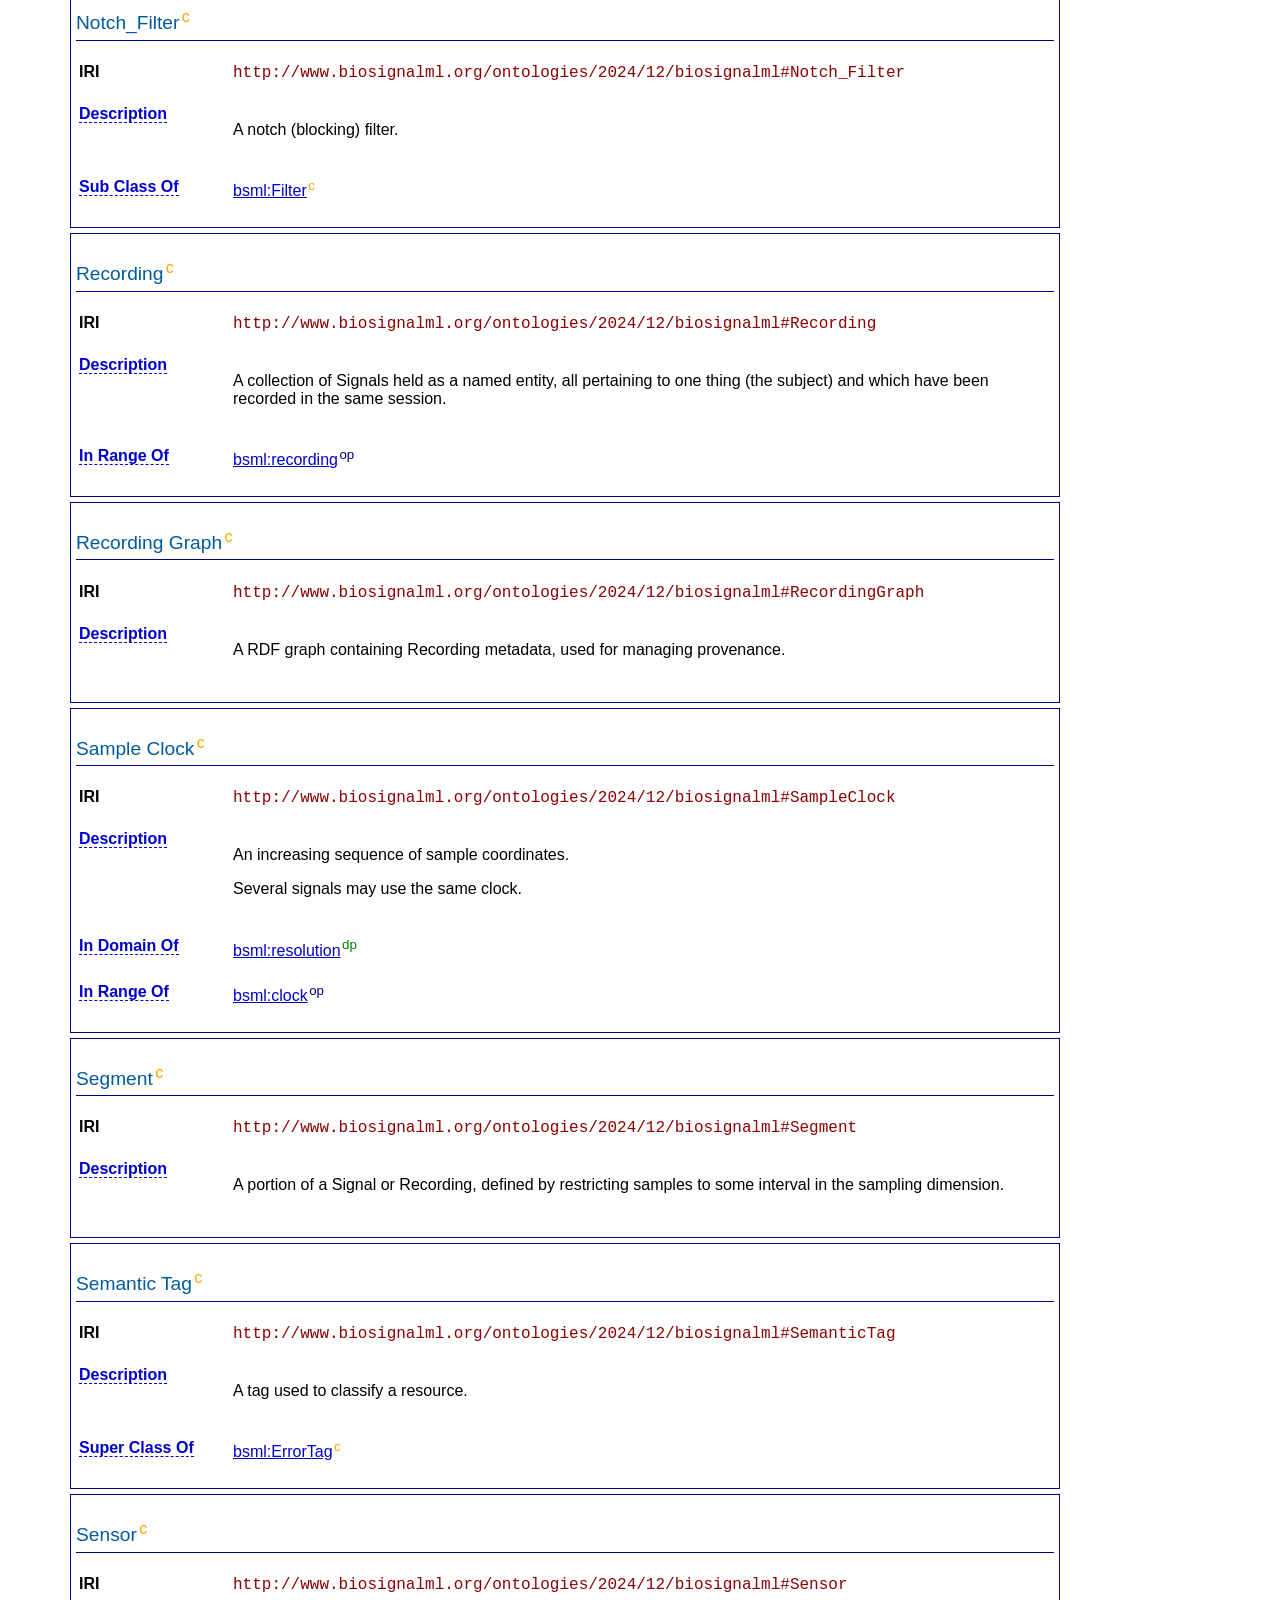
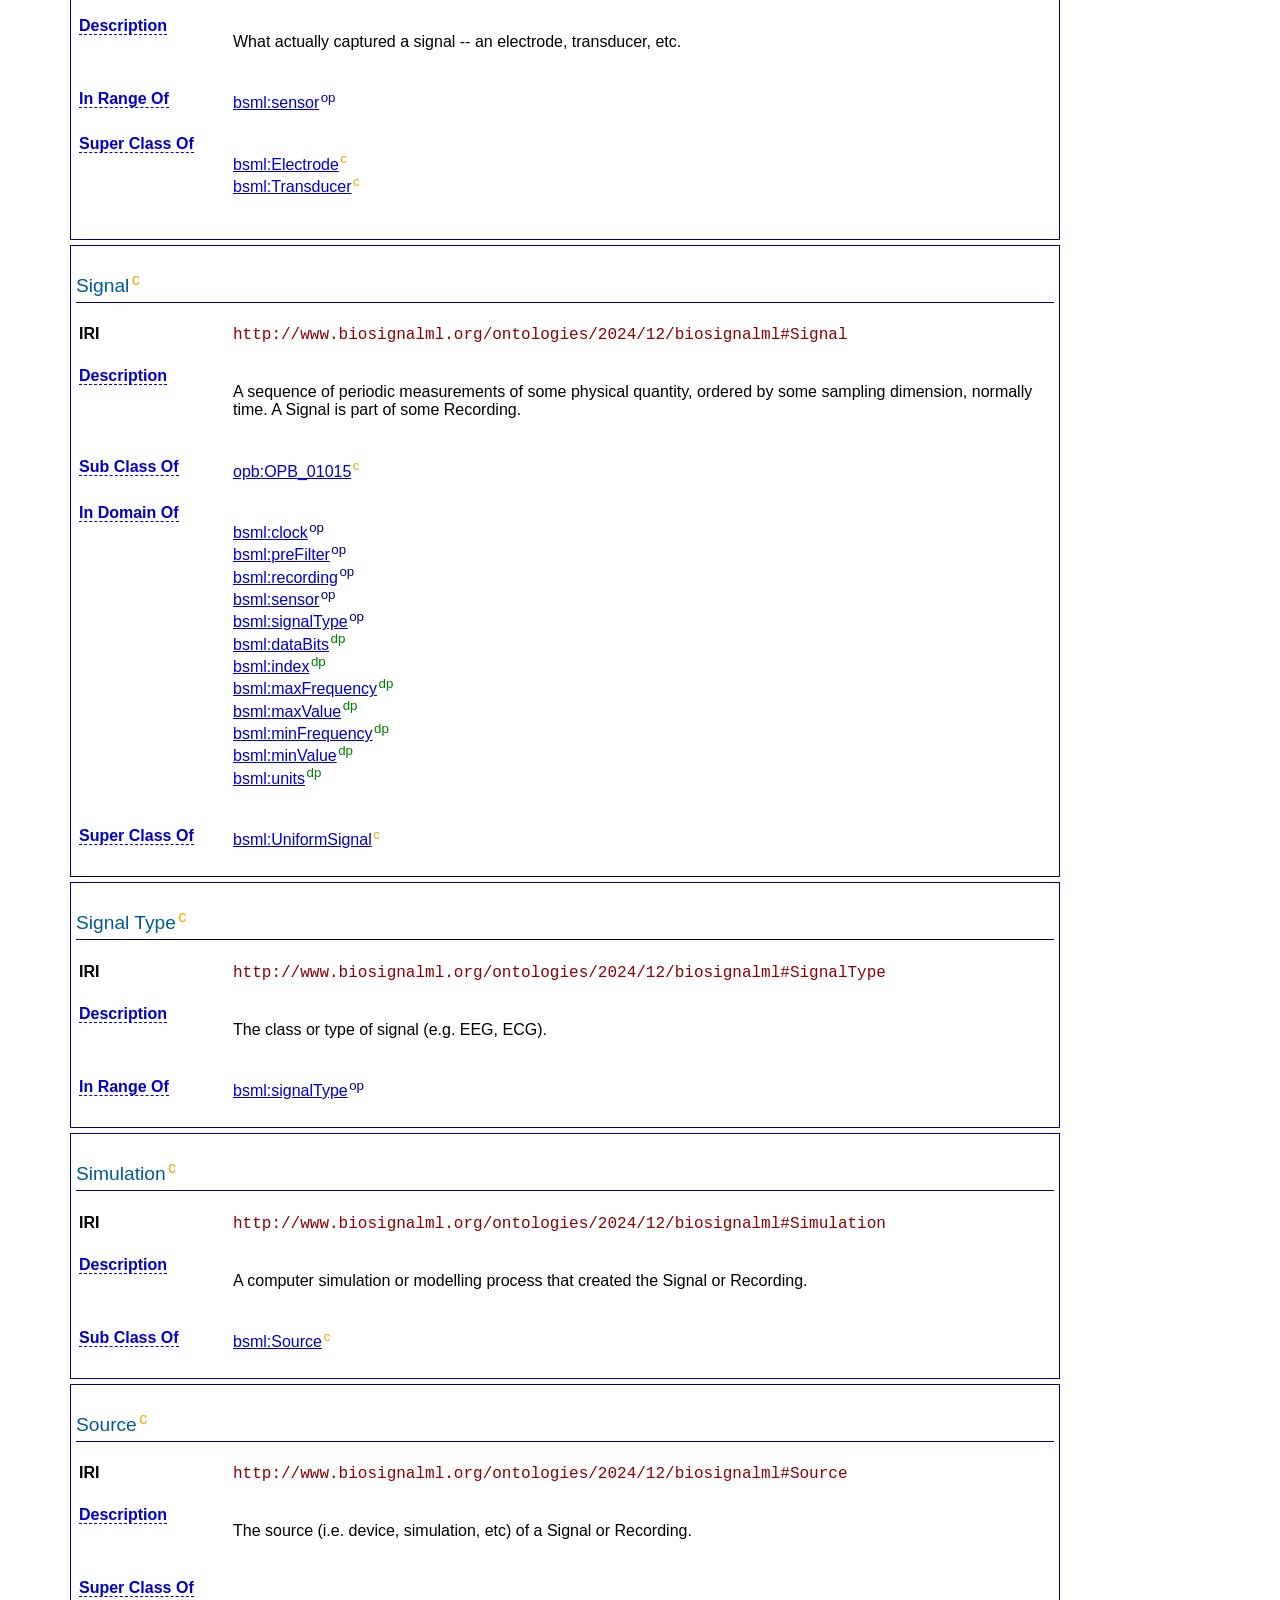
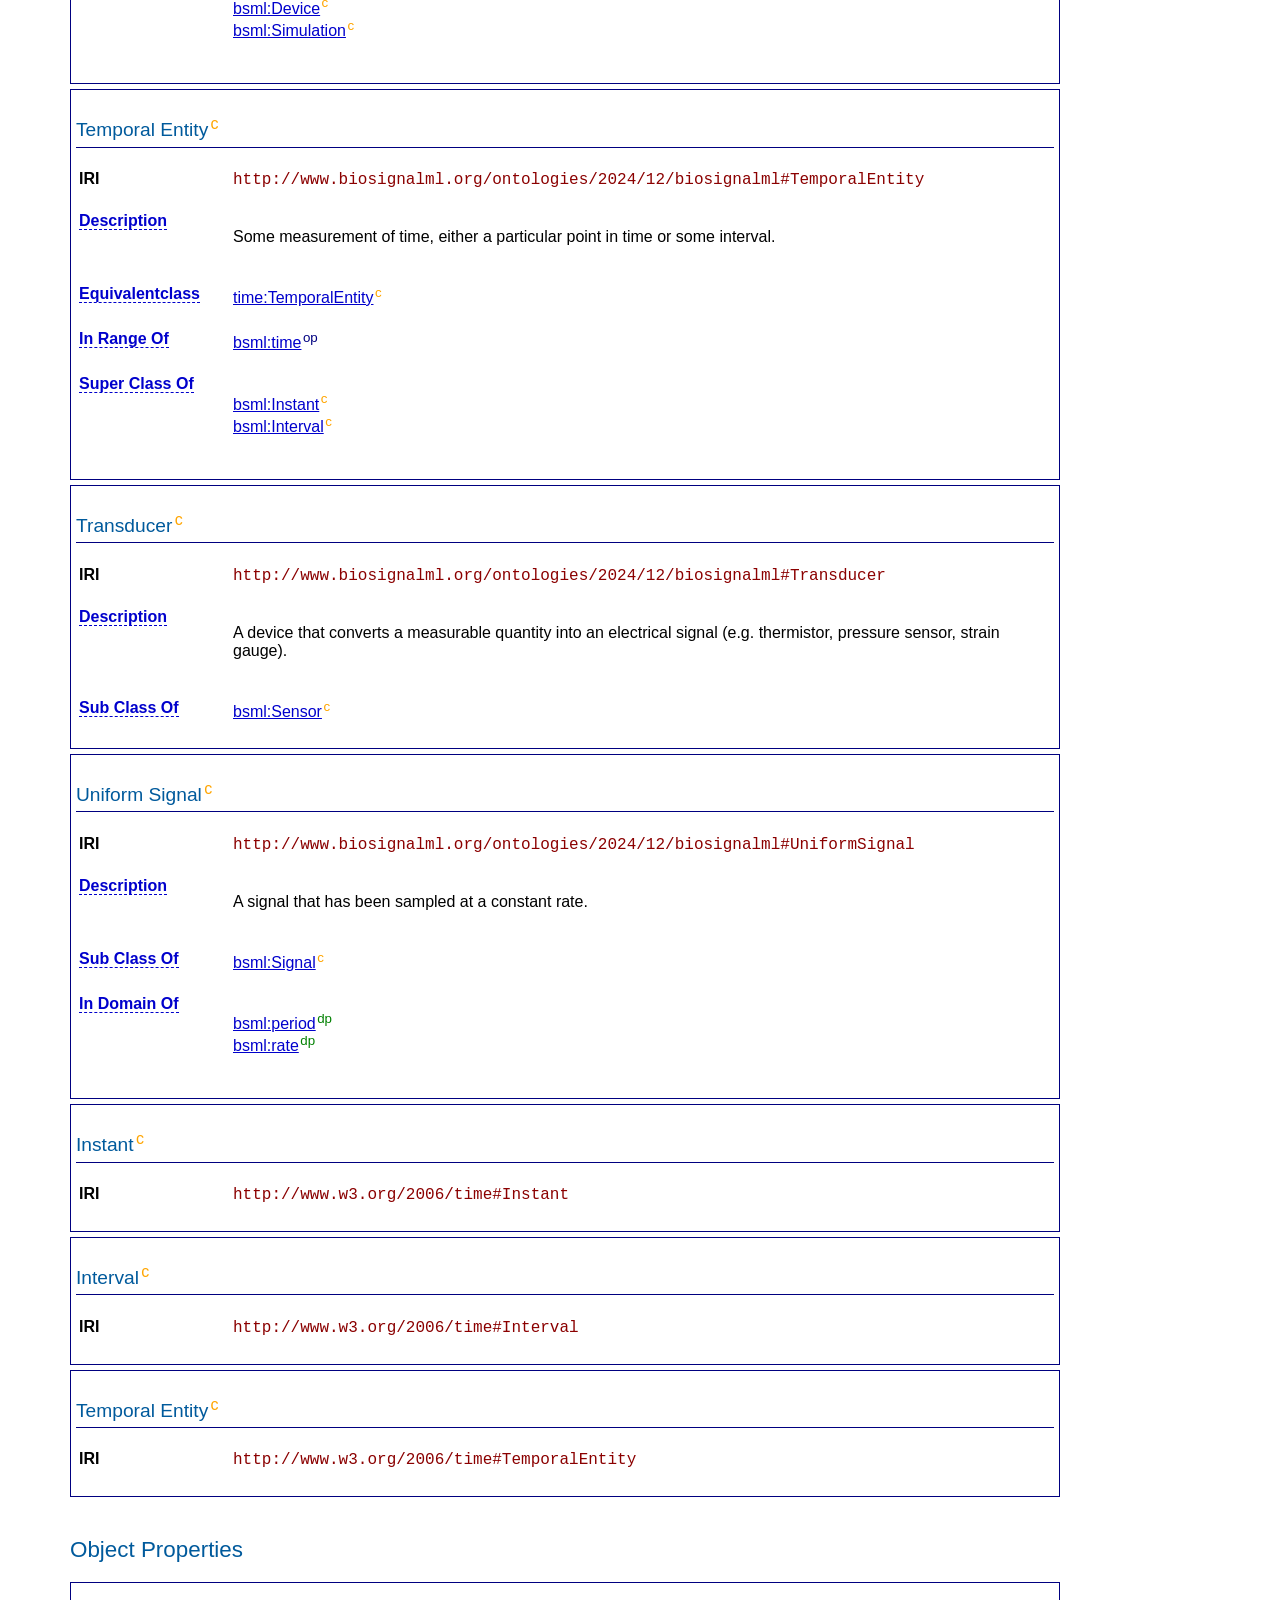
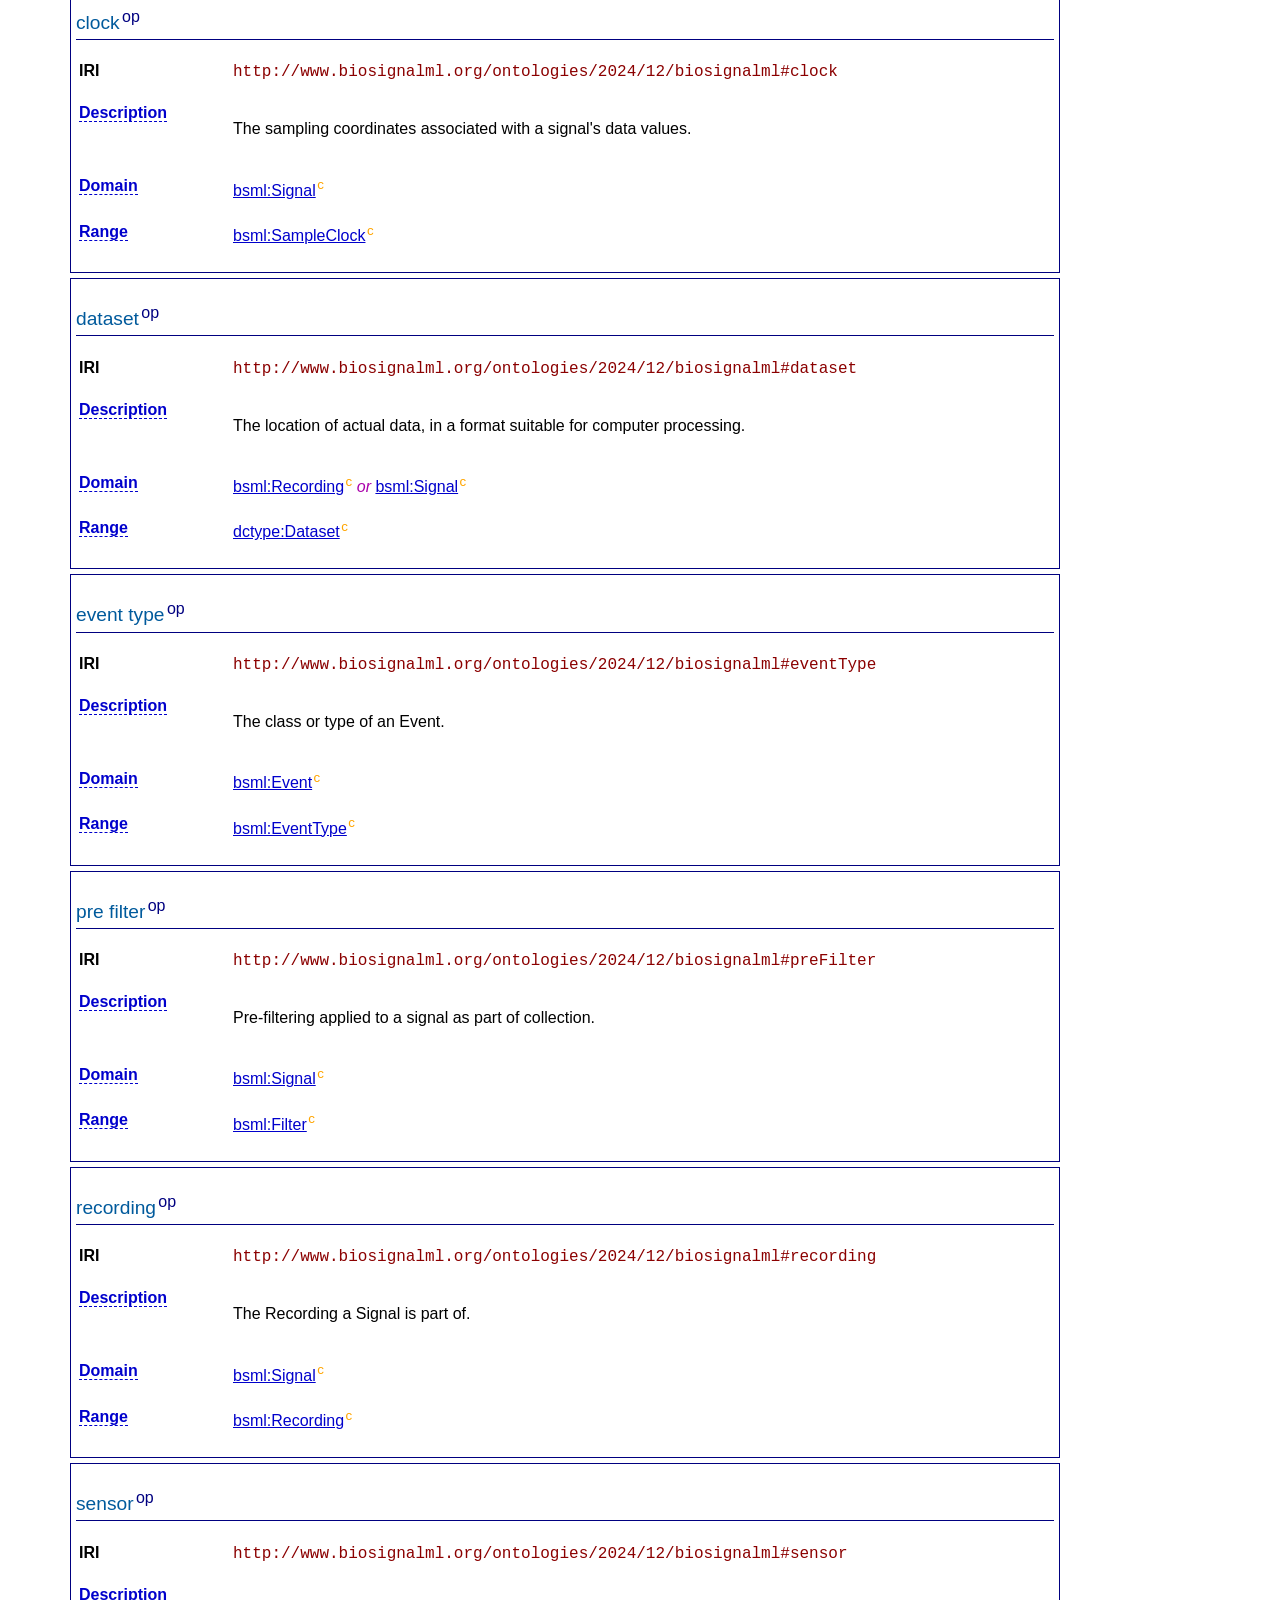
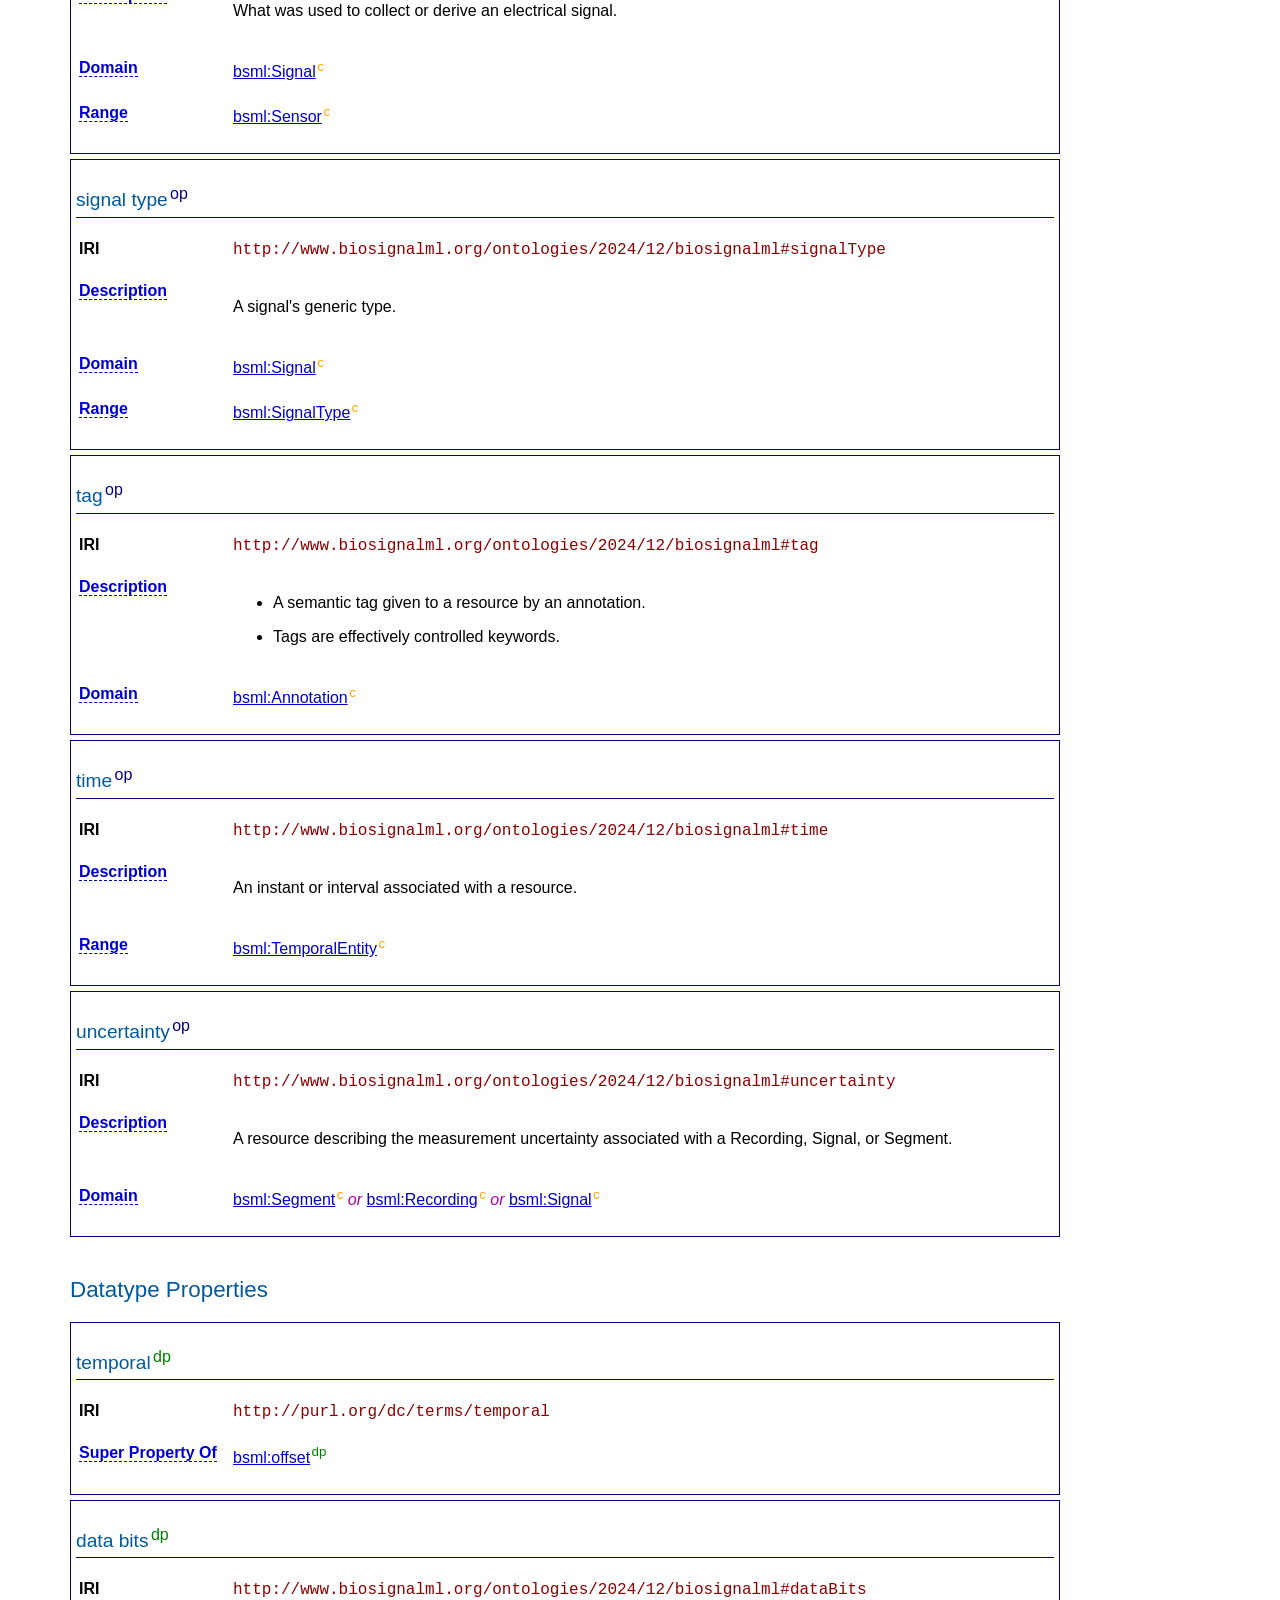
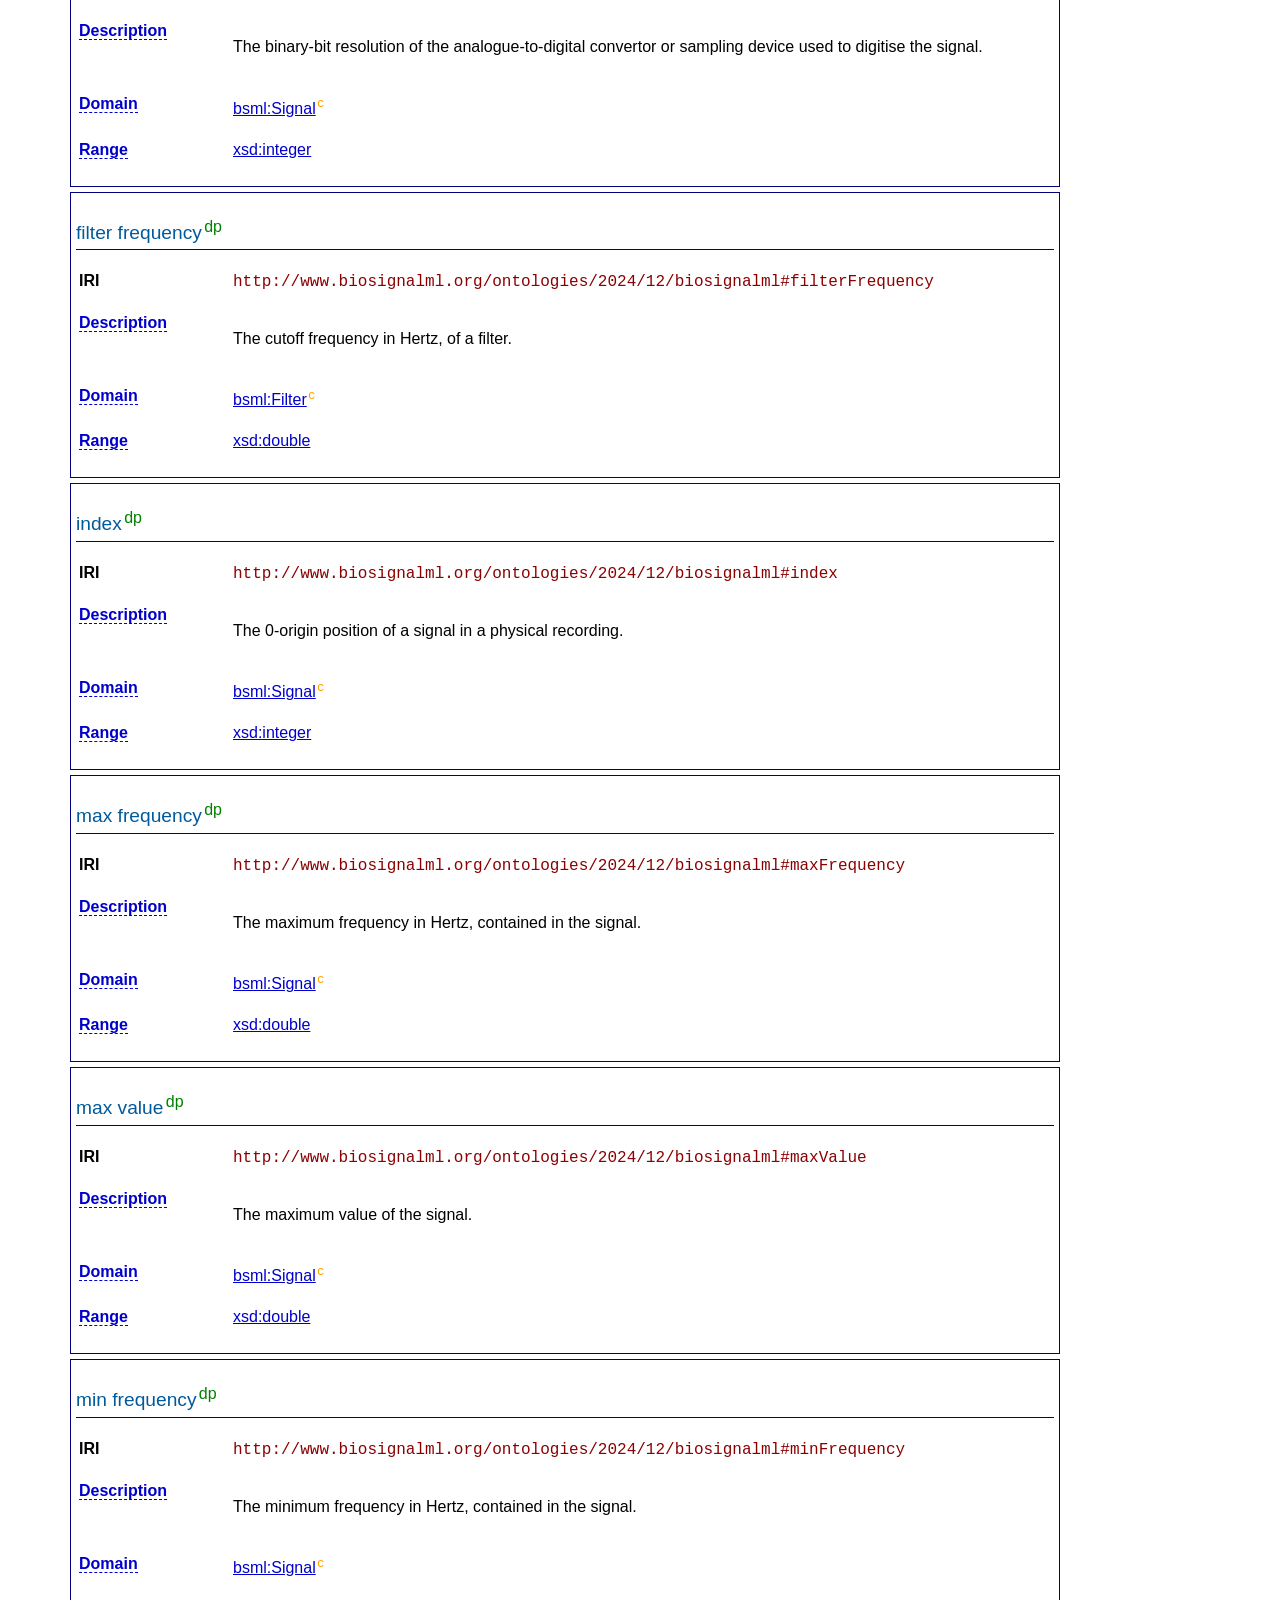
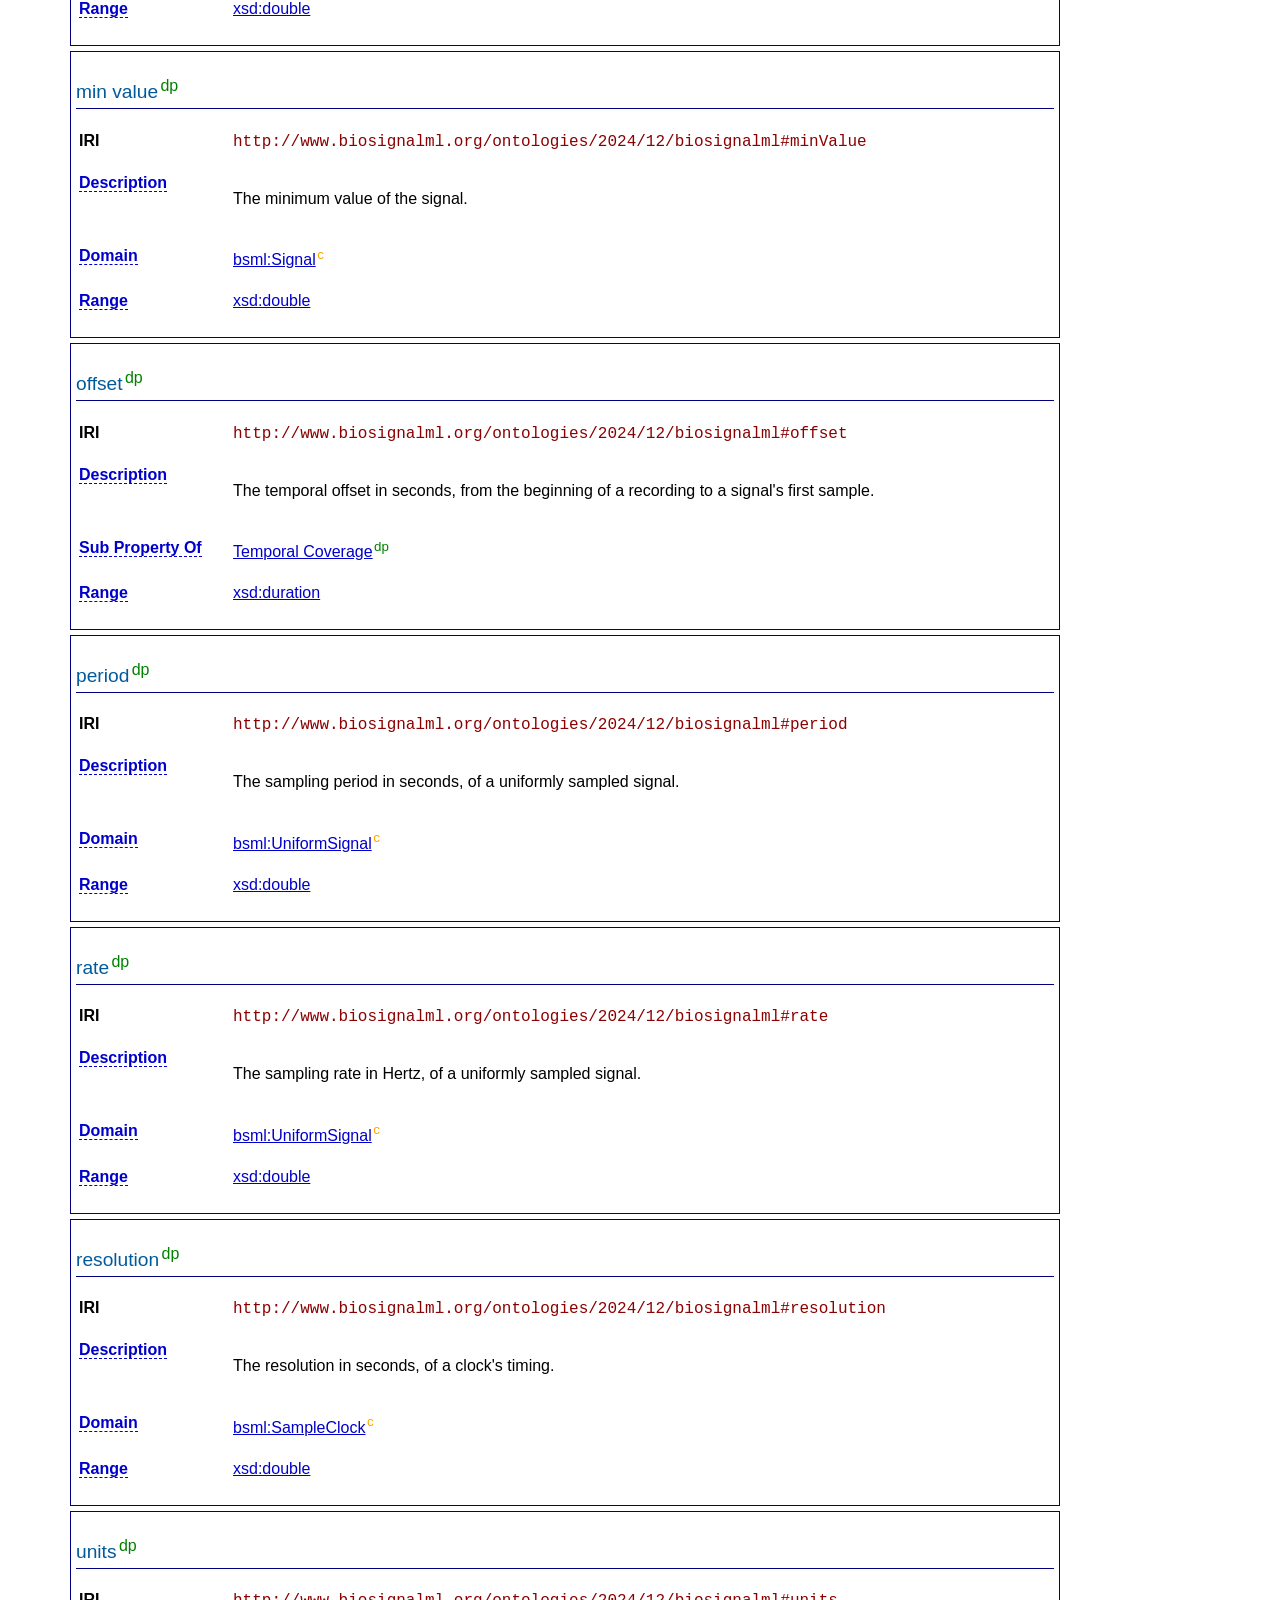
<file: docs/biosignalml.html>
<!DOCTYPE html>
<html>
  <head>
    <title>The BioSignalML Ontology</title>
    <style>
        #pylode {
            position: fixed;
            top: 205px;
            left: -150px;
            font-size: small;
            transform: rotate(-90deg);
            color: grey;
        }
        #pylode a {
            font-size: 1.5em;
            font-weight: bold;
            text-decoration: none;
            color: #005A9C;
        }
        #pylode a:hover {
            color: #333;
        }
        #pylode #p {
            color: #329545;
        }
        #pylode #y {
            color: #f9cb33;
        }
        #pylode #version {
            font-size: 1.0em;
        }

        #profile {
            font-style: italic;
            font-size: 1.25em;
            color: darkred!important;
        }

        .cardinality {
            font-style: italic;
            color: #aa00aa;
        }

        dl {
            /*border: 1px solid navy;*/
            /*padding:5px;*/
        }

        dt {
            font-weight: bold;
            padding: 0;
        }

        dd {
            margin-bottom: 10px;
            padding-top: 7px;
        }

        #metadata ul,
        #classes ul {
            list-style-type: none;
        }

        #metadata ul li,
        #classes ul li {
            margin-left: -40px;
        }

        ul.hlist {
            list-style-type: none;
            border: 1px solid navy;
            padding:5px;
            background-color: #F4FFFF;
        }

        ul.hierarchy {
            border: 1px solid navy;
            padding: 5px 25px 5px 25px;
            background-color: #F4FFFF;
        }


        ul.hlist li {
            display: inline;
            margin-right: 10px;
        }

        .entity {
            border: 1px solid navy;
            margin:5px 0 5px 0;
            padding: 5px;
        }

        .entity th {
            width: 150px;
            vertical-align: top;
        }

        .entity th,
        .entity td {
            padding-bottom: 20px;
        }

        .entity table th {
            text-align: left;
        }

        section#overview img {
            max-width: 1000px;
        }

        h1, h2, h3, h4, h5, h6 {
            text-align: left
        }
        h1, h2, h3 {
            color: #005A9C; background: white
        }
        h1 {
            font: 170% sans-serif;
            line-height: 110%;
        }
        h2 {
            font: 140% sans-serif;
            margin-top:40px;
        }
        h3 {
            font: 120% sans-serif;
            margin-top: 20px;
            padding-bottom: 5px;
            border-bottom: 1px solid navy;
        }
        h4 { font: bold 100% sans-serif }
        h5 { font: italic 100% sans-serif }
        h6 { font: small-caps 100% sans-serif }

        body {
            padding: 2em 70px 2em 70px;
            margin: 0;
            font-family: sans-serif;
            color: black;
            background: white;
            background-position: top left;
            background-attachment: fixed;
            background-repeat: no-repeat;
            text-align: left;
        }

        section {
            max-width: 1500px;
        }

        .figure {
            margin-bottom: 20px;
        }

        :link { color: #00C; background: transparent }
        :visited { color: #609; background: transparent }
        a:active { color: #C00; background: transparent }

        .sup-c,
        .sup-op,
        .sup-fp,
        .sup-dp,
        .sup-ap,
        .sup-p,
        .sup-ni,
        .sup-con,
        .sup-col {
            cursor:help;
        }

        .sup-c {
            color:orange;
        }

        .sup-op {
            color:navy;
        }

        .sup-fp {
            color:lightskyblue;
        }

        .sup-dp {
            color:green;
        }

        .sup-ap {
            color:darkred;
        }

        .sup-p {
            color:black;
        }

        .sup-ni {
            color:brown;
        }

        .sup-con {
            color:orange;
        }

        .sup-col {
            color:darkred;
        }

        sup {
            margin-left: -3px;
        }
        code {
            font-size: large;
            color: darkred;
        }

        /* less prominent links for properties */
        .proplink {
            color: #336;
            text-decoration: none;
        }

#toc {
    position: fixed;
    top: 0;
    right: 0;
    z-index: 2;
    height: 100%;
    overflow-y: auto;
    padding: 10px;
    border: solid 1px navy;
    font-size: small;
    width: 180px;
}
#toc h3 {
    margin-top: 5px;
}

#toc ul {
    list-style: none;
    padding-left: 0;
}

#toc .first > li {
    margin-top: 5px;
}

#toc .second,
#toc .third {
    padding-left: 10px;
}

#content {
    width: calc(100% - 150px);
}

.hover_property {
    cursor: help;
    text-decoration: none;
    border-bottom: dashed 1px;
}

.setclass {
    list-style-type: none;
}

code{
    word-wrap: break-word;
  }
table {
    table-layout: fixed;
    width: 100%;
}
td {
    word-wrap: break-word;
}
#legend table.entity {
    width: 25%;
}
	</style>
    <link href="[data-uri]" rel="icon" sizes="16x16" type="image/png">
    <link href="[data-uri]" rel="icon" sizes="32x32" type="image/png">
    <meta content="text/html; charset=utf-8" http-equiv="Content-Type">
    <script id="schema.org" type="application/ld+json">
[
  {
    "@id": "http://www.biosignalml.org/ontologies/2024/12/biosignalml",
    "@type": [
      "https://schema.org/DefinedTermSet"
    ],
    "https://schema.org/name": [
      {
        "@value": "The BioSignalML Ontology"
      }
    ]
  }
]
	</script>
  </head>
  <body>
    <div id="content">
      <div class="section" id="metadata">
        <h1>The BioSignalML Ontology</h1>
        <h2>Metadata</h2>
        <dl>
          <div>
            <dt>
              <strong>IRI</strong>
            </dt>
            <dd>
              <code>http://www.biosignalml.org/ontologies/2024/12/biosignalml</code>
            </dd>
          </div>
          <div>
            <dt>
              <a class="hover_property" href="http://purl.org/dc/terms/title" title="A name given to the resource. Defined in DCMI Metadata Terms">Title</a>
            </dt>
            <dd><p>The BioSignalML Ontology</p></dd>
          </div>
          <div>
            <dt>
              <a class="hover_property" href="http://www.w3.org/2002/07/owl#versionInfo" title="The annotation property that provides version information for an ontology or another OWL construct. Defined in The OWL 2 Schema vocabulary (OWL 2)">Version Info</a>
            </dt>
            <dd><p>0.94.0</p></dd>
          </div>
          <div>
            <dt>
              <a class="hover_property" href="http://www.w3.org/2002/07/owl#priorVersion" title="The annotation property that indicates the predecessor ontology of a given ontology. Defined in The OWL 2 Schema vocabulary (OWL 2)">Prior Version</a>
            </dt>
            <dd>
              <a href="http://www.biosignalml.org/ontologies/2011/04/biosignalml">http://www.biosignalml.org/ontologies/2011/04/biosignalml</a>
            </dd>
          </div>
        </dl>
      </div>
      <div class="section" id="classes">
        <h2>Classes</h2>
        <div class="property entity" id="OPB_01015">
          <h3>Opb_01015
            <sup class="sup-c" title="OWL/RDFS Class">c</sup>
          </h3>
          <table>
            <tr>
              <th>IRI</th>
              <td>
                <code>http://bhi.washington.edu/OPB#OPB_01015</code>
              </td>
            </tr>
            <tr>
              <th>
                <a class="hover_property" href="https://w3id.org/profile/ontdoc/superClassOf" title="Inverse of RDFS' subClassOf. Defined in Ontology Documentation Profile">Super Class Of</a>
              </th>
              <td>
                <span>
                  <a href="#Signal">bsml:Signal</a>
                  <sup class="sup-c" title="OWL/RDFS Class">c</sup>
                </span>
              </td>
            </tr>
          </table>
        </div>
        <div class="property entity" id="OPB_01060">
          <h3>Opb_01060
            <sup class="sup-c" title="OWL/RDFS Class">c</sup>
          </h3>
          <table>
            <tr>
              <th>IRI</th>
              <td>
                <code>http://bhi.washington.edu/OPB#OPB_01060</code>
              </td>
            </tr>
            <tr>
              <th>
                <a class="hover_property" href="https://w3id.org/profile/ontdoc/superClassOf" title="Inverse of RDFS' subClassOf. Defined in Ontology Documentation Profile">Super Class Of</a>
              </th>
              <td>
                <span>
                  <a href="#Event">bsml:Event</a>
                  <sup class="sup-c" title="OWL/RDFS Class">c</sup>
                </span>
              </td>
            </tr>
          </table>
        </div>
        <div class="property entity" id="Dataset">
          <h3>Dataset
            <sup class="sup-c" title="OWL/RDFS Class">c</sup>
          </h3>
          <table>
            <tr>
              <th>IRI</th>
              <td>
                <code>http://purl.org/dc/dcmitype/Dataset</code>
              </td>
            </tr>
            <tr>
              <th>
                <a class="hover_property" href="https://w3id.org/profile/ontdoc/inRangeOf" title="Inverse of rdfs:range. Defined in Ontology Documentation Profile">In Range Of</a>
              </th>
              <td>
                <span>
                  <a href="#dataset">bsml:dataset</a>
                  <sup class="sup-op" title="OWL Object Property">op</sup>
                </span>
              </td>
            </tr>
          </table>
        </div>
        <div class="property entity" id="DataItem">
          <h3>Data Item
            <sup class="sup-c" title="OWL/RDFS Class">c</sup>
          </h3>
          <table>
            <tr>
              <th>IRI</th>
              <td>
                <code>http://purl.org/net/provenance/ns#DataItem</code>
              </td>
            </tr>
          </table>
        </div>
        <div class="property entity" id="Annotation">
          <h3>Annotation
            <sup class="sup-c" title="OWL/RDFS Class">c</sup>
          </h3>
          <table>
            <tr>
              <th>IRI</th>
              <td>
                <code>http://www.biosignalml.org/ontologies/2024/12/biosignalml#Annotation</code>
              </td>
            </tr>
            <tr>
              <th>
                <a class="hover_property" href="http://purl.org/dc/terms/description" title="An account of the resource. Defined in DCMI Metadata Terms">Description</a>
              </th>
              <td><p>A general note, comment, or qualitative measure about the whole of, or some portion of, a Recording, Signal or Event.</p></td>
            </tr>
            <tr>
              <th>
                <a class="hover_property" href="https://w3id.org/profile/ontdoc/inDomainOf" title="Inverse of rdfs:domain. Defined in Ontology Documentation Profile">In Domain Of</a>
              </th>
              <td>
                <span>
                  <a href="#tag">bsml:tag</a>
                  <sup class="sup-op" title="OWL Object Property">op</sup>
                </span>
              </td>
            </tr>
          </table>
        </div>
        <div class="property entity" id="BP_Filter">
          <h3>Bp_Filter
            <sup class="sup-c" title="OWL/RDFS Class">c</sup>
          </h3>
          <table>
            <tr>
              <th>IRI</th>
              <td>
                <code>http://www.biosignalml.org/ontologies/2024/12/biosignalml#BP_Filter</code>
              </td>
            </tr>
            <tr>
              <th>
                <a class="hover_property" href="http://purl.org/dc/terms/description" title="An account of the resource. Defined in DCMI Metadata Terms">Description</a>
              </th>
              <td><p>A band-pass filter.</p></td>
            </tr>
            <tr>
              <th>
                <a class="hover_property" href="http://www.w3.org/2000/01/rdf-schema#subClassOf" title="The subject is a subclass of a class. Defined in The RDF Schema vocabulary (RDFS)">Sub Class Of</a>
              </th>
              <td>
                <span>
                  <a href="#Filter">bsml:Filter</a>
                  <sup class="sup-c" title="OWL/RDFS Class">c</sup>
                </span>
              </td>
            </tr>
          </table>
        </div>
        <div class="property entity" id="Dataset1">
          <h3>Dataset
            <sup class="sup-c" title="OWL/RDFS Class">c</sup>
          </h3>
          <table>
            <tr>
              <th>IRI</th>
              <td>
                <code>http://www.biosignalml.org/ontologies/2024/12/biosignalml#Dataset</code>
              </td>
            </tr>
          </table>
        </div>
        <div class="property entity" id="Device">
          <h3>Device
            <sup class="sup-c" title="OWL/RDFS Class">c</sup>
          </h3>
          <table>
            <tr>
              <th>IRI</th>
              <td>
                <code>http://www.biosignalml.org/ontologies/2024/12/biosignalml#Device</code>
              </td>
            </tr>
            <tr>
              <th>
                <a class="hover_property" href="http://purl.org/dc/terms/description" title="An account of the resource. Defined in DCMI Metadata Terms">Description</a>
              </th>
              <td><p>A physical device that converts the output of a sensor into a format able to be stored.</p></td>
            </tr>
            <tr>
              <th>
                <a class="hover_property" href="http://www.w3.org/2000/01/rdf-schema#subClassOf" title="The subject is a subclass of a class. Defined in The RDF Schema vocabulary (RDFS)">Sub Class Of</a>
              </th>
              <td>
                <span>
                  <a href="#Source">bsml:Source</a>
                  <sup class="sup-c" title="OWL/RDFS Class">c</sup>
                </span>
              </td>
            </tr>
          </table>
        </div>
        <div class="property entity" id="Electrode">
          <h3>Electrode
            <sup class="sup-c" title="OWL/RDFS Class">c</sup>
          </h3>
          <table>
            <tr>
              <th>IRI</th>
              <td>
                <code>http://www.biosignalml.org/ontologies/2024/12/biosignalml#Electrode</code>
              </td>
            </tr>
            <tr>
              <th>
                <a class="hover_property" href="http://purl.org/dc/terms/description" title="An account of the resource. Defined in DCMI Metadata Terms">Description</a>
              </th>
              <td><p>An electrical conductor in contact with non-conducting material, through which electrical activity can be measured.</p></td>
            </tr>
            <tr>
              <th>
                <a class="hover_property" href="http://www.w3.org/2000/01/rdf-schema#subClassOf" title="The subject is a subclass of a class. Defined in The RDF Schema vocabulary (RDFS)">Sub Class Of</a>
              </th>
              <td>
                <span>
                  <a href="#Sensor">bsml:Sensor</a>
                  <sup class="sup-c" title="OWL/RDFS Class">c</sup>
                </span>
              </td>
            </tr>
          </table>
        </div>
        <div class="property entity" id="ErrorTAG">
          <h3>Error TAG
            <sup class="sup-c" title="OWL/RDFS Class">c</sup>
          </h3>
          <table>
            <tr>
              <th>IRI</th>
              <td>
                <code>http://www.biosignalml.org/ontologies/2024/12/biosignalml#ErrorTAG</code>
              </td>
            </tr>
          </table>
        </div>
        <div class="property entity" id="ErrorTag">
          <h3>Error Tag
            <sup class="sup-c" title="OWL/RDFS Class">c</sup>
          </h3>
          <table>
            <tr>
              <th>IRI</th>
              <td>
                <code>http://www.biosignalml.org/ontologies/2024/12/biosignalml#ErrorTag</code>
              </td>
            </tr>
            <tr>
              <th>
                <a class="hover_property" href="http://purl.org/dc/terms/description" title="An account of the resource. Defined in DCMI Metadata Terms">Description</a>
              </th>
              <td><p>A tag to indicate that an annotation relates to some form of error.</p></td>
            </tr>
            <tr>
              <th>
                <a class="hover_property" href="http://www.w3.org/2000/01/rdf-schema#subClassOf" title="The subject is a subclass of a class. Defined in The RDF Schema vocabulary (RDFS)">Sub Class Of</a>
              </th>
              <td>
                <span>
                  <a href="#SemanticTag">bsml:SemanticTag</a>
                  <sup class="sup-c" title="OWL/RDFS Class">c</sup>
                </span>
              </td>
            </tr>
          </table>
        </div>
        <div class="property entity" id="Event">
          <h3>Event
            <sup class="sup-c" title="OWL/RDFS Class">c</sup>
          </h3>
          <table>
            <tr>
              <th>IRI</th>
              <td>
                <code>http://www.biosignalml.org/ontologies/2024/12/biosignalml#Event</code>
              </td>
            </tr>
            <tr>
              <th>
                <a class="hover_property" href="http://purl.org/dc/terms/description" title="An account of the resource. Defined in DCMI Metadata Terms">Description</a>
              </th>
              <td><p>Something that has occurred in time, possibly for some duration.</p></td>
            </tr>
            <tr>
              <th>
                <a class="hover_property" href="http://www.w3.org/2000/01/rdf-schema#subClassOf" title="The subject is a subclass of a class. Defined in The RDF Schema vocabulary (RDFS)">Sub Class Of</a>
              </th>
              <td>
                <span>
                  <a href="http://bhi.washington.edu/OPB#OPB_01060">opb:OPB_01060</a>
                  <sup class="sup-c" title="OWL/RDFS Class">c</sup>
                </span>
              </td>
            </tr>
            <tr>
              <th>
                <a class="hover_property" href="https://w3id.org/profile/ontdoc/inDomainOf" title="Inverse of rdfs:domain. Defined in Ontology Documentation Profile">In Domain Of</a>
              </th>
              <td>
                <span>
                  <a href="#eventType">bsml:eventType</a>
                  <sup class="sup-op" title="OWL Object Property">op</sup>
                </span>
              </td>
            </tr>
          </table>
        </div>
        <div class="property entity" id="EventType">
          <h3>Event Type
            <sup class="sup-c" title="OWL/RDFS Class">c</sup>
          </h3>
          <table>
            <tr>
              <th>IRI</th>
              <td>
                <code>http://www.biosignalml.org/ontologies/2024/12/biosignalml#EventType</code>
              </td>
            </tr>
            <tr>
              <th>
                <a class="hover_property" href="http://purl.org/dc/terms/description" title="An account of the resource. Defined in DCMI Metadata Terms">Description</a>
              </th>
              <td><p>Something which is the class or type of an Event.</p></td>
            </tr>
            <tr>
              <th>
                <a class="hover_property" href="https://w3id.org/profile/ontdoc/inRangeOf" title="Inverse of rdfs:range. Defined in Ontology Documentation Profile">In Range Of</a>
              </th>
              <td>
                <span>
                  <a href="#eventType">bsml:eventType</a>
                  <sup class="sup-op" title="OWL Object Property">op</sup>
                </span>
              </td>
            </tr>
          </table>
        </div>
        <div class="property entity" id="Filter">
          <h3>Filter
            <sup class="sup-c" title="OWL/RDFS Class">c</sup>
          </h3>
          <table>
            <tr>
              <th>IRI</th>
              <td>
                <code>http://www.biosignalml.org/ontologies/2024/12/biosignalml#Filter</code>
              </td>
            </tr>
            <tr>
              <th>
                <a class="hover_property" href="http://purl.org/dc/terms/description" title="An account of the resource. Defined in DCMI Metadata Terms">Description</a>
              </th>
              <td><p>The class of filter that has been applied to a signal during data collection.</p></td>
            </tr>
            <tr>
              <th>
                <a class="hover_property" href="https://w3id.org/profile/ontdoc/inDomainOf" title="Inverse of rdfs:domain. Defined in Ontology Documentation Profile">In Domain Of</a>
              </th>
              <td>
                <span>
                  <a href="#filterFrequency">bsml:filterFrequency</a>
                  <sup class="sup-dp" title="OWL Datatype Property">dp</sup>
                </span>
              </td>
            </tr>
            <tr>
              <th>
                <a class="hover_property" href="https://w3id.org/profile/ontdoc/inRangeOf" title="Inverse of rdfs:range. Defined in Ontology Documentation Profile">In Range Of</a>
              </th>
              <td>
                <span>
                  <a href="#preFilter">bsml:preFilter</a>
                  <sup class="sup-op" title="OWL Object Property">op</sup>
                </span>
              </td>
            </tr>
            <tr>
              <th>
                <a class="hover_property" href="https://w3id.org/profile/ontdoc/superClassOf" title="Inverse of RDFS' subClassOf. Defined in Ontology Documentation Profile">Super Class Of</a>
              </th>
              <td>
                <ul>
                  <li>
                    <span>
                      <a href="#BP_Filter">bsml:BP_Filter</a>
                      <sup class="sup-c" title="OWL/RDFS Class">c</sup>
                    </span>
                  </li>
                  <li>
                    <span>
                      <a href="#HP_Filter">bsml:HP_Filter</a>
                      <sup class="sup-c" title="OWL/RDFS Class">c</sup>
                    </span>
                  </li>
                  <li>
                    <span>
                      <a href="#LP_Filter">bsml:LP_Filter</a>
                      <sup class="sup-c" title="OWL/RDFS Class">c</sup>
                    </span>
                  </li>
                  <li>
                    <span>
                      <a href="#Notch_Filter">bsml:Notch_Filter</a>
                      <sup class="sup-c" title="OWL/RDFS Class">c</sup>
                    </span>
                  </li>
                </ul>
              </td>
            </tr>
          </table>
        </div>
        <div class="property entity" id="HP_Filter">
          <h3>Hp_Filter
            <sup class="sup-c" title="OWL/RDFS Class">c</sup>
          </h3>
          <table>
            <tr>
              <th>IRI</th>
              <td>
                <code>http://www.biosignalml.org/ontologies/2024/12/biosignalml#HP_Filter</code>
              </td>
            </tr>
            <tr>
              <th>
                <a class="hover_property" href="http://purl.org/dc/terms/description" title="An account of the resource. Defined in DCMI Metadata Terms">Description</a>
              </th>
              <td><p>A high-pass filter.</p></td>
            </tr>
            <tr>
              <th>
                <a class="hover_property" href="http://www.w3.org/2000/01/rdf-schema#subClassOf" title="The subject is a subclass of a class. Defined in The RDF Schema vocabulary (RDFS)">Sub Class Of</a>
              </th>
              <td>
                <span>
                  <a href="#Filter">bsml:Filter</a>
                  <sup class="sup-c" title="OWL/RDFS Class">c</sup>
                </span>
              </td>
            </tr>
          </table>
        </div>
        <div class="property entity" id="Instant">
          <h3>Instant
            <sup class="sup-c" title="OWL/RDFS Class">c</sup>
          </h3>
          <table>
            <tr>
              <th>IRI</th>
              <td>
                <code>http://www.biosignalml.org/ontologies/2024/12/biosignalml#Instant</code>
              </td>
            </tr>
            <tr>
              <th>
                <a class="hover_property" href="http://purl.org/dc/terms/description" title="An account of the resource. Defined in DCMI Metadata Terms">Description</a>
              </th>
              <td><p>A particular point in time.</p></td>
            </tr>
            <tr>
              <th>
                <a class="hover_property" href="http://www.w3.org/2000/01/rdf-schema#subClassOf" title="The subject is a subclass of a class. Defined in The RDF Schema vocabulary (RDFS)">Sub Class Of</a>
              </th>
              <td>
                <span>
                  <a href="#TemporalEntity">bsml:TemporalEntity</a>
                  <sup class="sup-c" title="OWL/RDFS Class">c</sup>
                </span>
              </td>
            </tr>
            <tr>
              <th>
                <a class="hover_property" href="http://www.w3.org/2002/07/owl#equivalentClass" title="The property that determines that two given classes are equivalent, and that is used to specify datatype definitions. Defined in The OWL 2 Schema vocabulary (OWL 2)">Equivalentclass</a>
              </th>
              <td>
                <span>
                  <a href="http://www.w3.org/2006/time#Instant">time:Instant</a>
                  <sup class="sup-c" title="OWL/RDFS Class">c</sup>
                </span>
              </td>
            </tr>
          </table>
        </div>
        <div class="property entity" id="Interval">
          <h3>Interval
            <sup class="sup-c" title="OWL/RDFS Class">c</sup>
          </h3>
          <table>
            <tr>
              <th>IRI</th>
              <td>
                <code>http://www.biosignalml.org/ontologies/2024/12/biosignalml#Interval</code>
              </td>
            </tr>
            <tr>
              <th>
                <a class="hover_property" href="http://purl.org/dc/terms/description" title="An account of the resource. Defined in DCMI Metadata Terms">Description</a>
              </th>
              <td><p>A period in time.</p></td>
            </tr>
            <tr>
              <th>
                <a class="hover_property" href="http://www.w3.org/2000/01/rdf-schema#subClassOf" title="The subject is a subclass of a class. Defined in The RDF Schema vocabulary (RDFS)">Sub Class Of</a>
              </th>
              <td>
                <span>
                  <a href="#TemporalEntity">bsml:TemporalEntity</a>
                  <sup class="sup-c" title="OWL/RDFS Class">c</sup>
                </span>
              </td>
            </tr>
            <tr>
              <th>
                <a class="hover_property" href="http://www.w3.org/2002/07/owl#equivalentClass" title="The property that determines that two given classes are equivalent, and that is used to specify datatype definitions. Defined in The OWL 2 Schema vocabulary (OWL 2)">Equivalentclass</a>
              </th>
              <td>
                <span>
                  <a href="http://www.w3.org/2006/time#Interval">time:Interval</a>
                  <sup class="sup-c" title="OWL/RDFS Class">c</sup>
                </span>
              </td>
            </tr>
          </table>
        </div>
        <div class="property entity" id="LP_Filter">
          <h3>Lp_Filter
            <sup class="sup-c" title="OWL/RDFS Class">c</sup>
          </h3>
          <table>
            <tr>
              <th>IRI</th>
              <td>
                <code>http://www.biosignalml.org/ontologies/2024/12/biosignalml#LP_Filter</code>
              </td>
            </tr>
            <tr>
              <th>
                <a class="hover_property" href="http://purl.org/dc/terms/description" title="An account of the resource. Defined in DCMI Metadata Terms">Description</a>
              </th>
              <td><p>A low-pass filter.</p></td>
            </tr>
            <tr>
              <th>
                <a class="hover_property" href="http://www.w3.org/2000/01/rdf-schema#subClassOf" title="The subject is a subclass of a class. Defined in The RDF Schema vocabulary (RDFS)">Sub Class Of</a>
              </th>
              <td>
                <span>
                  <a href="#Filter">bsml:Filter</a>
                  <sup class="sup-c" title="OWL/RDFS Class">c</sup>
                </span>
              </td>
            </tr>
          </table>
        </div>
        <div class="property entity" id="Notch_Filter">
          <h3>Notch_Filter
            <sup class="sup-c" title="OWL/RDFS Class">c</sup>
          </h3>
          <table>
            <tr>
              <th>IRI</th>
              <td>
                <code>http://www.biosignalml.org/ontologies/2024/12/biosignalml#Notch_Filter</code>
              </td>
            </tr>
            <tr>
              <th>
                <a class="hover_property" href="http://purl.org/dc/terms/description" title="An account of the resource. Defined in DCMI Metadata Terms">Description</a>
              </th>
              <td><p>A notch (blocking) filter.</p></td>
            </tr>
            <tr>
              <th>
                <a class="hover_property" href="http://www.w3.org/2000/01/rdf-schema#subClassOf" title="The subject is a subclass of a class. Defined in The RDF Schema vocabulary (RDFS)">Sub Class Of</a>
              </th>
              <td>
                <span>
                  <a href="#Filter">bsml:Filter</a>
                  <sup class="sup-c" title="OWL/RDFS Class">c</sup>
                </span>
              </td>
            </tr>
          </table>
        </div>
        <div class="property entity" id="Recording">
          <h3>Recording
            <sup class="sup-c" title="OWL/RDFS Class">c</sup>
          </h3>
          <table>
            <tr>
              <th>IRI</th>
              <td>
                <code>http://www.biosignalml.org/ontologies/2024/12/biosignalml#Recording</code>
              </td>
            </tr>
            <tr>
              <th>
                <a class="hover_property" href="http://purl.org/dc/terms/description" title="An account of the resource. Defined in DCMI Metadata Terms">Description</a>
              </th>
              <td><p>A collection of Signals held as a named entity, all pertaining to one thing (the subject) and which have been recorded in the same session.</p></td>
            </tr>
            <tr>
              <th>
                <a class="hover_property" href="https://w3id.org/profile/ontdoc/inRangeOf" title="Inverse of rdfs:range. Defined in Ontology Documentation Profile">In Range Of</a>
              </th>
              <td>
                <span>
                  <a href="#recording">bsml:recording</a>
                  <sup class="sup-op" title="OWL Object Property">op</sup>
                </span>
              </td>
            </tr>
          </table>
        </div>
        <div class="property entity" id="RecordingGraph">
          <h3>Recording Graph
            <sup class="sup-c" title="OWL/RDFS Class">c</sup>
          </h3>
          <table>
            <tr>
              <th>IRI</th>
              <td>
                <code>http://www.biosignalml.org/ontologies/2024/12/biosignalml#RecordingGraph</code>
              </td>
            </tr>
            <tr>
              <th>
                <a class="hover_property" href="http://purl.org/dc/terms/description" title="An account of the resource. Defined in DCMI Metadata Terms">Description</a>
              </th>
              <td><p>A RDF graph containing Recording metadata, used for managing provenance.</p></td>
            </tr>
          </table>
        </div>
        <div class="property entity" id="SampleClock">
          <h3>Sample Clock
            <sup class="sup-c" title="OWL/RDFS Class">c</sup>
          </h3>
          <table>
            <tr>
              <th>IRI</th>
              <td>
                <code>http://www.biosignalml.org/ontologies/2024/12/biosignalml#SampleClock</code>
              </td>
            </tr>
            <tr>
              <th>
                <a class="hover_property" href="http://purl.org/dc/terms/description" title="An account of the resource. Defined in DCMI Metadata Terms">Description</a>
              </th>
              <td>
                <ul>
                  <li><p>An increasing sequence of sample coordinates.</p></li>
                  <li><p>Several signals may use the same clock.</p></li>
                </ul>
              </td>
            </tr>
            <tr>
              <th>
                <a class="hover_property" href="https://w3id.org/profile/ontdoc/inDomainOf" title="Inverse of rdfs:domain. Defined in Ontology Documentation Profile">In Domain Of</a>
              </th>
              <td>
                <span>
                  <a href="#resolution">bsml:resolution</a>
                  <sup class="sup-dp" title="OWL Datatype Property">dp</sup>
                </span>
              </td>
            </tr>
            <tr>
              <th>
                <a class="hover_property" href="https://w3id.org/profile/ontdoc/inRangeOf" title="Inverse of rdfs:range. Defined in Ontology Documentation Profile">In Range Of</a>
              </th>
              <td>
                <span>
                  <a href="#clock">bsml:clock</a>
                  <sup class="sup-op" title="OWL Object Property">op</sup>
                </span>
              </td>
            </tr>
          </table>
        </div>
        <div class="property entity" id="Segment">
          <h3>Segment
            <sup class="sup-c" title="OWL/RDFS Class">c</sup>
          </h3>
          <table>
            <tr>
              <th>IRI</th>
              <td>
                <code>http://www.biosignalml.org/ontologies/2024/12/biosignalml#Segment</code>
              </td>
            </tr>
            <tr>
              <th>
                <a class="hover_property" href="http://purl.org/dc/terms/description" title="An account of the resource. Defined in DCMI Metadata Terms">Description</a>
              </th>
              <td><p>A portion of a Signal or Recording, defined by restricting samples to some interval in the sampling dimension.</p></td>
            </tr>
          </table>
        </div>
        <div class="property entity" id="SemanticTag">
          <h3>Semantic Tag
            <sup class="sup-c" title="OWL/RDFS Class">c</sup>
          </h3>
          <table>
            <tr>
              <th>IRI</th>
              <td>
                <code>http://www.biosignalml.org/ontologies/2024/12/biosignalml#SemanticTag</code>
              </td>
            </tr>
            <tr>
              <th>
                <a class="hover_property" href="http://purl.org/dc/terms/description" title="An account of the resource. Defined in DCMI Metadata Terms">Description</a>
              </th>
              <td><p>A tag used to classify a resource.</p></td>
            </tr>
            <tr>
              <th>
                <a class="hover_property" href="https://w3id.org/profile/ontdoc/superClassOf" title="Inverse of RDFS' subClassOf. Defined in Ontology Documentation Profile">Super Class Of</a>
              </th>
              <td>
                <span>
                  <a href="#ErrorTag">bsml:ErrorTag</a>
                  <sup class="sup-c" title="OWL/RDFS Class">c</sup>
                </span>
              </td>
            </tr>
          </table>
        </div>
        <div class="property entity" id="Sensor">
          <h3>Sensor
            <sup class="sup-c" title="OWL/RDFS Class">c</sup>
          </h3>
          <table>
            <tr>
              <th>IRI</th>
              <td>
                <code>http://www.biosignalml.org/ontologies/2024/12/biosignalml#Sensor</code>
              </td>
            </tr>
            <tr>
              <th>
                <a class="hover_property" href="http://purl.org/dc/terms/description" title="An account of the resource. Defined in DCMI Metadata Terms">Description</a>
              </th>
              <td><p>What actually captured a signal -- an electrode, transducer, etc.</p></td>
            </tr>
            <tr>
              <th>
                <a class="hover_property" href="https://w3id.org/profile/ontdoc/inRangeOf" title="Inverse of rdfs:range. Defined in Ontology Documentation Profile">In Range Of</a>
              </th>
              <td>
                <span>
                  <a href="#sensor">bsml:sensor</a>
                  <sup class="sup-op" title="OWL Object Property">op</sup>
                </span>
              </td>
            </tr>
            <tr>
              <th>
                <a class="hover_property" href="https://w3id.org/profile/ontdoc/superClassOf" title="Inverse of RDFS' subClassOf. Defined in Ontology Documentation Profile">Super Class Of</a>
              </th>
              <td>
                <ul>
                  <li>
                    <span>
                      <a href="#Electrode">bsml:Electrode</a>
                      <sup class="sup-c" title="OWL/RDFS Class">c</sup>
                    </span>
                  </li>
                  <li>
                    <span>
                      <a href="#Transducer">bsml:Transducer</a>
                      <sup class="sup-c" title="OWL/RDFS Class">c</sup>
                    </span>
                  </li>
                </ul>
              </td>
            </tr>
          </table>
        </div>
        <div class="property entity" id="Signal">
          <h3>Signal
            <sup class="sup-c" title="OWL/RDFS Class">c</sup>
          </h3>
          <table>
            <tr>
              <th>IRI</th>
              <td>
                <code>http://www.biosignalml.org/ontologies/2024/12/biosignalml#Signal</code>
              </td>
            </tr>
            <tr>
              <th>
                <a class="hover_property" href="http://purl.org/dc/terms/description" title="An account of the resource. Defined in DCMI Metadata Terms">Description</a>
              </th>
              <td><p>A sequence of periodic measurements of some physical quantity, ordered by some sampling dimension, normally time. A Signal is part of some Recording.</p></td>
            </tr>
            <tr>
              <th>
                <a class="hover_property" href="http://www.w3.org/2000/01/rdf-schema#subClassOf" title="The subject is a subclass of a class. Defined in The RDF Schema vocabulary (RDFS)">Sub Class Of</a>
              </th>
              <td>
                <span>
                  <a href="http://bhi.washington.edu/OPB#OPB_01015">opb:OPB_01015</a>
                  <sup class="sup-c" title="OWL/RDFS Class">c</sup>
                </span>
              </td>
            </tr>
            <tr>
              <th>
                <a class="hover_property" href="https://w3id.org/profile/ontdoc/inDomainOf" title="Inverse of rdfs:domain. Defined in Ontology Documentation Profile">In Domain Of</a>
              </th>
              <td>
                <ul>
                  <li>
                    <span>
                      <a href="#clock">bsml:clock</a>
                      <sup class="sup-op" title="OWL Object Property">op</sup>
                    </span>
                  </li>
                  <li>
                    <span>
                      <a href="#preFilter">bsml:preFilter</a>
                      <sup class="sup-op" title="OWL Object Property">op</sup>
                    </span>
                  </li>
                  <li>
                    <span>
                      <a href="#recording">bsml:recording</a>
                      <sup class="sup-op" title="OWL Object Property">op</sup>
                    </span>
                  </li>
                  <li>
                    <span>
                      <a href="#sensor">bsml:sensor</a>
                      <sup class="sup-op" title="OWL Object Property">op</sup>
                    </span>
                  </li>
                  <li>
                    <span>
                      <a href="#signalType">bsml:signalType</a>
                      <sup class="sup-op" title="OWL Object Property">op</sup>
                    </span>
                  </li>
                  <li>
                    <span>
                      <a href="#dataBits">bsml:dataBits</a>
                      <sup class="sup-dp" title="OWL Datatype Property">dp</sup>
                    </span>
                  </li>
                  <li>
                    <span>
                      <a href="#index">bsml:index</a>
                      <sup class="sup-dp" title="OWL Datatype Property">dp</sup>
                    </span>
                  </li>
                  <li>
                    <span>
                      <a href="#maxFrequency">bsml:maxFrequency</a>
                      <sup class="sup-dp" title="OWL Datatype Property">dp</sup>
                    </span>
                  </li>
                  <li>
                    <span>
                      <a href="#maxValue">bsml:maxValue</a>
                      <sup class="sup-dp" title="OWL Datatype Property">dp</sup>
                    </span>
                  </li>
                  <li>
                    <span>
                      <a href="#minFrequency">bsml:minFrequency</a>
                      <sup class="sup-dp" title="OWL Datatype Property">dp</sup>
                    </span>
                  </li>
                  <li>
                    <span>
                      <a href="#minValue">bsml:minValue</a>
                      <sup class="sup-dp" title="OWL Datatype Property">dp</sup>
                    </span>
                  </li>
                  <li>
                    <span>
                      <a href="#units">bsml:units</a>
                      <sup class="sup-dp" title="OWL Datatype Property">dp</sup>
                    </span>
                  </li>
                </ul>
              </td>
            </tr>
            <tr>
              <th>
                <a class="hover_property" href="https://w3id.org/profile/ontdoc/superClassOf" title="Inverse of RDFS' subClassOf. Defined in Ontology Documentation Profile">Super Class Of</a>
              </th>
              <td>
                <span>
                  <a href="#UniformSignal">bsml:UniformSignal</a>
                  <sup class="sup-c" title="OWL/RDFS Class">c</sup>
                </span>
              </td>
            </tr>
          </table>
        </div>
        <div class="property entity" id="SignalType">
          <h3>Signal Type
            <sup class="sup-c" title="OWL/RDFS Class">c</sup>
          </h3>
          <table>
            <tr>
              <th>IRI</th>
              <td>
                <code>http://www.biosignalml.org/ontologies/2024/12/biosignalml#SignalType</code>
              </td>
            </tr>
            <tr>
              <th>
                <a class="hover_property" href="http://purl.org/dc/terms/description" title="An account of the resource. Defined in DCMI Metadata Terms">Description</a>
              </th>
              <td><p>The class or type of signal (e.g. EEG, ECG).</p></td>
            </tr>
            <tr>
              <th>
                <a class="hover_property" href="https://w3id.org/profile/ontdoc/inRangeOf" title="Inverse of rdfs:range. Defined in Ontology Documentation Profile">In Range Of</a>
              </th>
              <td>
                <span>
                  <a href="#signalType">bsml:signalType</a>
                  <sup class="sup-op" title="OWL Object Property">op</sup>
                </span>
              </td>
            </tr>
          </table>
        </div>
        <div class="property entity" id="Simulation">
          <h3>Simulation
            <sup class="sup-c" title="OWL/RDFS Class">c</sup>
          </h3>
          <table>
            <tr>
              <th>IRI</th>
              <td>
                <code>http://www.biosignalml.org/ontologies/2024/12/biosignalml#Simulation</code>
              </td>
            </tr>
            <tr>
              <th>
                <a class="hover_property" href="http://purl.org/dc/terms/description" title="An account of the resource. Defined in DCMI Metadata Terms">Description</a>
              </th>
              <td><p>A computer simulation or modelling process that created the Signal or Recording.</p></td>
            </tr>
            <tr>
              <th>
                <a class="hover_property" href="http://www.w3.org/2000/01/rdf-schema#subClassOf" title="The subject is a subclass of a class. Defined in The RDF Schema vocabulary (RDFS)">Sub Class Of</a>
              </th>
              <td>
                <span>
                  <a href="#Source">bsml:Source</a>
                  <sup class="sup-c" title="OWL/RDFS Class">c</sup>
                </span>
              </td>
            </tr>
          </table>
        </div>
        <div class="property entity" id="Source">
          <h3>Source
            <sup class="sup-c" title="OWL/RDFS Class">c</sup>
          </h3>
          <table>
            <tr>
              <th>IRI</th>
              <td>
                <code>http://www.biosignalml.org/ontologies/2024/12/biosignalml#Source</code>
              </td>
            </tr>
            <tr>
              <th>
                <a class="hover_property" href="http://purl.org/dc/terms/description" title="An account of the resource. Defined in DCMI Metadata Terms">Description</a>
              </th>
              <td><p>The source (i.e. device, simulation, etc) of a Signal or Recording.</p></td>
            </tr>
            <tr>
              <th>
                <a class="hover_property" href="https://w3id.org/profile/ontdoc/superClassOf" title="Inverse of RDFS' subClassOf. Defined in Ontology Documentation Profile">Super Class Of</a>
              </th>
              <td>
                <ul>
                  <li>
                    <span>
                      <a href="#Device">bsml:Device</a>
                      <sup class="sup-c" title="OWL/RDFS Class">c</sup>
                    </span>
                  </li>
                  <li>
                    <span>
                      <a href="#Simulation">bsml:Simulation</a>
                      <sup class="sup-c" title="OWL/RDFS Class">c</sup>
                    </span>
                  </li>
                </ul>
              </td>
            </tr>
          </table>
        </div>
        <div class="property entity" id="TemporalEntity">
          <h3>Temporal Entity
            <sup class="sup-c" title="OWL/RDFS Class">c</sup>
          </h3>
          <table>
            <tr>
              <th>IRI</th>
              <td>
                <code>http://www.biosignalml.org/ontologies/2024/12/biosignalml#TemporalEntity</code>
              </td>
            </tr>
            <tr>
              <th>
                <a class="hover_property" href="http://purl.org/dc/terms/description" title="An account of the resource. Defined in DCMI Metadata Terms">Description</a>
              </th>
              <td><p>Some measurement of time, either a particular point in time or some interval.</p></td>
            </tr>
            <tr>
              <th>
                <a class="hover_property" href="http://www.w3.org/2002/07/owl#equivalentClass" title="The property that determines that two given classes are equivalent, and that is used to specify datatype definitions. Defined in The OWL 2 Schema vocabulary (OWL 2)">Equivalentclass</a>
              </th>
              <td>
                <span>
                  <a href="http://www.w3.org/2006/time#TemporalEntity">time:TemporalEntity</a>
                  <sup class="sup-c" title="OWL/RDFS Class">c</sup>
                </span>
              </td>
            </tr>
            <tr>
              <th>
                <a class="hover_property" href="https://w3id.org/profile/ontdoc/inRangeOf" title="Inverse of rdfs:range. Defined in Ontology Documentation Profile">In Range Of</a>
              </th>
              <td>
                <span>
                  <a href="#time">bsml:time</a>
                  <sup class="sup-op" title="OWL Object Property">op</sup>
                </span>
              </td>
            </tr>
            <tr>
              <th>
                <a class="hover_property" href="https://w3id.org/profile/ontdoc/superClassOf" title="Inverse of RDFS' subClassOf. Defined in Ontology Documentation Profile">Super Class Of</a>
              </th>
              <td>
                <ul>
                  <li>
                    <span>
                      <a href="#Instant">bsml:Instant</a>
                      <sup class="sup-c" title="OWL/RDFS Class">c</sup>
                    </span>
                  </li>
                  <li>
                    <span>
                      <a href="#Interval">bsml:Interval</a>
                      <sup class="sup-c" title="OWL/RDFS Class">c</sup>
                    </span>
                  </li>
                </ul>
              </td>
            </tr>
          </table>
        </div>
        <div class="property entity" id="Transducer">
          <h3>Transducer
            <sup class="sup-c" title="OWL/RDFS Class">c</sup>
          </h3>
          <table>
            <tr>
              <th>IRI</th>
              <td>
                <code>http://www.biosignalml.org/ontologies/2024/12/biosignalml#Transducer</code>
              </td>
            </tr>
            <tr>
              <th>
                <a class="hover_property" href="http://purl.org/dc/terms/description" title="An account of the resource. Defined in DCMI Metadata Terms">Description</a>
              </th>
              <td><p>A device that converts a measurable quantity into an electrical signal (e.g. thermistor, pressure sensor, strain gauge).</p></td>
            </tr>
            <tr>
              <th>
                <a class="hover_property" href="http://www.w3.org/2000/01/rdf-schema#subClassOf" title="The subject is a subclass of a class. Defined in The RDF Schema vocabulary (RDFS)">Sub Class Of</a>
              </th>
              <td>
                <span>
                  <a href="#Sensor">bsml:Sensor</a>
                  <sup class="sup-c" title="OWL/RDFS Class">c</sup>
                </span>
              </td>
            </tr>
          </table>
        </div>
        <div class="property entity" id="UniformSignal">
          <h3>Uniform Signal
            <sup class="sup-c" title="OWL/RDFS Class">c</sup>
          </h3>
          <table>
            <tr>
              <th>IRI</th>
              <td>
                <code>http://www.biosignalml.org/ontologies/2024/12/biosignalml#UniformSignal</code>
              </td>
            </tr>
            <tr>
              <th>
                <a class="hover_property" href="http://purl.org/dc/terms/description" title="An account of the resource. Defined in DCMI Metadata Terms">Description</a>
              </th>
              <td><p>A signal that has been sampled at a constant rate.</p></td>
            </tr>
            <tr>
              <th>
                <a class="hover_property" href="http://www.w3.org/2000/01/rdf-schema#subClassOf" title="The subject is a subclass of a class. Defined in The RDF Schema vocabulary (RDFS)">Sub Class Of</a>
              </th>
              <td>
                <span>
                  <a href="#Signal">bsml:Signal</a>
                  <sup class="sup-c" title="OWL/RDFS Class">c</sup>
                </span>
              </td>
            </tr>
            <tr>
              <th>
                <a class="hover_property" href="https://w3id.org/profile/ontdoc/inDomainOf" title="Inverse of rdfs:domain. Defined in Ontology Documentation Profile">In Domain Of</a>
              </th>
              <td>
                <ul>
                  <li>
                    <span>
                      <a href="#period">bsml:period</a>
                      <sup class="sup-dp" title="OWL Datatype Property">dp</sup>
                    </span>
                  </li>
                  <li>
                    <span>
                      <a href="#rate">bsml:rate</a>
                      <sup class="sup-dp" title="OWL Datatype Property">dp</sup>
                    </span>
                  </li>
                </ul>
              </td>
            </tr>
          </table>
        </div>
        <div class="property entity" id="Instant1">
          <h3>Instant
            <sup class="sup-c" title="OWL/RDFS Class">c</sup>
          </h3>
          <table>
            <tr>
              <th>IRI</th>
              <td>
                <code>http://www.w3.org/2006/time#Instant</code>
              </td>
            </tr>
          </table>
        </div>
        <div class="property entity" id="Interval1">
          <h3>Interval
            <sup class="sup-c" title="OWL/RDFS Class">c</sup>
          </h3>
          <table>
            <tr>
              <th>IRI</th>
              <td>
                <code>http://www.w3.org/2006/time#Interval</code>
              </td>
            </tr>
          </table>
        </div>
        <div class="property entity" id="TemporalEntity1">
          <h3>Temporal Entity
            <sup class="sup-c" title="OWL/RDFS Class">c</sup>
          </h3>
          <table>
            <tr>
              <th>IRI</th>
              <td>
                <code>http://www.w3.org/2006/time#TemporalEntity</code>
              </td>
            </tr>
          </table>
        </div>
      </div>
      <div class="section" id="objectproperties">
        <h2>Object Properties</h2>
        <div class="property entity" id="clock">
          <h3>clock
            <sup class="sup-op" title="OWL Object Property">op</sup>
          </h3>
          <table>
            <tr>
              <th>IRI</th>
              <td>
                <code>http://www.biosignalml.org/ontologies/2024/12/biosignalml#clock</code>
              </td>
            </tr>
            <tr>
              <th>
                <a class="hover_property" href="http://purl.org/dc/terms/description" title="An account of the resource. Defined in DCMI Metadata Terms">Description</a>
              </th>
              <td><p>The sampling coordinates associated with a signal's data values.</p></td>
            </tr>
            <tr>
              <th>
                <a class="hover_property" href="http://www.w3.org/2000/01/rdf-schema#domain" title="A domain of the subject property. Defined in The RDF Schema vocabulary (RDFS)">Domain</a>
              </th>
              <td>
                <span>
                  <a href="#Signal">bsml:Signal</a>
                  <sup class="sup-c" title="OWL/RDFS Class">c</sup>
                </span>
              </td>
            </tr>
            <tr>
              <th>
                <a class="hover_property" href="http://www.w3.org/2000/01/rdf-schema#range" title="A range of the subject property. Defined in The RDF Schema vocabulary (RDFS)">Range</a>
              </th>
              <td>
                <span>
                  <a href="#SampleClock">bsml:SampleClock</a>
                  <sup class="sup-c" title="OWL/RDFS Class">c</sup>
                </span>
              </td>
            </tr>
          </table>
        </div>
        <div class="property entity" id="dataset">
          <h3>dataset
            <sup class="sup-op" title="OWL Object Property">op</sup>
          </h3>
          <table>
            <tr>
              <th>IRI</th>
              <td>
                <code>http://www.biosignalml.org/ontologies/2024/12/biosignalml#dataset</code>
              </td>
            </tr>
            <tr>
              <th>
                <a class="hover_property" href="http://purl.org/dc/terms/description" title="An account of the resource. Defined in DCMI Metadata Terms">Description</a>
              </th>
              <td><p>The location of actual data, in a format suitable for computer processing.</p></td>
            </tr>
            <tr>
              <th>
                <a class="hover_property" href="http://www.w3.org/2000/01/rdf-schema#domain" title="A domain of the subject property. Defined in The RDF Schema vocabulary (RDFS)">Domain</a>
              </th>
              <td>
                <span>
                  <a href="#Recording">bsml:Recording</a>
                  <sup class="sup-c" title="OWL/RDFS Class">c</sup>
                </span>
                <span class="cardinality">or</span>
                <span>
                  <a href="#Signal">bsml:Signal</a>
                  <sup class="sup-c" title="OWL/RDFS Class">c</sup>
                </span>
              </td>
            </tr>
            <tr>
              <th>
                <a class="hover_property" href="http://www.w3.org/2000/01/rdf-schema#range" title="A range of the subject property. Defined in The RDF Schema vocabulary (RDFS)">Range</a>
              </th>
              <td>
                <span>
                  <a href="http://purl.org/dc/dcmitype/Dataset">dctype:Dataset</a>
                  <sup class="sup-c" title="OWL/RDFS Class">c</sup>
                </span>
              </td>
            </tr>
          </table>
        </div>
        <div class="property entity" id="eventType">
          <h3>event type
            <sup class="sup-op" title="OWL Object Property">op</sup>
          </h3>
          <table>
            <tr>
              <th>IRI</th>
              <td>
                <code>http://www.biosignalml.org/ontologies/2024/12/biosignalml#eventType</code>
              </td>
            </tr>
            <tr>
              <th>
                <a class="hover_property" href="http://purl.org/dc/terms/description" title="An account of the resource. Defined in DCMI Metadata Terms">Description</a>
              </th>
              <td><p>The class or type of an Event.</p></td>
            </tr>
            <tr>
              <th>
                <a class="hover_property" href="http://www.w3.org/2000/01/rdf-schema#domain" title="A domain of the subject property. Defined in The RDF Schema vocabulary (RDFS)">Domain</a>
              </th>
              <td>
                <span>
                  <a href="#Event">bsml:Event</a>
                  <sup class="sup-c" title="OWL/RDFS Class">c</sup>
                </span>
              </td>
            </tr>
            <tr>
              <th>
                <a class="hover_property" href="http://www.w3.org/2000/01/rdf-schema#range" title="A range of the subject property. Defined in The RDF Schema vocabulary (RDFS)">Range</a>
              </th>
              <td>
                <span>
                  <a href="#EventType">bsml:EventType</a>
                  <sup class="sup-c" title="OWL/RDFS Class">c</sup>
                </span>
              </td>
            </tr>
          </table>
        </div>
        <div class="property entity" id="preFilter">
          <h3>pre filter
            <sup class="sup-op" title="OWL Object Property">op</sup>
          </h3>
          <table>
            <tr>
              <th>IRI</th>
              <td>
                <code>http://www.biosignalml.org/ontologies/2024/12/biosignalml#preFilter</code>
              </td>
            </tr>
            <tr>
              <th>
                <a class="hover_property" href="http://purl.org/dc/terms/description" title="An account of the resource. Defined in DCMI Metadata Terms">Description</a>
              </th>
              <td><p>Pre-filtering applied to a signal as part of collection.</p></td>
            </tr>
            <tr>
              <th>
                <a class="hover_property" href="http://www.w3.org/2000/01/rdf-schema#domain" title="A domain of the subject property. Defined in The RDF Schema vocabulary (RDFS)">Domain</a>
              </th>
              <td>
                <span>
                  <a href="#Signal">bsml:Signal</a>
                  <sup class="sup-c" title="OWL/RDFS Class">c</sup>
                </span>
              </td>
            </tr>
            <tr>
              <th>
                <a class="hover_property" href="http://www.w3.org/2000/01/rdf-schema#range" title="A range of the subject property. Defined in The RDF Schema vocabulary (RDFS)">Range</a>
              </th>
              <td>
                <span>
                  <a href="#Filter">bsml:Filter</a>
                  <sup class="sup-c" title="OWL/RDFS Class">c</sup>
                </span>
              </td>
            </tr>
          </table>
        </div>
        <div class="property entity" id="recording">
          <h3>recording
            <sup class="sup-op" title="OWL Object Property">op</sup>
          </h3>
          <table>
            <tr>
              <th>IRI</th>
              <td>
                <code>http://www.biosignalml.org/ontologies/2024/12/biosignalml#recording</code>
              </td>
            </tr>
            <tr>
              <th>
                <a class="hover_property" href="http://purl.org/dc/terms/description" title="An account of the resource. Defined in DCMI Metadata Terms">Description</a>
              </th>
              <td><p>The Recording a Signal is part of.</p></td>
            </tr>
            <tr>
              <th>
                <a class="hover_property" href="http://www.w3.org/2000/01/rdf-schema#domain" title="A domain of the subject property. Defined in The RDF Schema vocabulary (RDFS)">Domain</a>
              </th>
              <td>
                <span>
                  <a href="#Signal">bsml:Signal</a>
                  <sup class="sup-c" title="OWL/RDFS Class">c</sup>
                </span>
              </td>
            </tr>
            <tr>
              <th>
                <a class="hover_property" href="http://www.w3.org/2000/01/rdf-schema#range" title="A range of the subject property. Defined in The RDF Schema vocabulary (RDFS)">Range</a>
              </th>
              <td>
                <span>
                  <a href="#Recording">bsml:Recording</a>
                  <sup class="sup-c" title="OWL/RDFS Class">c</sup>
                </span>
              </td>
            </tr>
          </table>
        </div>
        <div class="property entity" id="sensor">
          <h3>sensor
            <sup class="sup-op" title="OWL Object Property">op</sup>
          </h3>
          <table>
            <tr>
              <th>IRI</th>
              <td>
                <code>http://www.biosignalml.org/ontologies/2024/12/biosignalml#sensor</code>
              </td>
            </tr>
            <tr>
              <th>
                <a class="hover_property" href="http://purl.org/dc/terms/description" title="An account of the resource. Defined in DCMI Metadata Terms">Description</a>
              </th>
              <td><p>What was used to collect or derive an electrical signal.</p></td>
            </tr>
            <tr>
              <th>
                <a class="hover_property" href="http://www.w3.org/2000/01/rdf-schema#domain" title="A domain of the subject property. Defined in The RDF Schema vocabulary (RDFS)">Domain</a>
              </th>
              <td>
                <span>
                  <a href="#Signal">bsml:Signal</a>
                  <sup class="sup-c" title="OWL/RDFS Class">c</sup>
                </span>
              </td>
            </tr>
            <tr>
              <th>
                <a class="hover_property" href="http://www.w3.org/2000/01/rdf-schema#range" title="A range of the subject property. Defined in The RDF Schema vocabulary (RDFS)">Range</a>
              </th>
              <td>
                <span>
                  <a href="#Sensor">bsml:Sensor</a>
                  <sup class="sup-c" title="OWL/RDFS Class">c</sup>
                </span>
              </td>
            </tr>
          </table>
        </div>
        <div class="property entity" id="signalType">
          <h3>signal type
            <sup class="sup-op" title="OWL Object Property">op</sup>
          </h3>
          <table>
            <tr>
              <th>IRI</th>
              <td>
                <code>http://www.biosignalml.org/ontologies/2024/12/biosignalml#signalType</code>
              </td>
            </tr>
            <tr>
              <th>
                <a class="hover_property" href="http://purl.org/dc/terms/description" title="An account of the resource. Defined in DCMI Metadata Terms">Description</a>
              </th>
              <td><p>A signal's generic type.</p></td>
            </tr>
            <tr>
              <th>
                <a class="hover_property" href="http://www.w3.org/2000/01/rdf-schema#domain" title="A domain of the subject property. Defined in The RDF Schema vocabulary (RDFS)">Domain</a>
              </th>
              <td>
                <span>
                  <a href="#Signal">bsml:Signal</a>
                  <sup class="sup-c" title="OWL/RDFS Class">c</sup>
                </span>
              </td>
            </tr>
            <tr>
              <th>
                <a class="hover_property" href="http://www.w3.org/2000/01/rdf-schema#range" title="A range of the subject property. Defined in The RDF Schema vocabulary (RDFS)">Range</a>
              </th>
              <td>
                <span>
                  <a href="#SignalType">bsml:SignalType</a>
                  <sup class="sup-c" title="OWL/RDFS Class">c</sup>
                </span>
              </td>
            </tr>
          </table>
        </div>
        <div class="property entity" id="tag">
          <h3>tag
            <sup class="sup-op" title="OWL Object Property">op</sup>
          </h3>
          <table>
            <tr>
              <th>IRI</th>
              <td>
                <code>http://www.biosignalml.org/ontologies/2024/12/biosignalml#tag</code>
              </td>
            </tr>
            <tr>
              <th>
                <a class="hover_property" href="http://purl.org/dc/terms/description" title="An account of the resource. Defined in DCMI Metadata Terms">Description</a>
              </th>
              <td>
                <ul>
                  <li><p>A semantic tag given to a resource by an annotation.</p></li>
                  <li><p>Tags are effectively controlled keywords.</p></li>
                </ul>
              </td>
            </tr>
            <tr>
              <th>
                <a class="hover_property" href="http://www.w3.org/2000/01/rdf-schema#domain" title="A domain of the subject property. Defined in The RDF Schema vocabulary (RDFS)">Domain</a>
              </th>
              <td>
                <span>
                  <a href="#Annotation">bsml:Annotation</a>
                  <sup class="sup-c" title="OWL/RDFS Class">c</sup>
                </span>
              </td>
            </tr>
          </table>
        </div>
        <div class="property entity" id="time">
          <h3>time
            <sup class="sup-op" title="OWL Object Property">op</sup>
          </h3>
          <table>
            <tr>
              <th>IRI</th>
              <td>
                <code>http://www.biosignalml.org/ontologies/2024/12/biosignalml#time</code>
              </td>
            </tr>
            <tr>
              <th>
                <a class="hover_property" href="http://purl.org/dc/terms/description" title="An account of the resource. Defined in DCMI Metadata Terms">Description</a>
              </th>
              <td><p>An instant or interval associated with a resource.</p></td>
            </tr>
            <tr>
              <th>
                <a class="hover_property" href="http://www.w3.org/2000/01/rdf-schema#range" title="A range of the subject property. Defined in The RDF Schema vocabulary (RDFS)">Range</a>
              </th>
              <td>
                <span>
                  <a href="#TemporalEntity">bsml:TemporalEntity</a>
                  <sup class="sup-c" title="OWL/RDFS Class">c</sup>
                </span>
              </td>
            </tr>
          </table>
        </div>
        <div class="property entity" id="uncertainty">
          <h3>uncertainty
            <sup class="sup-op" title="OWL Object Property">op</sup>
          </h3>
          <table>
            <tr>
              <th>IRI</th>
              <td>
                <code>http://www.biosignalml.org/ontologies/2024/12/biosignalml#uncertainty</code>
              </td>
            </tr>
            <tr>
              <th>
                <a class="hover_property" href="http://purl.org/dc/terms/description" title="An account of the resource. Defined in DCMI Metadata Terms">Description</a>
              </th>
              <td><p>A resource describing the measurement uncertainty associated with a Recording, Signal, or Segment.</p></td>
            </tr>
            <tr>
              <th>
                <a class="hover_property" href="http://www.w3.org/2000/01/rdf-schema#domain" title="A domain of the subject property. Defined in The RDF Schema vocabulary (RDFS)">Domain</a>
              </th>
              <td>
                <span>
                  <a href="#Segment">bsml:Segment</a>
                  <sup class="sup-c" title="OWL/RDFS Class">c</sup>
                </span>
                <span class="cardinality">or</span>
                <span>
                  <a href="#Recording">bsml:Recording</a>
                  <sup class="sup-c" title="OWL/RDFS Class">c</sup>
                </span>
                <span class="cardinality">or</span>
                <span>
                  <a href="#Signal">bsml:Signal</a>
                  <sup class="sup-c" title="OWL/RDFS Class">c</sup>
                </span>
              </td>
            </tr>
          </table>
        </div>
      </div>
      <div class="section" id="datatypeproperties">
        <h2>Datatype Properties</h2>
        <div class="property entity" id="temporal">
          <h3>temporal
            <sup class="sup-dp" title="OWL Datatype Property">dp</sup>
          </h3>
          <table>
            <tr>
              <th>IRI</th>
              <td>
                <code>http://purl.org/dc/terms/temporal</code>
              </td>
            </tr>
            <tr>
              <th>
                <a class="hover_property" href="https://w3id.org/profile/ontdoc/superPropertyOf" title="Inverse of RDFS' subPropertyOf. Defined in Ontology Documentation Profile">Super Property Of</a>
              </th>
              <td>
                <span>
                  <a href="#offset">bsml:offset</a>
                  <sup class="sup-dp" title="OWL Datatype Property">dp</sup>
                </span>
              </td>
            </tr>
          </table>
        </div>
        <div class="property entity" id="dataBits">
          <h3>data bits
            <sup class="sup-dp" title="OWL Datatype Property">dp</sup>
          </h3>
          <table>
            <tr>
              <th>IRI</th>
              <td>
                <code>http://www.biosignalml.org/ontologies/2024/12/biosignalml#dataBits</code>
              </td>
            </tr>
            <tr>
              <th>
                <a class="hover_property" href="http://purl.org/dc/terms/description" title="An account of the resource. Defined in DCMI Metadata Terms">Description</a>
              </th>
              <td><p>The binary-bit resolution of the analogue-to-digital convertor or sampling device used to digitise the signal.</p></td>
            </tr>
            <tr>
              <th>
                <a class="hover_property" href="http://www.w3.org/2000/01/rdf-schema#domain" title="A domain of the subject property. Defined in The RDF Schema vocabulary (RDFS)">Domain</a>
              </th>
              <td>
                <span>
                  <a href="#Signal">bsml:Signal</a>
                  <sup class="sup-c" title="OWL/RDFS Class">c</sup>
                </span>
              </td>
            </tr>
            <tr>
              <th>
                <a class="hover_property" href="http://www.w3.org/2000/01/rdf-schema#range" title="A range of the subject property. Defined in The RDF Schema vocabulary (RDFS)">Range</a>
              </th>
              <td>
                <a href="http://www.w3.org/2001/XMLSchema#integer">xsd:integer</a>
              </td>
            </tr>
          </table>
        </div>
        <div class="property entity" id="filterFrequency">
          <h3>filter frequency
            <sup class="sup-dp" title="OWL Datatype Property">dp</sup>
          </h3>
          <table>
            <tr>
              <th>IRI</th>
              <td>
                <code>http://www.biosignalml.org/ontologies/2024/12/biosignalml#filterFrequency</code>
              </td>
            </tr>
            <tr>
              <th>
                <a class="hover_property" href="http://purl.org/dc/terms/description" title="An account of the resource. Defined in DCMI Metadata Terms">Description</a>
              </th>
              <td><p>The cutoff frequency in Hertz, of a filter.</p></td>
            </tr>
            <tr>
              <th>
                <a class="hover_property" href="http://www.w3.org/2000/01/rdf-schema#domain" title="A domain of the subject property. Defined in The RDF Schema vocabulary (RDFS)">Domain</a>
              </th>
              <td>
                <span>
                  <a href="#Filter">bsml:Filter</a>
                  <sup class="sup-c" title="OWL/RDFS Class">c</sup>
                </span>
              </td>
            </tr>
            <tr>
              <th>
                <a class="hover_property" href="http://www.w3.org/2000/01/rdf-schema#range" title="A range of the subject property. Defined in The RDF Schema vocabulary (RDFS)">Range</a>
              </th>
              <td>
                <a href="http://www.w3.org/2001/XMLSchema#double">xsd:double</a>
              </td>
            </tr>
          </table>
        </div>
        <div class="property entity" id="index">
          <h3>index
            <sup class="sup-dp" title="OWL Datatype Property">dp</sup>
          </h3>
          <table>
            <tr>
              <th>IRI</th>
              <td>
                <code>http://www.biosignalml.org/ontologies/2024/12/biosignalml#index</code>
              </td>
            </tr>
            <tr>
              <th>
                <a class="hover_property" href="http://purl.org/dc/terms/description" title="An account of the resource. Defined in DCMI Metadata Terms">Description</a>
              </th>
              <td><p>The 0-origin position of a signal in a physical recording.</p></td>
            </tr>
            <tr>
              <th>
                <a class="hover_property" href="http://www.w3.org/2000/01/rdf-schema#domain" title="A domain of the subject property. Defined in The RDF Schema vocabulary (RDFS)">Domain</a>
              </th>
              <td>
                <span>
                  <a href="#Signal">bsml:Signal</a>
                  <sup class="sup-c" title="OWL/RDFS Class">c</sup>
                </span>
              </td>
            </tr>
            <tr>
              <th>
                <a class="hover_property" href="http://www.w3.org/2000/01/rdf-schema#range" title="A range of the subject property. Defined in The RDF Schema vocabulary (RDFS)">Range</a>
              </th>
              <td>
                <a href="http://www.w3.org/2001/XMLSchema#integer">xsd:integer</a>
              </td>
            </tr>
          </table>
        </div>
        <div class="property entity" id="maxFrequency">
          <h3>max frequency
            <sup class="sup-dp" title="OWL Datatype Property">dp</sup>
          </h3>
          <table>
            <tr>
              <th>IRI</th>
              <td>
                <code>http://www.biosignalml.org/ontologies/2024/12/biosignalml#maxFrequency</code>
              </td>
            </tr>
            <tr>
              <th>
                <a class="hover_property" href="http://purl.org/dc/terms/description" title="An account of the resource. Defined in DCMI Metadata Terms">Description</a>
              </th>
              <td><p>The maximum frequency in Hertz, contained in the signal.</p></td>
            </tr>
            <tr>
              <th>
                <a class="hover_property" href="http://www.w3.org/2000/01/rdf-schema#domain" title="A domain of the subject property. Defined in The RDF Schema vocabulary (RDFS)">Domain</a>
              </th>
              <td>
                <span>
                  <a href="#Signal">bsml:Signal</a>
                  <sup class="sup-c" title="OWL/RDFS Class">c</sup>
                </span>
              </td>
            </tr>
            <tr>
              <th>
                <a class="hover_property" href="http://www.w3.org/2000/01/rdf-schema#range" title="A range of the subject property. Defined in The RDF Schema vocabulary (RDFS)">Range</a>
              </th>
              <td>
                <a href="http://www.w3.org/2001/XMLSchema#double">xsd:double</a>
              </td>
            </tr>
          </table>
        </div>
        <div class="property entity" id="maxValue">
          <h3>max value
            <sup class="sup-dp" title="OWL Datatype Property">dp</sup>
          </h3>
          <table>
            <tr>
              <th>IRI</th>
              <td>
                <code>http://www.biosignalml.org/ontologies/2024/12/biosignalml#maxValue</code>
              </td>
            </tr>
            <tr>
              <th>
                <a class="hover_property" href="http://purl.org/dc/terms/description" title="An account of the resource. Defined in DCMI Metadata Terms">Description</a>
              </th>
              <td><p>The maximum value of the signal.</p></td>
            </tr>
            <tr>
              <th>
                <a class="hover_property" href="http://www.w3.org/2000/01/rdf-schema#domain" title="A domain of the subject property. Defined in The RDF Schema vocabulary (RDFS)">Domain</a>
              </th>
              <td>
                <span>
                  <a href="#Signal">bsml:Signal</a>
                  <sup class="sup-c" title="OWL/RDFS Class">c</sup>
                </span>
              </td>
            </tr>
            <tr>
              <th>
                <a class="hover_property" href="http://www.w3.org/2000/01/rdf-schema#range" title="A range of the subject property. Defined in The RDF Schema vocabulary (RDFS)">Range</a>
              </th>
              <td>
                <a href="http://www.w3.org/2001/XMLSchema#double">xsd:double</a>
              </td>
            </tr>
          </table>
        </div>
        <div class="property entity" id="minFrequency">
          <h3>min frequency
            <sup class="sup-dp" title="OWL Datatype Property">dp</sup>
          </h3>
          <table>
            <tr>
              <th>IRI</th>
              <td>
                <code>http://www.biosignalml.org/ontologies/2024/12/biosignalml#minFrequency</code>
              </td>
            </tr>
            <tr>
              <th>
                <a class="hover_property" href="http://purl.org/dc/terms/description" title="An account of the resource. Defined in DCMI Metadata Terms">Description</a>
              </th>
              <td><p>The minimum frequency in Hertz, contained in the signal.</p></td>
            </tr>
            <tr>
              <th>
                <a class="hover_property" href="http://www.w3.org/2000/01/rdf-schema#domain" title="A domain of the subject property. Defined in The RDF Schema vocabulary (RDFS)">Domain</a>
              </th>
              <td>
                <span>
                  <a href="#Signal">bsml:Signal</a>
                  <sup class="sup-c" title="OWL/RDFS Class">c</sup>
                </span>
              </td>
            </tr>
            <tr>
              <th>
                <a class="hover_property" href="http://www.w3.org/2000/01/rdf-schema#range" title="A range of the subject property. Defined in The RDF Schema vocabulary (RDFS)">Range</a>
              </th>
              <td>
                <a href="http://www.w3.org/2001/XMLSchema#double">xsd:double</a>
              </td>
            </tr>
          </table>
        </div>
        <div class="property entity" id="minValue">
          <h3>min value
            <sup class="sup-dp" title="OWL Datatype Property">dp</sup>
          </h3>
          <table>
            <tr>
              <th>IRI</th>
              <td>
                <code>http://www.biosignalml.org/ontologies/2024/12/biosignalml#minValue</code>
              </td>
            </tr>
            <tr>
              <th>
                <a class="hover_property" href="http://purl.org/dc/terms/description" title="An account of the resource. Defined in DCMI Metadata Terms">Description</a>
              </th>
              <td><p>The minimum value of the signal.</p></td>
            </tr>
            <tr>
              <th>
                <a class="hover_property" href="http://www.w3.org/2000/01/rdf-schema#domain" title="A domain of the subject property. Defined in The RDF Schema vocabulary (RDFS)">Domain</a>
              </th>
              <td>
                <span>
                  <a href="#Signal">bsml:Signal</a>
                  <sup class="sup-c" title="OWL/RDFS Class">c</sup>
                </span>
              </td>
            </tr>
            <tr>
              <th>
                <a class="hover_property" href="http://www.w3.org/2000/01/rdf-schema#range" title="A range of the subject property. Defined in The RDF Schema vocabulary (RDFS)">Range</a>
              </th>
              <td>
                <a href="http://www.w3.org/2001/XMLSchema#double">xsd:double</a>
              </td>
            </tr>
          </table>
        </div>
        <div class="property entity" id="offset">
          <h3>offset
            <sup class="sup-dp" title="OWL Datatype Property">dp</sup>
          </h3>
          <table>
            <tr>
              <th>IRI</th>
              <td>
                <code>http://www.biosignalml.org/ontologies/2024/12/biosignalml#offset</code>
              </td>
            </tr>
            <tr>
              <th>
                <a class="hover_property" href="http://purl.org/dc/terms/description" title="An account of the resource. Defined in DCMI Metadata Terms">Description</a>
              </th>
              <td><p>The temporal offset in seconds, from the beginning of a recording to a signal's first sample.</p></td>
            </tr>
            <tr>
              <th>
                <a class="hover_property" href="http://www.w3.org/2000/01/rdf-schema#subPropertyOf" title="The subject is a subproperty of a property. Defined in The RDF Schema vocabulary (RDFS)">Sub Property Of</a>
              </th>
              <td>
                <span>
                  <a href="http://purl.org/dc/terms/temporal">Temporal Coverage</a>
                  <sup class="sup-dp" title="OWL Datatype Property">dp</sup>
                </span>
              </td>
            </tr>
            <tr>
              <th>
                <a class="hover_property" href="http://www.w3.org/2000/01/rdf-schema#range" title="A range of the subject property. Defined in The RDF Schema vocabulary (RDFS)">Range</a>
              </th>
              <td>
                <a href="http://www.w3.org/2001/XMLSchema#duration">xsd:duration</a>
              </td>
            </tr>
          </table>
        </div>
        <div class="property entity" id="period">
          <h3>period
            <sup class="sup-dp" title="OWL Datatype Property">dp</sup>
          </h3>
          <table>
            <tr>
              <th>IRI</th>
              <td>
                <code>http://www.biosignalml.org/ontologies/2024/12/biosignalml#period</code>
              </td>
            </tr>
            <tr>
              <th>
                <a class="hover_property" href="http://purl.org/dc/terms/description" title="An account of the resource. Defined in DCMI Metadata Terms">Description</a>
              </th>
              <td><p>The sampling period in seconds, of a uniformly sampled signal.</p></td>
            </tr>
            <tr>
              <th>
                <a class="hover_property" href="http://www.w3.org/2000/01/rdf-schema#domain" title="A domain of the subject property. Defined in The RDF Schema vocabulary (RDFS)">Domain</a>
              </th>
              <td>
                <span>
                  <a href="#UniformSignal">bsml:UniformSignal</a>
                  <sup class="sup-c" title="OWL/RDFS Class">c</sup>
                </span>
              </td>
            </tr>
            <tr>
              <th>
                <a class="hover_property" href="http://www.w3.org/2000/01/rdf-schema#range" title="A range of the subject property. Defined in The RDF Schema vocabulary (RDFS)">Range</a>
              </th>
              <td>
                <a href="http://www.w3.org/2001/XMLSchema#double">xsd:double</a>
              </td>
            </tr>
          </table>
        </div>
        <div class="property entity" id="rate">
          <h3>rate
            <sup class="sup-dp" title="OWL Datatype Property">dp</sup>
          </h3>
          <table>
            <tr>
              <th>IRI</th>
              <td>
                <code>http://www.biosignalml.org/ontologies/2024/12/biosignalml#rate</code>
              </td>
            </tr>
            <tr>
              <th>
                <a class="hover_property" href="http://purl.org/dc/terms/description" title="An account of the resource. Defined in DCMI Metadata Terms">Description</a>
              </th>
              <td><p>The sampling rate in Hertz, of a uniformly sampled signal.</p></td>
            </tr>
            <tr>
              <th>
                <a class="hover_property" href="http://www.w3.org/2000/01/rdf-schema#domain" title="A domain of the subject property. Defined in The RDF Schema vocabulary (RDFS)">Domain</a>
              </th>
              <td>
                <span>
                  <a href="#UniformSignal">bsml:UniformSignal</a>
                  <sup class="sup-c" title="OWL/RDFS Class">c</sup>
                </span>
              </td>
            </tr>
            <tr>
              <th>
                <a class="hover_property" href="http://www.w3.org/2000/01/rdf-schema#range" title="A range of the subject property. Defined in The RDF Schema vocabulary (RDFS)">Range</a>
              </th>
              <td>
                <a href="http://www.w3.org/2001/XMLSchema#double">xsd:double</a>
              </td>
            </tr>
          </table>
        </div>
        <div class="property entity" id="resolution">
          <h3>resolution
            <sup class="sup-dp" title="OWL Datatype Property">dp</sup>
          </h3>
          <table>
            <tr>
              <th>IRI</th>
              <td>
                <code>http://www.biosignalml.org/ontologies/2024/12/biosignalml#resolution</code>
              </td>
            </tr>
            <tr>
              <th>
                <a class="hover_property" href="http://purl.org/dc/terms/description" title="An account of the resource. Defined in DCMI Metadata Terms">Description</a>
              </th>
              <td><p>The resolution in seconds, of a clock's timing.</p></td>
            </tr>
            <tr>
              <th>
                <a class="hover_property" href="http://www.w3.org/2000/01/rdf-schema#domain" title="A domain of the subject property. Defined in The RDF Schema vocabulary (RDFS)">Domain</a>
              </th>
              <td>
                <span>
                  <a href="#SampleClock">bsml:SampleClock</a>
                  <sup class="sup-c" title="OWL/RDFS Class">c</sup>
                </span>
              </td>
            </tr>
            <tr>
              <th>
                <a class="hover_property" href="http://www.w3.org/2000/01/rdf-schema#range" title="A range of the subject property. Defined in The RDF Schema vocabulary (RDFS)">Range</a>
              </th>
              <td>
                <a href="http://www.w3.org/2001/XMLSchema#double">xsd:double</a>
              </td>
            </tr>
          </table>
        </div>
        <div class="property entity" id="units">
          <h3>units
            <sup class="sup-dp" title="OWL Datatype Property">dp</sup>
          </h3>
          <table>
            <tr>
              <th>IRI</th>
              <td>
                <code>http://www.biosignalml.org/ontologies/2024/12/biosignalml#units</code>
              </td>
            </tr>
            <tr>
              <th>
                <a class="hover_property" href="http://purl.org/dc/terms/description" title="An account of the resource. Defined in DCMI Metadata Terms">Description</a>
              </th>
              <td>
                <ul>
                  <li><p>The physical units that are represented by a signal's data values. Units are to described using codes from the Unified Code for Units of Measurement (UCUM) code system.</p></li>
                  <li><p>Specification of units allows for consistency checking and automatic conversion.</p></li>
                </ul>
              </td>
            </tr>
            <tr>
              <th>
                <a class="hover_property" href="http://www.w3.org/2000/01/rdf-schema#domain" title="A domain of the subject property. Defined in The RDF Schema vocabulary (RDFS)">Domain</a>
              </th>
              <td>
                <span>
                  <a href="#Signal">bsml:Signal</a>
                  <sup class="sup-c" title="OWL/RDFS Class">c</sup>
                </span>
              </td>
            </tr>
            <tr>
              <th>
                <a class="hover_property" href="http://www.w3.org/2000/01/rdf-schema#range" title="A range of the subject property. Defined in The RDF Schema vocabulary (RDFS)">Range</a>
              </th>
              <td>
                <ul>
                  <li>
                    <a href="http://www.w3.org/2001/XMLSchema#string">xsd:string</a>
                  </li>
                  <li>
                    <a href="https://w3id.org/cdt/ucumunit">cdt:ucumunit</a>
                  </li>
                </ul>
              </td>
            </tr>
          </table>
        </div>
      </div>
      <div class="section" id="annotationproperties">
        <h2>Annotation Properties</h2>
        <div class="property entity" id="description">
          <h3>description
            <sup class="sup-ap" title="OWL Annotation Property">ap</sup>
          </h3>
          <table>
            <tr>
              <th>IRI</th>
              <td>
                <code>http://purl.org/dc/terms/description</code>
              </td>
            </tr>
          </table>
        </div>
        <div class="property entity" id="subject">
          <h3>subject
            <sup class="sup-ap" title="OWL Annotation Property">ap</sup>
          </h3>
          <table>
            <tr>
              <th>IRI</th>
              <td>
                <code>http://purl.org/dc/terms/subject</code>
              </td>
            </tr>
          </table>
        </div>
        <div class="property entity" id="title">
          <h3>title
            <sup class="sup-ap" title="OWL Annotation Property">ap</sup>
          </h3>
          <table>
            <tr>
              <th>IRI</th>
              <td>
                <code>http://purl.org/dc/terms/title</code>
              </td>
            </tr>
          </table>
        </div>
      </div>
      <div class="section" id="functionalproperties">
        <h2>Functional Properties</h2>
        <div class="property entity" id="clock">
          <h3>clock
            <sup class="sup-fp" title="OWL Functional Property">fp</sup>
          </h3>
          <table>
            <tr>
              <th>IRI</th>
              <td>
                <code>http://www.biosignalml.org/ontologies/2024/12/biosignalml#clock</code>
              </td>
            </tr>
            <tr>
              <th>
                <a class="hover_property" href="http://purl.org/dc/terms/description" title="An account of the resource. Defined in DCMI Metadata Terms">Description</a>
              </th>
              <td><p>The sampling coordinates associated with a signal's data values.</p></td>
            </tr>
            <tr>
              <th>
                <a class="hover_property" href="http://www.w3.org/2000/01/rdf-schema#domain" title="A domain of the subject property. Defined in The RDF Schema vocabulary (RDFS)">Domain</a>
              </th>
              <td>
                <span>
                  <a href="#Signal">bsml:Signal</a>
                  <sup class="sup-c" title="OWL/RDFS Class">c</sup>
                </span>
              </td>
            </tr>
            <tr>
              <th>
                <a class="hover_property" href="http://www.w3.org/2000/01/rdf-schema#range" title="A range of the subject property. Defined in The RDF Schema vocabulary (RDFS)">Range</a>
              </th>
              <td>
                <span>
                  <a href="#SampleClock">bsml:SampleClock</a>
                  <sup class="sup-c" title="OWL/RDFS Class">c</sup>
                </span>
              </td>
            </tr>
          </table>
        </div>
        <div class="property entity" id="dataset">
          <h3>dataset
            <sup class="sup-fp" title="OWL Functional Property">fp</sup>
          </h3>
          <table>
            <tr>
              <th>IRI</th>
              <td>
                <code>http://www.biosignalml.org/ontologies/2024/12/biosignalml#dataset</code>
              </td>
            </tr>
            <tr>
              <th>
                <a class="hover_property" href="http://purl.org/dc/terms/description" title="An account of the resource. Defined in DCMI Metadata Terms">Description</a>
              </th>
              <td><p>The location of actual data, in a format suitable for computer processing.</p></td>
            </tr>
            <tr>
              <th>
                <a class="hover_property" href="http://www.w3.org/2000/01/rdf-schema#domain" title="A domain of the subject property. Defined in The RDF Schema vocabulary (RDFS)">Domain</a>
              </th>
              <td>
                <span>
                  <a href="#Signal">bsml:Signal</a>
                  <sup class="sup-c" title="OWL/RDFS Class">c</sup>
                </span>
                <span class="cardinality">or</span>
                <span>
                  <a href="#Recording">bsml:Recording</a>
                  <sup class="sup-c" title="OWL/RDFS Class">c</sup>
                </span>
              </td>
            </tr>
            <tr>
              <th>
                <a class="hover_property" href="http://www.w3.org/2000/01/rdf-schema#range" title="A range of the subject property. Defined in The RDF Schema vocabulary (RDFS)">Range</a>
              </th>
              <td>
                <span>
                  <a href="http://purl.org/dc/dcmitype/Dataset">dctype:Dataset</a>
                  <sup class="sup-c" title="OWL/RDFS Class">c</sup>
                </span>
              </td>
            </tr>
          </table>
        </div>
        <div class="property entity" id="eventType">
          <h3>event type
            <sup class="sup-fp" title="OWL Functional Property">fp</sup>
          </h3>
          <table>
            <tr>
              <th>IRI</th>
              <td>
                <code>http://www.biosignalml.org/ontologies/2024/12/biosignalml#eventType</code>
              </td>
            </tr>
            <tr>
              <th>
                <a class="hover_property" href="http://purl.org/dc/terms/description" title="An account of the resource. Defined in DCMI Metadata Terms">Description</a>
              </th>
              <td><p>The class or type of an Event.</p></td>
            </tr>
            <tr>
              <th>
                <a class="hover_property" href="http://www.w3.org/2000/01/rdf-schema#domain" title="A domain of the subject property. Defined in The RDF Schema vocabulary (RDFS)">Domain</a>
              </th>
              <td>
                <span>
                  <a href="#Event">bsml:Event</a>
                  <sup class="sup-c" title="OWL/RDFS Class">c</sup>
                </span>
              </td>
            </tr>
            <tr>
              <th>
                <a class="hover_property" href="http://www.w3.org/2000/01/rdf-schema#range" title="A range of the subject property. Defined in The RDF Schema vocabulary (RDFS)">Range</a>
              </th>
              <td>
                <span>
                  <a href="#EventType">bsml:EventType</a>
                  <sup class="sup-c" title="OWL/RDFS Class">c</sup>
                </span>
              </td>
            </tr>
          </table>
        </div>
        <div class="property entity" id="preFilter">
          <h3>pre filter
            <sup class="sup-fp" title="OWL Functional Property">fp</sup>
          </h3>
          <table>
            <tr>
              <th>IRI</th>
              <td>
                <code>http://www.biosignalml.org/ontologies/2024/12/biosignalml#preFilter</code>
              </td>
            </tr>
            <tr>
              <th>
                <a class="hover_property" href="http://purl.org/dc/terms/description" title="An account of the resource. Defined in DCMI Metadata Terms">Description</a>
              </th>
              <td><p>Pre-filtering applied to a signal as part of collection.</p></td>
            </tr>
            <tr>
              <th>
                <a class="hover_property" href="http://www.w3.org/2000/01/rdf-schema#domain" title="A domain of the subject property. Defined in The RDF Schema vocabulary (RDFS)">Domain</a>
              </th>
              <td>
                <span>
                  <a href="#Signal">bsml:Signal</a>
                  <sup class="sup-c" title="OWL/RDFS Class">c</sup>
                </span>
              </td>
            </tr>
            <tr>
              <th>
                <a class="hover_property" href="http://www.w3.org/2000/01/rdf-schema#range" title="A range of the subject property. Defined in The RDF Schema vocabulary (RDFS)">Range</a>
              </th>
              <td>
                <span>
                  <a href="#Filter">bsml:Filter</a>
                  <sup class="sup-c" title="OWL/RDFS Class">c</sup>
                </span>
              </td>
            </tr>
          </table>
        </div>
        <div class="property entity" id="recording">
          <h3>recording
            <sup class="sup-fp" title="OWL Functional Property">fp</sup>
          </h3>
          <table>
            <tr>
              <th>IRI</th>
              <td>
                <code>http://www.biosignalml.org/ontologies/2024/12/biosignalml#recording</code>
              </td>
            </tr>
            <tr>
              <th>
                <a class="hover_property" href="http://purl.org/dc/terms/description" title="An account of the resource. Defined in DCMI Metadata Terms">Description</a>
              </th>
              <td><p>The Recording a Signal is part of.</p></td>
            </tr>
            <tr>
              <th>
                <a class="hover_property" href="http://www.w3.org/2000/01/rdf-schema#domain" title="A domain of the subject property. Defined in The RDF Schema vocabulary (RDFS)">Domain</a>
              </th>
              <td>
                <span>
                  <a href="#Signal">bsml:Signal</a>
                  <sup class="sup-c" title="OWL/RDFS Class">c</sup>
                </span>
              </td>
            </tr>
            <tr>
              <th>
                <a class="hover_property" href="http://www.w3.org/2000/01/rdf-schema#range" title="A range of the subject property. Defined in The RDF Schema vocabulary (RDFS)">Range</a>
              </th>
              <td>
                <span>
                  <a href="#Recording">bsml:Recording</a>
                  <sup class="sup-c" title="OWL/RDFS Class">c</sup>
                </span>
              </td>
            </tr>
          </table>
        </div>
        <div class="property entity" id="signalType">
          <h3>signal type
            <sup class="sup-fp" title="OWL Functional Property">fp</sup>
          </h3>
          <table>
            <tr>
              <th>IRI</th>
              <td>
                <code>http://www.biosignalml.org/ontologies/2024/12/biosignalml#signalType</code>
              </td>
            </tr>
            <tr>
              <th>
                <a class="hover_property" href="http://purl.org/dc/terms/description" title="An account of the resource. Defined in DCMI Metadata Terms">Description</a>
              </th>
              <td><p>A signal's generic type.</p></td>
            </tr>
            <tr>
              <th>
                <a class="hover_property" href="http://www.w3.org/2000/01/rdf-schema#domain" title="A domain of the subject property. Defined in The RDF Schema vocabulary (RDFS)">Domain</a>
              </th>
              <td>
                <span>
                  <a href="#Signal">bsml:Signal</a>
                  <sup class="sup-c" title="OWL/RDFS Class">c</sup>
                </span>
              </td>
            </tr>
            <tr>
              <th>
                <a class="hover_property" href="http://www.w3.org/2000/01/rdf-schema#range" title="A range of the subject property. Defined in The RDF Schema vocabulary (RDFS)">Range</a>
              </th>
              <td>
                <span>
                  <a href="#SignalType">bsml:SignalType</a>
                  <sup class="sup-c" title="OWL/RDFS Class">c</sup>
                </span>
              </td>
            </tr>
          </table>
        </div>
        <div class="property entity" id="time">
          <h3>time
            <sup class="sup-fp" title="OWL Functional Property">fp</sup>
          </h3>
          <table>
            <tr>
              <th>IRI</th>
              <td>
                <code>http://www.biosignalml.org/ontologies/2024/12/biosignalml#time</code>
              </td>
            </tr>
            <tr>
              <th>
                <a class="hover_property" href="http://purl.org/dc/terms/description" title="An account of the resource. Defined in DCMI Metadata Terms">Description</a>
              </th>
              <td><p>An instant or interval associated with a resource.</p></td>
            </tr>
            <tr>
              <th>
                <a class="hover_property" href="http://www.w3.org/2000/01/rdf-schema#range" title="A range of the subject property. Defined in The RDF Schema vocabulary (RDFS)">Range</a>
              </th>
              <td>
                <span>
                  <a href="#TemporalEntity">bsml:TemporalEntity</a>
                  <sup class="sup-c" title="OWL/RDFS Class">c</sup>
                </span>
              </td>
            </tr>
          </table>
        </div>
        <div class="property entity" id="dataBits">
          <h3>data bits
            <sup class="sup-fp" title="OWL Functional Property">fp</sup>
          </h3>
          <table>
            <tr>
              <th>IRI</th>
              <td>
                <code>http://www.biosignalml.org/ontologies/2024/12/biosignalml#dataBits</code>
              </td>
            </tr>
            <tr>
              <th>
                <a class="hover_property" href="http://purl.org/dc/terms/description" title="An account of the resource. Defined in DCMI Metadata Terms">Description</a>
              </th>
              <td><p>The binary-bit resolution of the analogue-to-digital convertor or sampling device used to digitise the signal.</p></td>
            </tr>
            <tr>
              <th>
                <a class="hover_property" href="http://www.w3.org/2000/01/rdf-schema#domain" title="A domain of the subject property. Defined in The RDF Schema vocabulary (RDFS)">Domain</a>
              </th>
              <td>
                <span>
                  <a href="#Signal">bsml:Signal</a>
                  <sup class="sup-c" title="OWL/RDFS Class">c</sup>
                </span>
              </td>
            </tr>
            <tr>
              <th>
                <a class="hover_property" href="http://www.w3.org/2000/01/rdf-schema#range" title="A range of the subject property. Defined in The RDF Schema vocabulary (RDFS)">Range</a>
              </th>
              <td>
                <a href="http://www.w3.org/2001/XMLSchema#integer">xsd:integer</a>
              </td>
            </tr>
          </table>
        </div>
        <div class="property entity" id="filterFrequency">
          <h3>filter frequency
            <sup class="sup-fp" title="OWL Functional Property">fp</sup>
          </h3>
          <table>
            <tr>
              <th>IRI</th>
              <td>
                <code>http://www.biosignalml.org/ontologies/2024/12/biosignalml#filterFrequency</code>
              </td>
            </tr>
            <tr>
              <th>
                <a class="hover_property" href="http://purl.org/dc/terms/description" title="An account of the resource. Defined in DCMI Metadata Terms">Description</a>
              </th>
              <td><p>The cutoff frequency in Hertz, of a filter.</p></td>
            </tr>
            <tr>
              <th>
                <a class="hover_property" href="http://www.w3.org/2000/01/rdf-schema#domain" title="A domain of the subject property. Defined in The RDF Schema vocabulary (RDFS)">Domain</a>
              </th>
              <td>
                <span>
                  <a href="#Filter">bsml:Filter</a>
                  <sup class="sup-c" title="OWL/RDFS Class">c</sup>
                </span>
              </td>
            </tr>
            <tr>
              <th>
                <a class="hover_property" href="http://www.w3.org/2000/01/rdf-schema#range" title="A range of the subject property. Defined in The RDF Schema vocabulary (RDFS)">Range</a>
              </th>
              <td>
                <a href="http://www.w3.org/2001/XMLSchema#double">xsd:double</a>
              </td>
            </tr>
          </table>
        </div>
        <div class="property entity" id="index">
          <h3>index
            <sup class="sup-fp" title="OWL Functional Property">fp</sup>
          </h3>
          <table>
            <tr>
              <th>IRI</th>
              <td>
                <code>http://www.biosignalml.org/ontologies/2024/12/biosignalml#index</code>
              </td>
            </tr>
            <tr>
              <th>
                <a class="hover_property" href="http://purl.org/dc/terms/description" title="An account of the resource. Defined in DCMI Metadata Terms">Description</a>
              </th>
              <td><p>The 0-origin position of a signal in a physical recording.</p></td>
            </tr>
            <tr>
              <th>
                <a class="hover_property" href="http://www.w3.org/2000/01/rdf-schema#domain" title="A domain of the subject property. Defined in The RDF Schema vocabulary (RDFS)">Domain</a>
              </th>
              <td>
                <span>
                  <a href="#Signal">bsml:Signal</a>
                  <sup class="sup-c" title="OWL/RDFS Class">c</sup>
                </span>
              </td>
            </tr>
            <tr>
              <th>
                <a class="hover_property" href="http://www.w3.org/2000/01/rdf-schema#range" title="A range of the subject property. Defined in The RDF Schema vocabulary (RDFS)">Range</a>
              </th>
              <td>
                <a href="http://www.w3.org/2001/XMLSchema#integer">xsd:integer</a>
              </td>
            </tr>
          </table>
        </div>
        <div class="property entity" id="maxFrequency">
          <h3>max frequency
            <sup class="sup-fp" title="OWL Functional Property">fp</sup>
          </h3>
          <table>
            <tr>
              <th>IRI</th>
              <td>
                <code>http://www.biosignalml.org/ontologies/2024/12/biosignalml#maxFrequency</code>
              </td>
            </tr>
            <tr>
              <th>
                <a class="hover_property" href="http://purl.org/dc/terms/description" title="An account of the resource. Defined in DCMI Metadata Terms">Description</a>
              </th>
              <td><p>The maximum frequency in Hertz, contained in the signal.</p></td>
            </tr>
            <tr>
              <th>
                <a class="hover_property" href="http://www.w3.org/2000/01/rdf-schema#domain" title="A domain of the subject property. Defined in The RDF Schema vocabulary (RDFS)">Domain</a>
              </th>
              <td>
                <span>
                  <a href="#Signal">bsml:Signal</a>
                  <sup class="sup-c" title="OWL/RDFS Class">c</sup>
                </span>
              </td>
            </tr>
            <tr>
              <th>
                <a class="hover_property" href="http://www.w3.org/2000/01/rdf-schema#range" title="A range of the subject property. Defined in The RDF Schema vocabulary (RDFS)">Range</a>
              </th>
              <td>
                <a href="http://www.w3.org/2001/XMLSchema#double">xsd:double</a>
              </td>
            </tr>
          </table>
        </div>
        <div class="property entity" id="maxValue">
          <h3>max value
            <sup class="sup-fp" title="OWL Functional Property">fp</sup>
          </h3>
          <table>
            <tr>
              <th>IRI</th>
              <td>
                <code>http://www.biosignalml.org/ontologies/2024/12/biosignalml#maxValue</code>
              </td>
            </tr>
            <tr>
              <th>
                <a class="hover_property" href="http://purl.org/dc/terms/description" title="An account of the resource. Defined in DCMI Metadata Terms">Description</a>
              </th>
              <td><p>The maximum value of the signal.</p></td>
            </tr>
            <tr>
              <th>
                <a class="hover_property" href="http://www.w3.org/2000/01/rdf-schema#domain" title="A domain of the subject property. Defined in The RDF Schema vocabulary (RDFS)">Domain</a>
              </th>
              <td>
                <span>
                  <a href="#Signal">bsml:Signal</a>
                  <sup class="sup-c" title="OWL/RDFS Class">c</sup>
                </span>
              </td>
            </tr>
            <tr>
              <th>
                <a class="hover_property" href="http://www.w3.org/2000/01/rdf-schema#range" title="A range of the subject property. Defined in The RDF Schema vocabulary (RDFS)">Range</a>
              </th>
              <td>
                <a href="http://www.w3.org/2001/XMLSchema#double">xsd:double</a>
              </td>
            </tr>
          </table>
        </div>
        <div class="property entity" id="minFrequency">
          <h3>min frequency
            <sup class="sup-fp" title="OWL Functional Property">fp</sup>
          </h3>
          <table>
            <tr>
              <th>IRI</th>
              <td>
                <code>http://www.biosignalml.org/ontologies/2024/12/biosignalml#minFrequency</code>
              </td>
            </tr>
            <tr>
              <th>
                <a class="hover_property" href="http://purl.org/dc/terms/description" title="An account of the resource. Defined in DCMI Metadata Terms">Description</a>
              </th>
              <td><p>The minimum frequency in Hertz, contained in the signal.</p></td>
            </tr>
            <tr>
              <th>
                <a class="hover_property" href="http://www.w3.org/2000/01/rdf-schema#domain" title="A domain of the subject property. Defined in The RDF Schema vocabulary (RDFS)">Domain</a>
              </th>
              <td>
                <span>
                  <a href="#Signal">bsml:Signal</a>
                  <sup class="sup-c" title="OWL/RDFS Class">c</sup>
                </span>
              </td>
            </tr>
            <tr>
              <th>
                <a class="hover_property" href="http://www.w3.org/2000/01/rdf-schema#range" title="A range of the subject property. Defined in The RDF Schema vocabulary (RDFS)">Range</a>
              </th>
              <td>
                <a href="http://www.w3.org/2001/XMLSchema#double">xsd:double</a>
              </td>
            </tr>
          </table>
        </div>
        <div class="property entity" id="minValue">
          <h3>min value
            <sup class="sup-fp" title="OWL Functional Property">fp</sup>
          </h3>
          <table>
            <tr>
              <th>IRI</th>
              <td>
                <code>http://www.biosignalml.org/ontologies/2024/12/biosignalml#minValue</code>
              </td>
            </tr>
            <tr>
              <th>
                <a class="hover_property" href="http://purl.org/dc/terms/description" title="An account of the resource. Defined in DCMI Metadata Terms">Description</a>
              </th>
              <td><p>The minimum value of the signal.</p></td>
            </tr>
            <tr>
              <th>
                <a class="hover_property" href="http://www.w3.org/2000/01/rdf-schema#domain" title="A domain of the subject property. Defined in The RDF Schema vocabulary (RDFS)">Domain</a>
              </th>
              <td>
                <span>
                  <a href="#Signal">bsml:Signal</a>
                  <sup class="sup-c" title="OWL/RDFS Class">c</sup>
                </span>
              </td>
            </tr>
            <tr>
              <th>
                <a class="hover_property" href="http://www.w3.org/2000/01/rdf-schema#range" title="A range of the subject property. Defined in The RDF Schema vocabulary (RDFS)">Range</a>
              </th>
              <td>
                <a href="http://www.w3.org/2001/XMLSchema#double">xsd:double</a>
              </td>
            </tr>
          </table>
        </div>
        <div class="property entity" id="offset">
          <h3>offset
            <sup class="sup-fp" title="OWL Functional Property">fp</sup>
          </h3>
          <table>
            <tr>
              <th>IRI</th>
              <td>
                <code>http://www.biosignalml.org/ontologies/2024/12/biosignalml#offset</code>
              </td>
            </tr>
            <tr>
              <th>
                <a class="hover_property" href="http://purl.org/dc/terms/description" title="An account of the resource. Defined in DCMI Metadata Terms">Description</a>
              </th>
              <td><p>The temporal offset in seconds, from the beginning of a recording to a signal's first sample.</p></td>
            </tr>
            <tr>
              <th>
                <a class="hover_property" href="http://www.w3.org/2000/01/rdf-schema#subPropertyOf" title="The subject is a subproperty of a property. Defined in The RDF Schema vocabulary (RDFS)">Sub Property Of</a>
              </th>
              <td>
                <span>
                  <a href="http://purl.org/dc/terms/temporal">Temporal Coverage</a>
                  <sup class="sup-dp" title="OWL Datatype Property">dp</sup>
                </span>
              </td>
            </tr>
            <tr>
              <th>
                <a class="hover_property" href="http://www.w3.org/2000/01/rdf-schema#range" title="A range of the subject property. Defined in The RDF Schema vocabulary (RDFS)">Range</a>
              </th>
              <td>
                <a href="http://www.w3.org/2001/XMLSchema#duration">xsd:duration</a>
              </td>
            </tr>
          </table>
        </div>
        <div class="property entity" id="period">
          <h3>period
            <sup class="sup-fp" title="OWL Functional Property">fp</sup>
          </h3>
          <table>
            <tr>
              <th>IRI</th>
              <td>
                <code>http://www.biosignalml.org/ontologies/2024/12/biosignalml#period</code>
              </td>
            </tr>
            <tr>
              <th>
                <a class="hover_property" href="http://purl.org/dc/terms/description" title="An account of the resource. Defined in DCMI Metadata Terms">Description</a>
              </th>
              <td><p>The sampling period in seconds, of a uniformly sampled signal.</p></td>
            </tr>
            <tr>
              <th>
                <a class="hover_property" href="http://www.w3.org/2000/01/rdf-schema#domain" title="A domain of the subject property. Defined in The RDF Schema vocabulary (RDFS)">Domain</a>
              </th>
              <td>
                <span>
                  <a href="#UniformSignal">bsml:UniformSignal</a>
                  <sup class="sup-c" title="OWL/RDFS Class">c</sup>
                </span>
              </td>
            </tr>
            <tr>
              <th>
                <a class="hover_property" href="http://www.w3.org/2000/01/rdf-schema#range" title="A range of the subject property. Defined in The RDF Schema vocabulary (RDFS)">Range</a>
              </th>
              <td>
                <a href="http://www.w3.org/2001/XMLSchema#double">xsd:double</a>
              </td>
            </tr>
          </table>
        </div>
        <div class="property entity" id="rate">
          <h3>rate
            <sup class="sup-fp" title="OWL Functional Property">fp</sup>
          </h3>
          <table>
            <tr>
              <th>IRI</th>
              <td>
                <code>http://www.biosignalml.org/ontologies/2024/12/biosignalml#rate</code>
              </td>
            </tr>
            <tr>
              <th>
                <a class="hover_property" href="http://purl.org/dc/terms/description" title="An account of the resource. Defined in DCMI Metadata Terms">Description</a>
              </th>
              <td><p>The sampling rate in Hertz, of a uniformly sampled signal.</p></td>
            </tr>
            <tr>
              <th>
                <a class="hover_property" href="http://www.w3.org/2000/01/rdf-schema#domain" title="A domain of the subject property. Defined in The RDF Schema vocabulary (RDFS)">Domain</a>
              </th>
              <td>
                <span>
                  <a href="#UniformSignal">bsml:UniformSignal</a>
                  <sup class="sup-c" title="OWL/RDFS Class">c</sup>
                </span>
              </td>
            </tr>
            <tr>
              <th>
                <a class="hover_property" href="http://www.w3.org/2000/01/rdf-schema#range" title="A range of the subject property. Defined in The RDF Schema vocabulary (RDFS)">Range</a>
              </th>
              <td>
                <a href="http://www.w3.org/2001/XMLSchema#double">xsd:double</a>
              </td>
            </tr>
          </table>
        </div>
        <div class="property entity" id="resolution">
          <h3>resolution
            <sup class="sup-fp" title="OWL Functional Property">fp</sup>
          </h3>
          <table>
            <tr>
              <th>IRI</th>
              <td>
                <code>http://www.biosignalml.org/ontologies/2024/12/biosignalml#resolution</code>
              </td>
            </tr>
            <tr>
              <th>
                <a class="hover_property" href="http://purl.org/dc/terms/description" title="An account of the resource. Defined in DCMI Metadata Terms">Description</a>
              </th>
              <td><p>The resolution in seconds, of a clock's timing.</p></td>
            </tr>
            <tr>
              <th>
                <a class="hover_property" href="http://www.w3.org/2000/01/rdf-schema#domain" title="A domain of the subject property. Defined in The RDF Schema vocabulary (RDFS)">Domain</a>
              </th>
              <td>
                <span>
                  <a href="#SampleClock">bsml:SampleClock</a>
                  <sup class="sup-c" title="OWL/RDFS Class">c</sup>
                </span>
              </td>
            </tr>
            <tr>
              <th>
                <a class="hover_property" href="http://www.w3.org/2000/01/rdf-schema#range" title="A range of the subject property. Defined in The RDF Schema vocabulary (RDFS)">Range</a>
              </th>
              <td>
                <a href="http://www.w3.org/2001/XMLSchema#double">xsd:double</a>
              </td>
            </tr>
          </table>
        </div>
        <div class="property entity" id="units">
          <h3>units
            <sup class="sup-fp" title="OWL Functional Property">fp</sup>
          </h3>
          <table>
            <tr>
              <th>IRI</th>
              <td>
                <code>http://www.biosignalml.org/ontologies/2024/12/biosignalml#units</code>
              </td>
            </tr>
            <tr>
              <th>
                <a class="hover_property" href="http://purl.org/dc/terms/description" title="An account of the resource. Defined in DCMI Metadata Terms">Description</a>
              </th>
              <td>
                <ul>
                  <li><p>The physical units that are represented by a signal's data values. Units are to described using codes from the Unified Code for Units of Measurement (UCUM) code system.</p></li>
                  <li><p>Specification of units allows for consistency checking and automatic conversion.</p></li>
                </ul>
              </td>
            </tr>
            <tr>
              <th>
                <a class="hover_property" href="http://www.w3.org/2000/01/rdf-schema#domain" title="A domain of the subject property. Defined in The RDF Schema vocabulary (RDFS)">Domain</a>
              </th>
              <td>
                <span>
                  <a href="#Signal">bsml:Signal</a>
                  <sup class="sup-c" title="OWL/RDFS Class">c</sup>
                </span>
              </td>
            </tr>
            <tr>
              <th>
                <a class="hover_property" href="http://www.w3.org/2000/01/rdf-schema#range" title="A range of the subject property. Defined in The RDF Schema vocabulary (RDFS)">Range</a>
              </th>
              <td>
                <ul>
                  <li>
                    <a href="http://www.w3.org/2001/XMLSchema#string">xsd:string</a>
                  </li>
                  <li>
                    <a href="https://w3id.org/cdt/ucumunit">cdt:ucumunit</a>
                  </li>
                </ul>
              </td>
            </tr>
          </table>
        </div>
      </div>
      <div id="namespaces">
        <h2>Namespaces</h2>
        <dl>
          <dt id="bsml">bsml</dt>
          <dd>
            <code>http://www.biosignalml.org/ontologies/2024/12/biosignalml#</code>
          </dd>
          <dt id="cdt">cdt</dt>
          <dd>
            <code>https://w3id.org/cdt/</code>
          </dd>
          <dt id="dct">dct</dt>
          <dd>
            <code>http://purl.org/dc/terms/</code>
          </dd>
          <dt id="dctype">dctype</dt>
          <dd>
            <code>http://purl.org/dc/dcmitype/</code>
          </dd>
          <dt id="ns1">ns1</dt>
          <dd>
            <code>http://www.biosignalml.org/ontologies/2024/12/</code>
          </dd>
          <dt id="opb">opb</dt>
          <dd>
            <code>http://bhi.washington.edu/OPB#</code>
          </dd>
          <dt id="owl">owl</dt>
          <dd>
            <code>http://www.w3.org/2002/07/owl#</code>
          </dd>
          <dt id="prv">prv</dt>
          <dd>
            <code>http://purl.org/net/provenance/ns#</code>
          </dd>
          <dt id="rdf">rdf</dt>
          <dd>
            <code>http://www.w3.org/1999/02/22-rdf-syntax-ns#</code>
          </dd>
          <dt id="rdfs">rdfs</dt>
          <dd>
            <code>http://www.w3.org/2000/01/rdf-schema#</code>
          </dd>
          <dt id="time">time</dt>
          <dd>
            <code>http://www.w3.org/2006/time#</code>
          </dd>
          <dt id="xsd">xsd</dt>
          <dd>
            <code>http://www.w3.org/2001/XMLSchema#</code>
          </dd>
        </dl>
      </div>
      <div id="legend">
        <h2>Legend</h2>
        <table class="entity">
          <tr>
            <td>
              <sup class="sup-c" title="OWL/RDFS Class">c</sup>
            </td>
            <td>Classes</td>
          </tr>
          <tr>
            <td>
              <sup class="sup-op" title="OWL Object Property">op</sup>
            </td>
            <td>Object Properties</td>
          </tr>
          <tr>
            <td>
              <sup class="sup-dp" title="OWL Datatype Property">dp</sup>
            </td>
            <td>Datatype Properties</td>
          </tr>
          <tr>
            <td>
              <sup class="sup-ap" title="OWL Annotation Property">ap</sup>
            </td>
            <td>Annotation Properties</td>
          </tr>
          <tr>
            <td>
              <sup class="sup-fp" title="OWL Functional Property">fp</sup>
            </td>
            <td>Functional Properties</td>
          </tr>
        </table>
      </div>
    </div>
    <div id="pylode">
      <p>made by 
        <a href="https://github.com/rdflib/pyLODE">
          <span id="p">p</span>
          <span id="y">y</span>
          <span>LODE</span>
        </a>
        <a href="https://github.com/rdflib/pyLODE/release/3.1.4" id="version">3.1.4</a>
        <span> with the </span>
        <a href="https://w3id.org/profile/ontpub" id="profile">OntPub</a>
        <span>profile</span>
      </p>
    </div>
    <div id="toc">
      <h3>Table of Contents</h3>
      <ul class="first">
        <li>
          <h4>
            <a href="#metadata">Metadata</a>
          </h4>
        </li>
        <li>
          <h4>
            <a href="#classes">Classes</a>
          </h4>
          <ul class="second">
            <li>
              <a href="#OPB_01015">Opb_01015</a>
            </li>
            <li>
              <a href="#OPB_01060">Opb_01060</a>
            </li>
            <li>
              <a href="#Dataset">Dataset</a>
            </li>
            <li>
              <a href="#DataItem">Data Item</a>
            </li>
            <li>
              <a href="#Annotation">Annotation</a>
            </li>
            <li>
              <a href="#BP_Filter">Bp_Filter</a>
            </li>
            <li>
              <a href="#Dataset1">Dataset</a>
            </li>
            <li>
              <a href="#Device">Device</a>
            </li>
            <li>
              <a href="#Electrode">Electrode</a>
            </li>
            <li>
              <a href="#ErrorTAG">Error TAG</a>
            </li>
            <li>
              <a href="#ErrorTag">Error Tag</a>
            </li>
            <li>
              <a href="#Event">Event</a>
            </li>
            <li>
              <a href="#EventType">Event Type</a>
            </li>
            <li>
              <a href="#Filter">Filter</a>
            </li>
            <li>
              <a href="#HP_Filter">Hp_Filter</a>
            </li>
            <li>
              <a href="#Instant">Instant</a>
            </li>
            <li>
              <a href="#Interval">Interval</a>
            </li>
            <li>
              <a href="#LP_Filter">Lp_Filter</a>
            </li>
            <li>
              <a href="#Notch_Filter">Notch_Filter</a>
            </li>
            <li>
              <a href="#Recording">Recording</a>
            </li>
            <li>
              <a href="#RecordingGraph">Recording Graph</a>
            </li>
            <li>
              <a href="#SampleClock">Sample Clock</a>
            </li>
            <li>
              <a href="#Segment">Segment</a>
            </li>
            <li>
              <a href="#SemanticTag">Semantic Tag</a>
            </li>
            <li>
              <a href="#Sensor">Sensor</a>
            </li>
            <li>
              <a href="#Signal">Signal</a>
            </li>
            <li>
              <a href="#SignalType">Signal Type</a>
            </li>
            <li>
              <a href="#Simulation">Simulation</a>
            </li>
            <li>
              <a href="#Source">Source</a>
            </li>
            <li>
              <a href="#TemporalEntity">Temporal Entity</a>
            </li>
            <li>
              <a href="#Transducer">Transducer</a>
            </li>
            <li>
              <a href="#UniformSignal">Uniform Signal</a>
            </li>
            <li>
              <a href="#Instant1">Instant</a>
            </li>
            <li>
              <a href="#Interval1">Interval</a>
            </li>
            <li>
              <a href="#TemporalEntity1">Temporal Entity</a>
            </li>
          </ul>
        </li>
        <li>
          <h4>
            <a href="#objectproperties">Object Properties</a>
          </h4>
          <ul class="second">
            <li>
              <a href="#clock">clock</a>
            </li>
            <li>
              <a href="#dataset">dataset</a>
            </li>
            <li>
              <a href="#eventType">event type</a>
            </li>
            <li>
              <a href="#preFilter">pre filter</a>
            </li>
            <li>
              <a href="#recording">recording</a>
            </li>
            <li>
              <a href="#sensor">sensor</a>
            </li>
            <li>
              <a href="#signalType">signal type</a>
            </li>
            <li>
              <a href="#tag">tag</a>
            </li>
            <li>
              <a href="#time">time</a>
            </li>
            <li>
              <a href="#uncertainty">uncertainty</a>
            </li>
          </ul>
        </li>
        <li>
          <h4>
            <a href="#datatypeproperties">Datatype Properties</a>
          </h4>
          <ul class="second">
            <li>
              <a href="#temporal">temporal</a>
            </li>
            <li>
              <a href="#dataBits">data bits</a>
            </li>
            <li>
              <a href="#filterFrequency">filter frequency</a>
            </li>
            <li>
              <a href="#index">index</a>
            </li>
            <li>
              <a href="#maxFrequency">max frequency</a>
            </li>
            <li>
              <a href="#maxValue">max value</a>
            </li>
            <li>
              <a href="#minFrequency">min frequency</a>
            </li>
            <li>
              <a href="#minValue">min value</a>
            </li>
            <li>
              <a href="#offset">offset</a>
            </li>
            <li>
              <a href="#period">period</a>
            </li>
            <li>
              <a href="#rate">rate</a>
            </li>
            <li>
              <a href="#resolution">resolution</a>
            </li>
            <li>
              <a href="#units">units</a>
            </li>
          </ul>
        </li>
        <li>
          <h4>
            <a href="#annotationproperties">Annotation Properties</a>
          </h4>
          <ul class="second">
            <li>
              <a href="#description">description</a>
            </li>
            <li>
              <a href="#subject">subject</a>
            </li>
            <li>
              <a href="#title">title</a>
            </li>
          </ul>
        </li>
        <li>
          <h4>
            <a href="#functionalproperties">Functional Properties</a>
          </h4>
          <ul class="second">
            <li>
              <a href="#clock">clock</a>
            </li>
            <li>
              <a href="#dataset">dataset</a>
            </li>
            <li>
              <a href="#eventType">event type</a>
            </li>
            <li>
              <a href="#preFilter">pre filter</a>
            </li>
            <li>
              <a href="#recording">recording</a>
            </li>
            <li>
              <a href="#signalType">signal type</a>
            </li>
            <li>
              <a href="#time">time</a>
            </li>
            <li>
              <a href="#dataBits">data bits</a>
            </li>
            <li>
              <a href="#filterFrequency">filter frequency</a>
            </li>
            <li>
              <a href="#index">index</a>
            </li>
            <li>
              <a href="#maxFrequency">max frequency</a>
            </li>
            <li>
              <a href="#maxValue">max value</a>
            </li>
            <li>
              <a href="#minFrequency">min frequency</a>
            </li>
            <li>
              <a href="#minValue">min value</a>
            </li>
            <li>
              <a href="#offset">offset</a>
            </li>
            <li>
              <a href="#period">period</a>
            </li>
            <li>
              <a href="#rate">rate</a>
            </li>
            <li>
              <a href="#resolution">resolution</a>
            </li>
            <li>
              <a href="#units">units</a>
            </li>
          </ul>
        </li>
        <li>
          <h4>
            <a href="#namespaces">Namespaces</a>
          </h4>
          <ul class="second">
            <li>
              <a href="#bsml">bsml</a>
            </li>
            <li>
              <a href="#cdt">cdt</a>
            </li>
            <li>
              <a href="#dct">dct</a>
            </li>
            <li>
              <a href="#dctype">dctype</a>
            </li>
            <li>
              <a href="#ns1">ns1</a>
            </li>
            <li>
              <a href="#opb">opb</a>
            </li>
            <li>
              <a href="#owl">owl</a>
            </li>
            <li>
              <a href="#prv">prv</a>
            </li>
            <li>
              <a href="#rdf">rdf</a>
            </li>
            <li>
              <a href="#rdfs">rdfs</a>
            </li>
            <li>
              <a href="#time">time</a>
            </li>
            <li>
              <a href="#xsd">xsd</a>
            </li>
          </ul>
        </li>
        <li>
          <h4>
            <a href="#legend">Legend</a>
          </h4>
          <ul class="second"></ul>
        </li>
      </ul>
    </div>
  </body>
</html>
</file>
